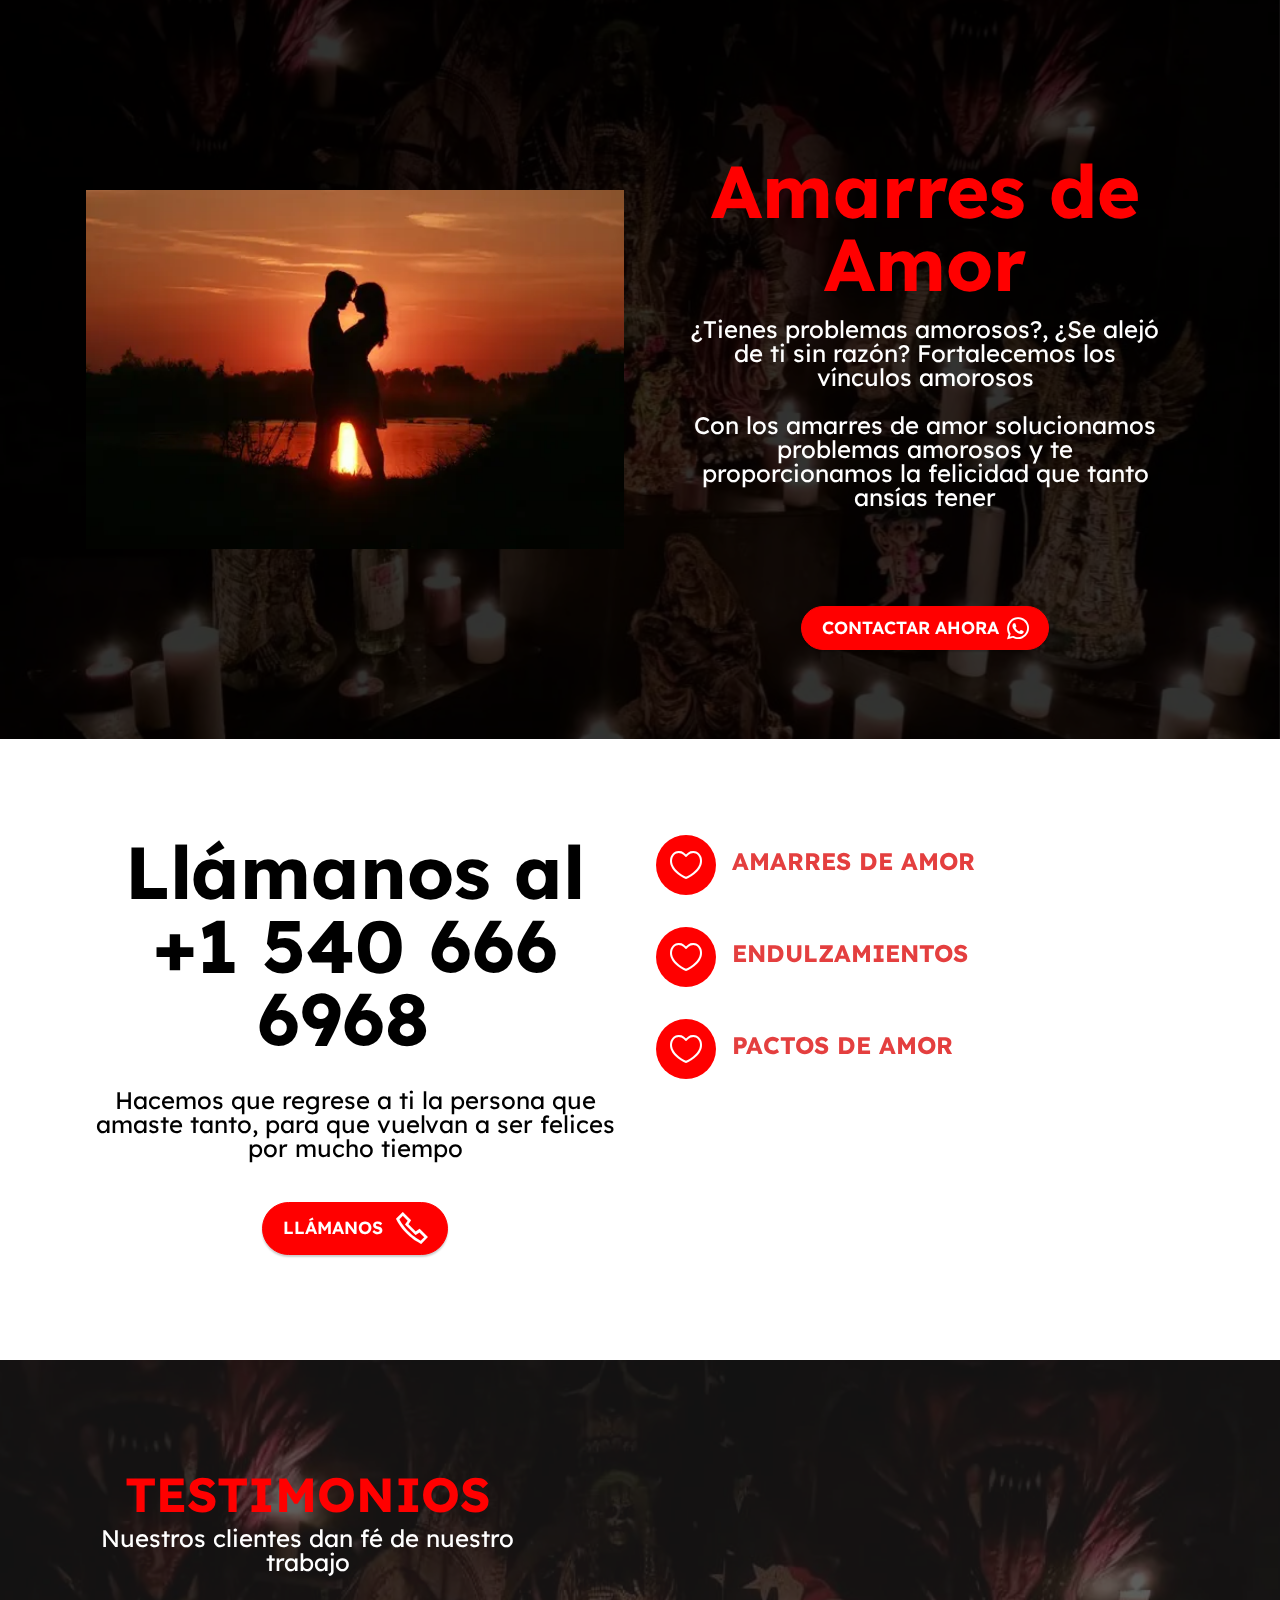
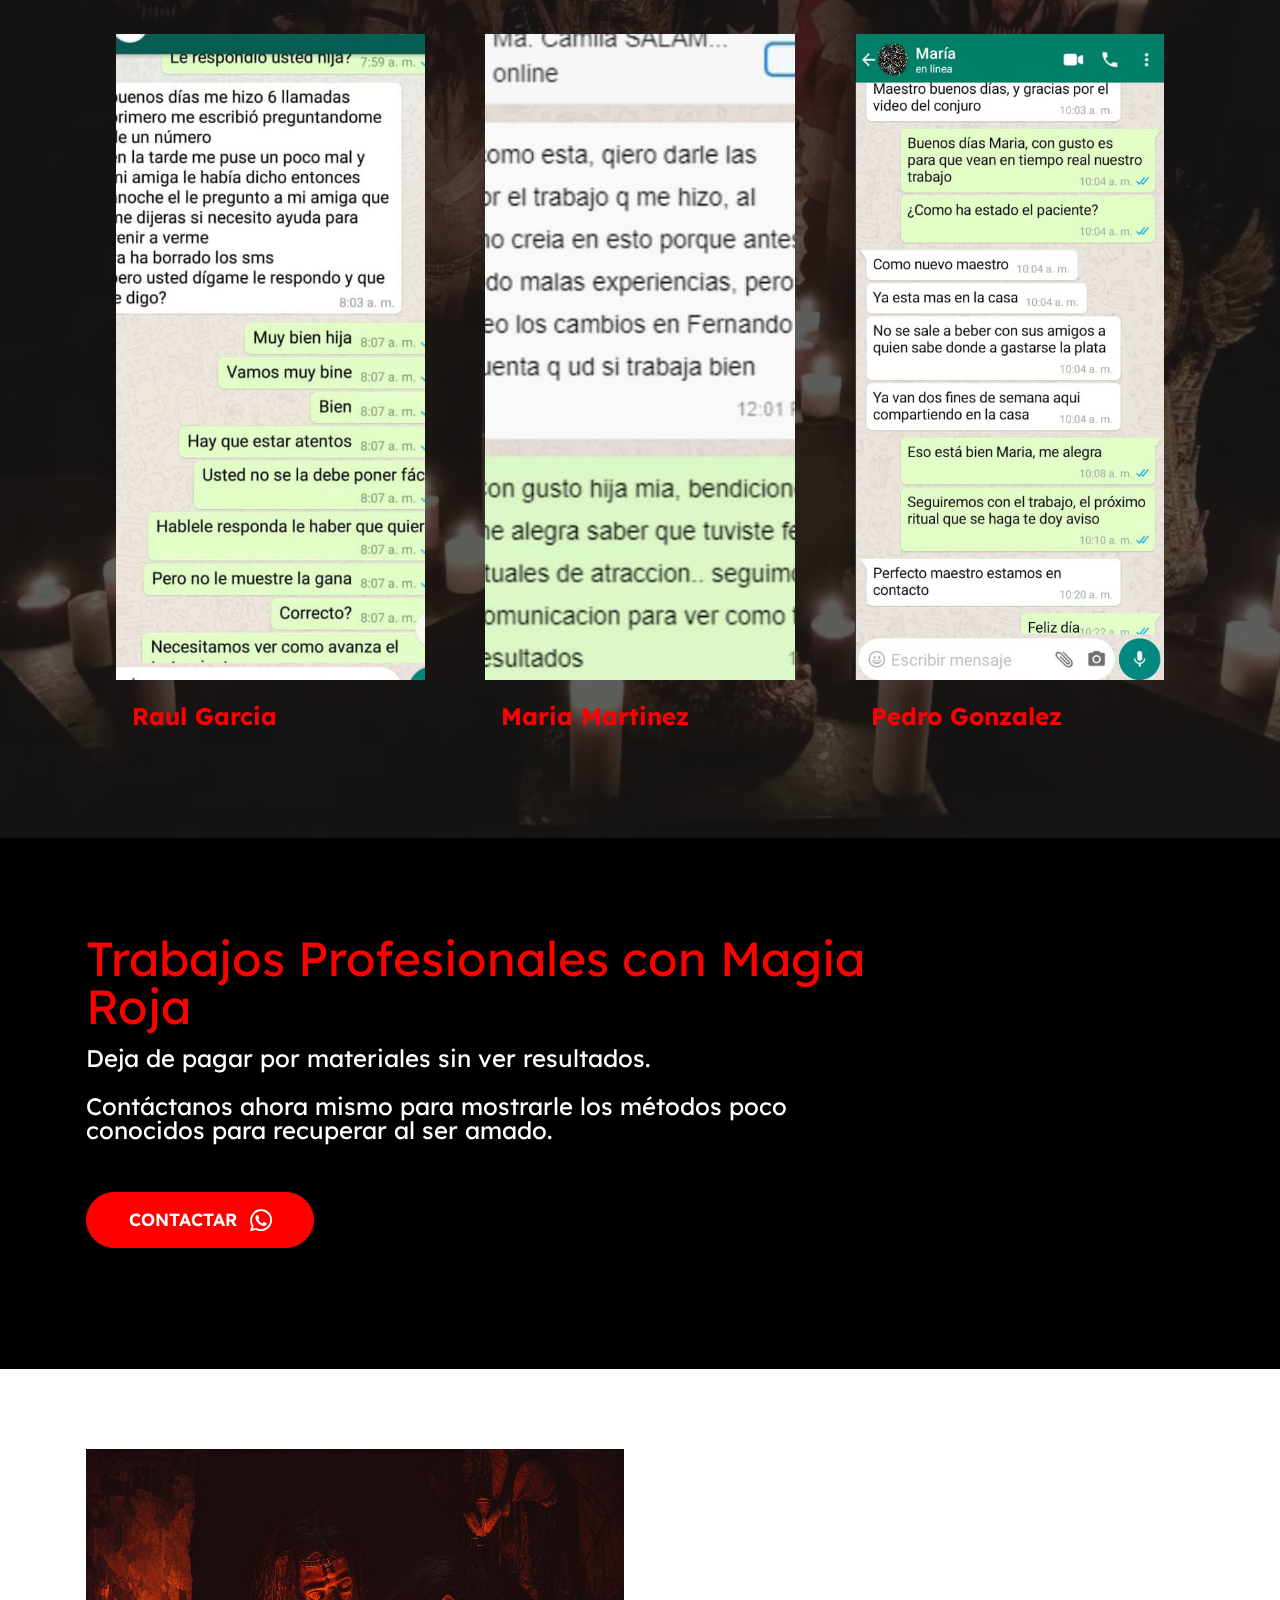
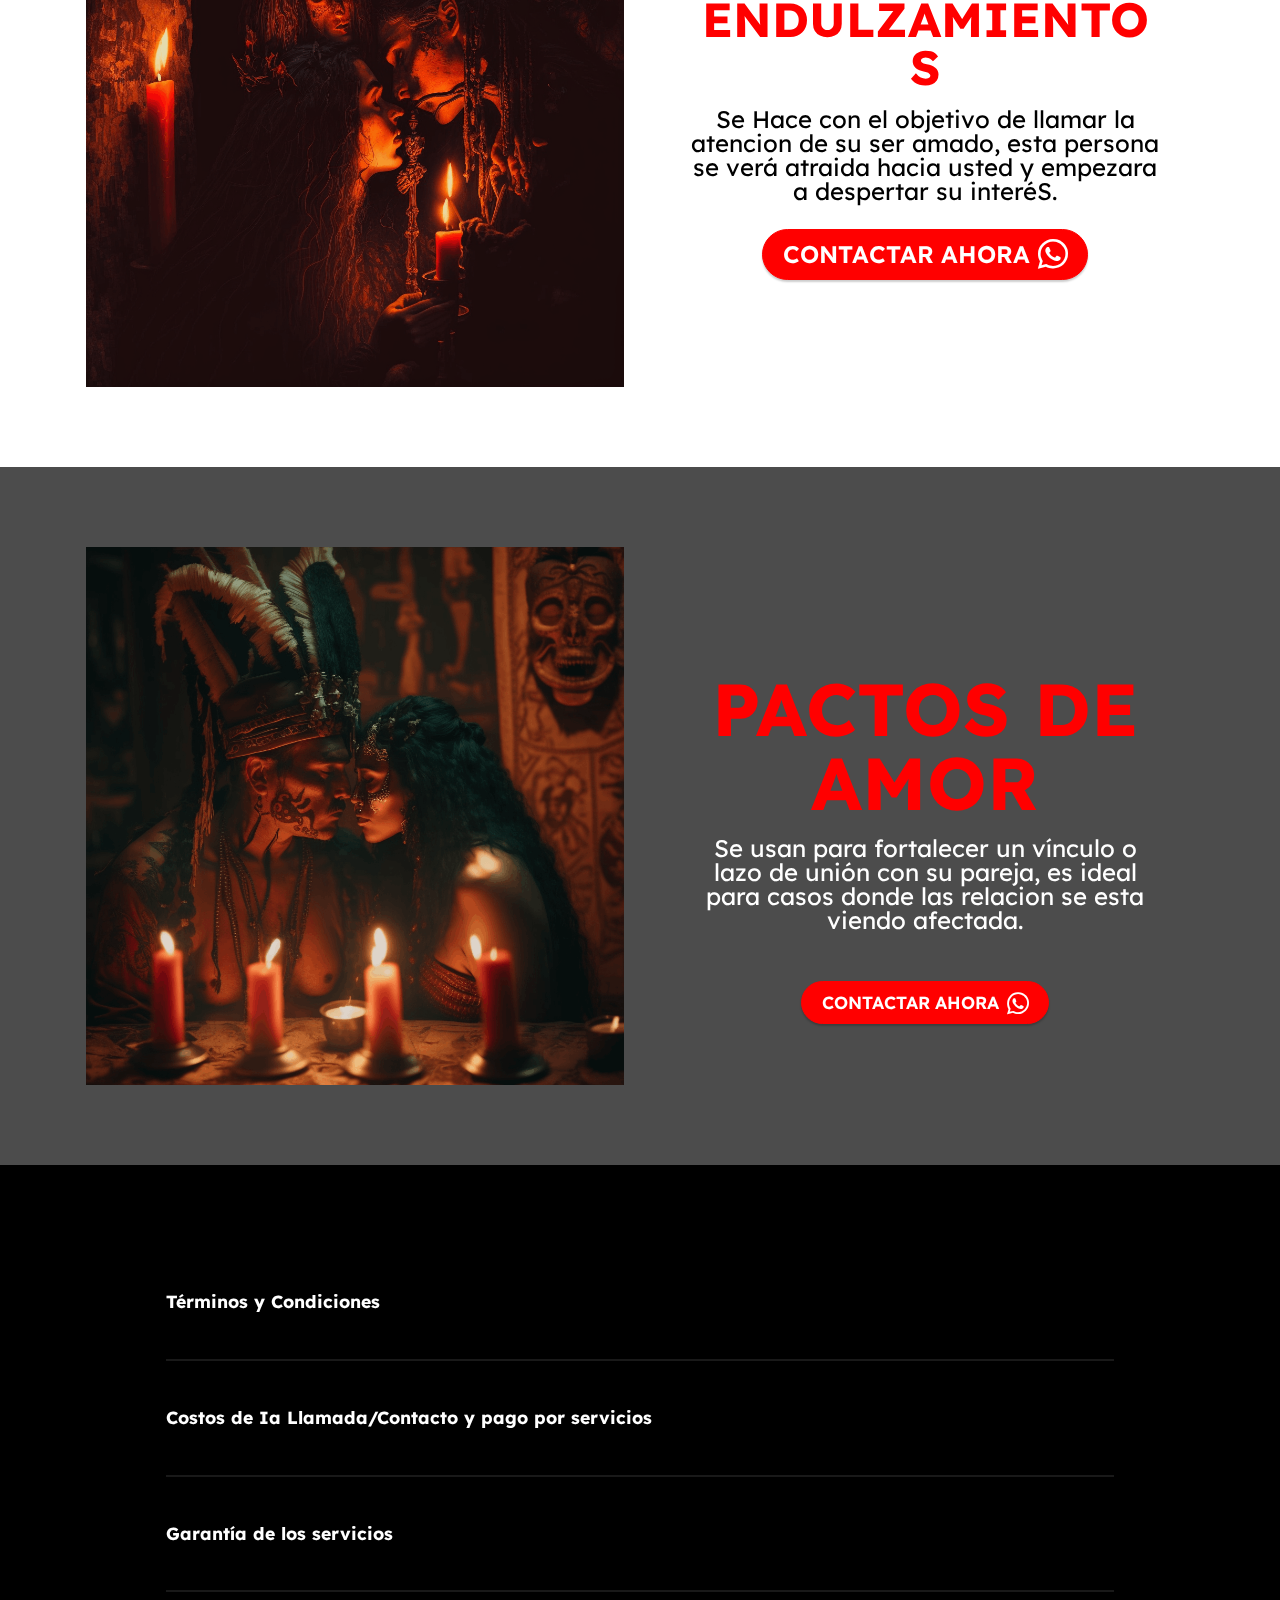
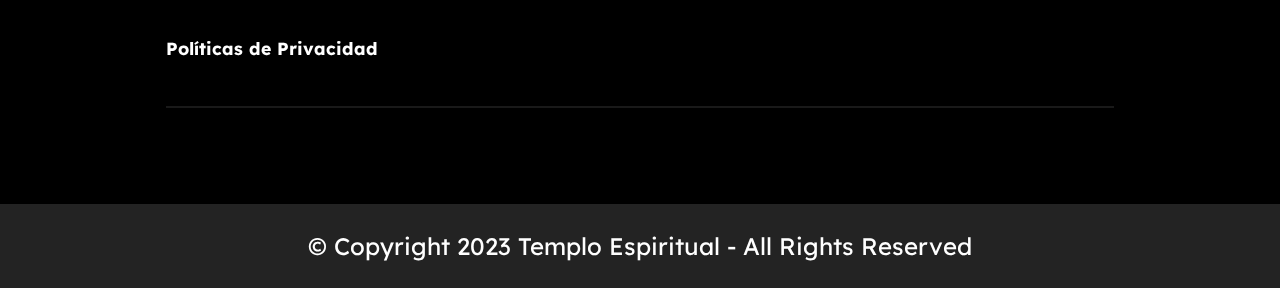
<file: index.html>
<!DOCTYPE html>
<html  lang="es">
<head>
  
  <meta charset="UTF-8">
  <meta http-equiv="X-UA-Compatible" content="IE=edge">
  
  <meta name="viewport" content="width=device-width, initial-scale=1, minimum-scale=1">
  <link rel="shortcut icon" href="assets/images/logo1-128x128.png" type="image/x-icon">
  <meta name="description" content="Maestros espirituales especialistas en todo tipo de trabajos relacionados con el amor.">
  
  
  <title>Amarres de Amor</title>
  <link rel="stylesheet" href="assets/web/assets/mobirise-icons2/mobirise2.css">
  <link rel="stylesheet" href="assets/web/assets/mobirise-icons-bold/mobirise-icons-bold.css">
  <link rel="stylesheet" href="assets/bootstrap/css/bootstrap.min.css">
  <link rel="stylesheet" href="assets/bootstrap/css/bootstrap-grid.min.css">
  <link rel="stylesheet" href="assets/bootstrap/css/bootstrap-reboot.min.css">
  <link rel="stylesheet" href="assets/parallax/jarallax.css">
  <link rel="stylesheet" href="assets/socicon/css/styles.css">
  <link rel="preload" href="https://fonts.googleapis.com/css?family=Lexend:100,200,300,400,500,600,700,800,900&display=swap" as="style" onload="this.onload=null;this.rel='stylesheet'">
  <noscript><link rel="stylesheet" href="https://fonts.googleapis.com/css?family=Lexend:100,200,300,400,500,600,700,800,900&display=swap"></noscript>
  <link rel="preload" as="style" href="assets/mobirise/css/mbr-additional.css"><link rel="stylesheet" href="assets/mobirise/css/mbr-additional.css" type="text/css">

  
  
<!-- Google Tag Manager -->
<script>(function(w,d,s,l,i){w[l]=w[l]||[];w[l].push({'gtm.start':
new Date().getTime(),event:'gtm.js'});var f=d.getElementsByTagName(s)[0],
j=d.createElement(s),dl=l!='dataLayer'?'&l='+l:'';j.async=true;j.src=
'https://www.googletagmanager.com/gtm.js?id='+i+dl;f.parentNode.insertBefore(j,f);
})(window,document,'script','dataLayer','GTM-K2FNT2G');</script>
<!-- End Google Tag Manager -->
  
</head>
<body>
  <!-- Google Tag Manager (noscript) -->
<noscript><iframe src="https://www.googletagmanager.com/ns.html?id=GTM-K2FNT2G"
height="0" width="0" style="display:none;visibility:hidden"></iframe></noscript>
<!-- End Google Tag Manager (noscript) -->



  <section data-bs-version="5.1" class="header11 cid-sFF0SGinka mbr-parallax-background" id="header11-1">

    

    <div class="mbr-overlay" style="opacity: 0.8; background-color: rgb(0, 0, 0);"></div>

    <div class="container">
        <div class="row justify-content-center">
            <div class="col-12 col-md-6 image-wrapper">
                <img class="w-100" src="assets/images/sexuales.webp" alt="">
            </div>
            <div class="col-12 col-md">
                <div class="text-wrapper text-center">
                    <h1 class="mbr-section-title mbr-fonts-style mb-3 display-1">
                        <strong>
</strong><div><strong><br></strong></div><div><strong>Amarres de Amor</strong></div></h1>
                    <p class="mbr-text mbr-fonts-style display-7">¿Tienes problemas amorosos?, ¿Se alejó de ti sin razón? Fortalecemos los vínculos amorosos<br><br>Con los amarres de amor solucionamos problemas amorosos y te proporcionamos la felicidad que tanto ansías tener<br><br><br><br></p>
                    <div class="mbr-section-btn mt-3"><a class="btn btn-secondary display-4" href="https://contacto.guru/Vic1" target="_blank"><span class="socicon socicon-whatsapp mbr-iconfont mbr-iconfont-btn"></span>CONTACTAR AHORA</a></div>
                </div>
            </div>
        </div>
    </div>
</section>

<section data-bs-version="5.1" class="features12 cid-sFF3eJNZDT" id="features13-2">

    
    
    <div class="container">
        <div class="row justify-content-center">
            <div class="col-12 col-lg-6">
                <div class="card-wrapper">
                    <div class="card-box align-left">
                        <h4 class="card-title mbr-fonts-style mb-4 display-1"><strong>Llámanos al</strong><br><strong>+1 540 666 6968&nbsp;</strong></h4>
                        <p class="mbr-text mbr-fonts-style mb-4 display-7">
                            Hacemos que regrese a ti la persona que amaste tanto, para que vuelvan a ser felices por mucho tiempo</p>
                        <div class="mbr-section-btn"><a class="btn btn-secondary display-4" href="tel:15406666968"><span class="mobi-mbri mobi-mbri-phone mbr-iconfont mbr-iconfont-btn"></span>LLÁMANOS&nbsp;</a></div>
                    </div>
                </div>
            </div>
            <div class="col-12 col-lg-6">
                <div class="item mbr-flex">
                    <div class="icon-box">
                        <span class="mbr-iconfont mbrib-hearth"></span>
                    </div>
                    <div class="text-box">
                        <h4 class="icon-title mbr-black mbr-fonts-style display-7">
                            <strong>AMARRES DE AMOR</strong></h4>
                        <h5 class="icon-text mbr-black mbr-fonts-style display-4"></h5>
                    </div>
                </div>
                <div class="item mbr-flex">
                    <div class="icon-box">
                        <span class="mbr-iconfont mbrib-hearth"></span>
                    </div>
                    <div class="text-box">
                        <h4 class="icon-title mbr-black mbr-fonts-style display-7"><strong>ENDULZAMIENTOS</strong></h4>
                        <h5 class="icon-text mbr-black mbr-fonts-style display-4"></h5>
                    </div>
                </div>
                <div class="item mbr-flex">
                    <div class="icon-box">
                        <span class="mbr-iconfont mbrib-hearth"></span>
                    </div>
                    <div class="text-box">
                        <h4 class="icon-title mbr-black mbr-fonts-style display-7"><strong>PACTOS DE AMOR</strong></h4>
                        <h5 class="icon-text mbr-black mbr-fonts-style display-4"></h5>
                    </div>
                </div>
            </div>
        </div>
    </div>
</section>

<section data-bs-version="5.1" class="gallery5 cid-tuER8c8JHA" id="agallery5-i">
    
    <div class="mbr-overlay"></div>
    <div class="container">
        <div class="row">
            <div class="mbr-section-head сol-12 col-md-6 col-lg-5">
                
                <h4 class="mbr-section-title mbr-fonts-style mb-0 display-2">
                    <strong>TESTIMONIOS</strong></h4>
                <h5 class="mbr-section-subtitle mbr-fonts-style mb-0 mt-2 display-7">Nuestros clientes dan fé de nuestro trabajo</h5>
            </div>

            <div class="col-12 col-items">
                <div class="item features-image сol-12 col-md-4">
                    <div class="item-wrapper">
                        <div class="item-img">
                            <img src="assets/images/t7-558x979.jpg" alt="">
                        </div>
                        <div class="item-content">
                            <h5 class="item-title mbr-fonts-style mb-0 display-7"><strong>Raul Garcia</strong></h5>
                            
                            
                        </div>
                    </div>
                </div>
                <div class="item features-image сol-12 col-md-4">
                    <div class="item-wrapper">
                        <div class="item-img">
                            <img src="assets/images/t5-570x615.jpg" alt="">
                        </div>
                        <div class="item-content">
                            <h5 class="item-title mbr-fonts-style mb-0 display-7">
                                <strong>Maria Martinez</strong></h5>
                            
                            
                        </div>
                    </div>
                </div>
                <div class="item features-image сol-12 col-md-4">
                    <div class="item-wrapper">
                        <div class="item-img">
                            <img src="assets/images/t8-476x994.jpg" alt="">
                        </div>
                        <div class="item-content">
                            <h5 class="item-title mbr-fonts-style mb-0 display-7">
                                <strong>Pedro Gonzalez</strong></h5>
                            
                            
                        </div>
                    </div>
                </div>
            </div>
        </div>
    </div>
</section>

<section data-bs-version="5.1" class="contacts1 cid-tuERqhpRjF" id="contacts01-j">
    
    
    <div class="container">
        <div class="row">
            <div class="col-12 col-lg-9">
                
                <h2 class="mbr-section-subtitle mbr-fonts-style mb-3 display-2">Trabajos Profesionales con Magia Roja</h2>
                <p class="mbr-text mbr-fonts-style display-7">Deja de pagar por materiales sin ver resultados.<br><br>Contáctanos ahora mismo para mostrarle los métodos poco conocidos para recuperar al ser amado.&nbsp;<br><br></p>
                <div class="mbr-section-btn mt-3"><a class="btn btn-lg btn-secondary display-4" href="https://contacto.guru/Vic1" target="_blank"><span class="socicon socicon-whatsapp mbr-iconfont mbr-iconfont-btn"></span>CONTACTAR&nbsp;</a></div>
            </div>
        </div>
    </div>
</section>

<section data-bs-version="5.1" class="header11 cid-tt49cPfrQa" id="header11-1">

    

    

    <div class="container">
        <div class="row justify-content-center">
            <div class="col-12 col-md-6 image-wrapper">
                <img class="w-100" src="assets/images/i-1-1024x1024.png" alt="">
            </div>
            <div class="col-12 col-md">
                <div class="text-wrapper text-center">
                    <h1 class="mbr-section-title mbr-fonts-style mb-3 display-2">
                        <strong>
</strong><div><strong><br></strong></div><div><strong>ENDULZAMIENTOS</strong></div></h1>
                    <p class="mbr-text mbr-fonts-style display-7">Se Hace con el objetivo de llamar la atencion de su ser amado, esta persona se verá atraida hacia usted y empezara a despertar su interéS.</p>
                    <div class="mbr-section-btn mt-3"><a class="btn btn-secondary display-7" href="https://contacto.guru/Vic1" target="_blank"><span class="socicon socicon-whatsapp mbr-iconfont mbr-iconfont-btn"></span>CONTACTAR AHORA</a></div>
                </div>
            </div>
        </div>
    </div>
</section>

<section data-bs-version="5.1" class="header11 cid-tuQdgKddTS mbr-parallax-background" id="header11-t">

    

    <div class="mbr-overlay" style="opacity: 0.7; background-color: rgb(0, 0, 0);"></div>

    <div class="container">
        <div class="row justify-content-center">
            <div class="col-12 col-md-6 image-wrapper">
                <img class="w-100" src="assets/images/i-35-1024x1024.png" alt="">
            </div>
            <div class="col-12 col-md">
                <div class="text-wrapper text-center">
                    <h1 class="mbr-section-title mbr-fonts-style mb-3 display-1">
                        <strong>
</strong><div><strong><br></strong></div><div><strong>PACTOS DE AMOR</strong></div></h1>
                    <p class="mbr-text mbr-fonts-style display-7">Se usan para fortalecer un vínculo o lazo de unión con su pareja, es ideal para casos donde las relacion se esta viendo afectada.<br><br></p>
                    <div class="mbr-section-btn mt-3"><a class="btn btn-secondary display-4" href="https://contacto.guru/Vic1" target="_blank"><span class="socicon socicon-whatsapp mbr-iconfont mbr-iconfont-btn"></span>CONTACTAR AHORA</a></div>
                </div>
            </div>
        </div>
    </div>
</section>

<section data-bs-version="5.1" class="article3 cid-tt3X3ccL3I" id="article3-0">

    

    

    <div class="container">
        <div class="row justify-content-center">
            <div class="col-12 col-md-12">
                <div class="mbr-section-head mb-4">
                    
                </div>
                <div id="bootstrap-accordion_6" class="panel-group accordionStyles accordion" role="tablist" aria-multiselectable="true">
                    <div class="card mb-3">
                        <div class="card-header" role="tab" id="headingOne">
                            <a role="button" class="panel-title collapsed" data-toggle="collapse" data-bs-toggle="collapse" data-core="" href="#collapse1_6" aria-expanded="false" aria-controls="collapse1">
                                <h6 class="panel-title-edit mbr-fonts-style mb-0 display-4"><strong>Términos y Condiciones</strong></h6>
                                <span class=" panel-title-edit fa fa-chevron-down mbr-iconfont mbr-fonts-style"></span>
                            </a>
                        </div>
                        <div id="collapse1_6" class="panel-collapse noScroll collapse" role="tabpanel" aria-labelledby="headingOne" data-parent="#accordion" data-bs-parent="#bootstrap-accordion_6">
                            <div class="panel-body">
                                <p class="mbr-fonts-style panel-text display-4">-Este sitio va dirigido exclusivamente a mayores de edad (18 años).
<br>
<br>-La consulta en vivo no tiene ningún costo, si una vez realizada la consulta el visitante está interesado por alguno de mis trabajos, puede solicitar más información sobre los costos establecidos del mismo. Estos costos son para cubrir gastos en materiales e insumos solamente, ya que no cobro por mis servicios. Al solicitar información, está aceptando que es solo porque así lo requiere y que está de acuerdo con el trabajo, las practicas del mismo y el costo.
<br>
<br>-De acuerdo con las legislaciones vigentes, se establece que las predicciones, videncias psíquicas, lecturas de cartas y hechizos tienen fines de entretenimiento y ayuda personal.
<br>-Estos servicios no sustituirán la debida atención médica, legal, financiera, psicológica y psiquiátrica.
<br>
<br>-Todas las personas son diferentes, por tanto los resultados pueden variar de una persona a otra.
<br>Los resultados ante cada caso son probables y no existe evidencia científica o eficacia de los mismos.
<br>
<br>-Al navegar en este sitio web el visitante declara que está de acuerdo con nuestros términos, políticas, y servicios prestados.
<br>
<br>-La información proporcionada por los usuarios de nuestros servicios es tratada de manera confidencial y en ningún momento se venderá dicha información.
<br>
<br>-El sitio web no recopila información de sus usuarios, exceptuando datos estadísticos recolectados por los diferentes motores de búsqueda.</p>
                            </div>
                        </div>
                    </div>
                    <div class="card mb-3">
                        <div class="card-header" role="tab" id="headingOne">
                            <a role="button" class="panel-title collapsed" data-toggle="collapse" data-bs-toggle="collapse" data-core="" href="#collapse2_6" aria-expanded="false" aria-controls="collapse2">
                                <h6 class="panel-title-edit mbr-fonts-style mb-0 display-4"><strong>Costos de Ia Llamada/Contacto y pago por servicios</strong></h6>
                                <span class=" panel-title-edit fa fa-chevron-down mbr-iconfont mbr-fonts-style"></span>
                            </a>
                        </div>
                        <div id="collapse2_6" class="panel-collapse noScroll collapse" role="tabpanel" aria-labelledby="headingOne" data-parent="#accordion" data-bs-parent="#bootstrap-accordion_6">
                            <div class="panel-body">
                                <p class="mbr-fonts-style panel-text display-4">-Toda llamada o mensaje a nuestros números de contacto puede acarrear costos de acuerdo a su compañía telefónica.
<br>
<br>-Si desea contactarme utilizando Whatsapp, deberá tener una conexión estable a internet, lo que podría generar costos con su operador.
<br>
<br>-El contacto, así como la consulta, son totalmente gratuitos.
<br>Los costos varían según la necesidad y el proceso realizado y dichos costos se utilizarán para los materiales del servicio solicitado por la persona.</p>
                            </div>
                        </div>
                    </div>
                    <div class="card mb-3">
                        <div class="card-header" role="tab" id="headingOne">
                            <a role="button" class="panel-title collapsed" data-toggle="collapse" data-bs-toggle="collapse" data-core="" href="#collapse3_6" aria-expanded="false" aria-controls="collapse3">
                                <h6 class="panel-title-edit mbr-fonts-style mb-0 display-4"><strong>Garantía de los servicios</strong></h6>
                                <span class=" panel-title-edit fa fa-chevron-down mbr-iconfont mbr-fonts-style"></span>
                            </a>
                        </div>
                        <div id="collapse3_6" class="panel-collapse noScroll collapse" role="tabpanel" aria-labelledby="headingOne" data-parent="#accordion" data-bs-parent="#bootstrap-accordion_6">
                            <div class="panel-body">
                                <p class="mbr-fonts-style panel-text display-4">-Los resultados ante cada caso son probables y no hay certeza alguna a de que ocurran, quien consulte mi página web entenderá que no existe evidencia científica o eficacia de los mismos.
<br>
<br>-Los trabajos realizados son 100% efectivos, su éxito depende de tu fe y de tu compromiso.
<br>Al solicitar una consulta usted está aceptando que es mayor de edad y que el único costo de la consulta es el que aplica en según el acuerdo al su operador de telefonía.
<br>
<br>-Si no está satisfecho con los servicios prestados no dude en contactarse nuevamente conmigo para atender sus dudas en inquietudes.</p>
                            </div>
                        </div>
                    </div>
                    <div class="card mb-3">
                        <div class="card-header" role="tab" id="headingOne">
                            <a role="button" class="panel-title collapsed" data-toggle="collapse" data-bs-toggle="collapse" data-core="" href="#collapse4_6" aria-expanded="false" aria-controls="collapse4">
                                <h6 class="panel-title-edit mbr-fonts-style mb-0 display-4"><strong>Políticas de Privacidad</strong></h6>
                                <span class=" panel-title-edit fa fa-chevron-down mbr-iconfont mbr-fonts-style"></span>
                            </a>
                        </div>
                        <div id="collapse4_6" class="panel-collapse noScroll collapse" role="tabpanel" aria-labelledby="headingOne" data-parent="#accordion" data-bs-parent="#bootstrap-accordion_6">
                            <div class="panel-body">
                                <p class="mbr-fonts-style panel-text display-4"><br>Políticas de Privacidad
<br>Todos los datos proporcionados por los usuarios serán tratados con confidencialidad, respeto y garantía de ser dinfundida por ningún medio.
<br>este sitio solo recoge datos que el usuario está dispuesto a propoircionar como Nombre, E-mail, Número de teléfonos. Aclaramos que nosotros no recogemos datos de información´pon bancaria y que cada asesoría que brindamos es personalizada, la cual se debe hacer como primer contacto a través de nuestro sitio web.
<br>
<br>este sitio garantiza la seguridad al navegar a través de nuestro sitio web así como los datos personales dejados a través de este.
<br>
<br>Aclaramos que los datos proporcionados por cada usuario no son entregados a ningún tercero ni proporcionados a nadie con fines que no sean de su interés
<br>
<br>Esta página web utilización Google Analytics, la unidad ONU servicio analítico proporcionado por la web de Google, Inc. ( “Google“). Google Analytics utilización Las Llamadas “cookies”, Archivos de Texto Que Se instalan En El Ordenador Y Que Hacen Posible el Análisis del Comportamiento de los Usuarios En Internet. La Información Que la cookie de Géneros de Acerca del USO Que Realiza el usuario de la Página Web se Transmite y se almacena generalmente en los Servidores de Google de Estados Unidos. En Caso de Activar la Opción de IP anónima en La Página Web, la IP Dirección no aparecerá completa Dentro de los Países de la Unión Europea o en los Demás Países Que Así Lo Hayan Acordado Dentro del Espacio Económico de la Unión Europea. Solo excepcionalmente se transmitirá la Dirección IP completa Una unidad ONU Servidor de Google en Estados Unidos y Una vez alli se acortará. Unicamente con autorización f f del Usuario de la Página, Google utilizará esta forma con el fin de valorar el Comportamiento del Usuario en la Página Web, Generar Informes Sobre las actividades de la web y ofrecer al dueño La Página Elegida Servicios Relacionados Con El USO web y de Internet. Transmitida por La Dirección IP Su navegador en el marco de Google Analytics no se asociará con Otros datos de Google. El usuario PUEDE EVITAR EL Almacenamiento De las cookies Configurando EL Navegador correspondientemente de Manera Que No Se almacenen las cookies. Esta configuración PUEDE afectar a la plena Funcionalidad La Página Web Elegida. Con El USO de esta web, el usuario Está De Acuerdo Con El Procesamiento de datos por Google de la forma anteriormente mencionada. El usuario también PUEDE Evitar el registro de los Datos Generados Por Las galletas y de los Relacionados al USO de la Página Web (incluida la Dirección IP), Así Como el Procesamiento De Los Mismos Descargando e Instalando el siguiente plug-in para el Navegador disponible ONU a través de enlace Este: http://tools.google.com/dlpage/gaoptout
<br>Todos Nuestros espacios publicitarios hijo comprados POR Terceros, por Dicha Razón ni hechizos.club ni SUS webmaster se Hacen responsable por Consultas, Movimientos, Pagos y Transacciones CUALQUIER ACTIVIDAD Realizada a partir Fuera de Nuestra web.
<br><br><br></p>
                            </div>
                        </div>
                    </div>
                    
                    
                </div>
            </div>
        </div>
    </div>
</section>

<section data-bs-version="5.1" class="footer7 cid-sFF3CYc3p7" once="footers" id="footer7-9">

    

    

    <div class="container">
        <div class="media-container-row align-center mbr-white">
            <div class="col-12">
                <p class="mbr-text mb-0 mbr-fonts-style display-7">
                    © Copyright 2023 Templo Espiritual - All Rights Reserved
                </p>
            </div>
        </div>
    </div>
</section>


<script src="assets/bootstrap/js/bootstrap.bundle.min.js"></script>
  <script src="assets/parallax/jarallax.js"></script>
  <script src="assets/smoothscroll/smooth-scroll.js"></script>
  <script src="assets/ytplayer/index.js"></script>
  <script src="assets/mbr-switch-arrow/mbr-switch-arrow.js"></script>
  <script src="assets/theme/js/script.js"></script>
  
  

  
</body>
</html>
</file>
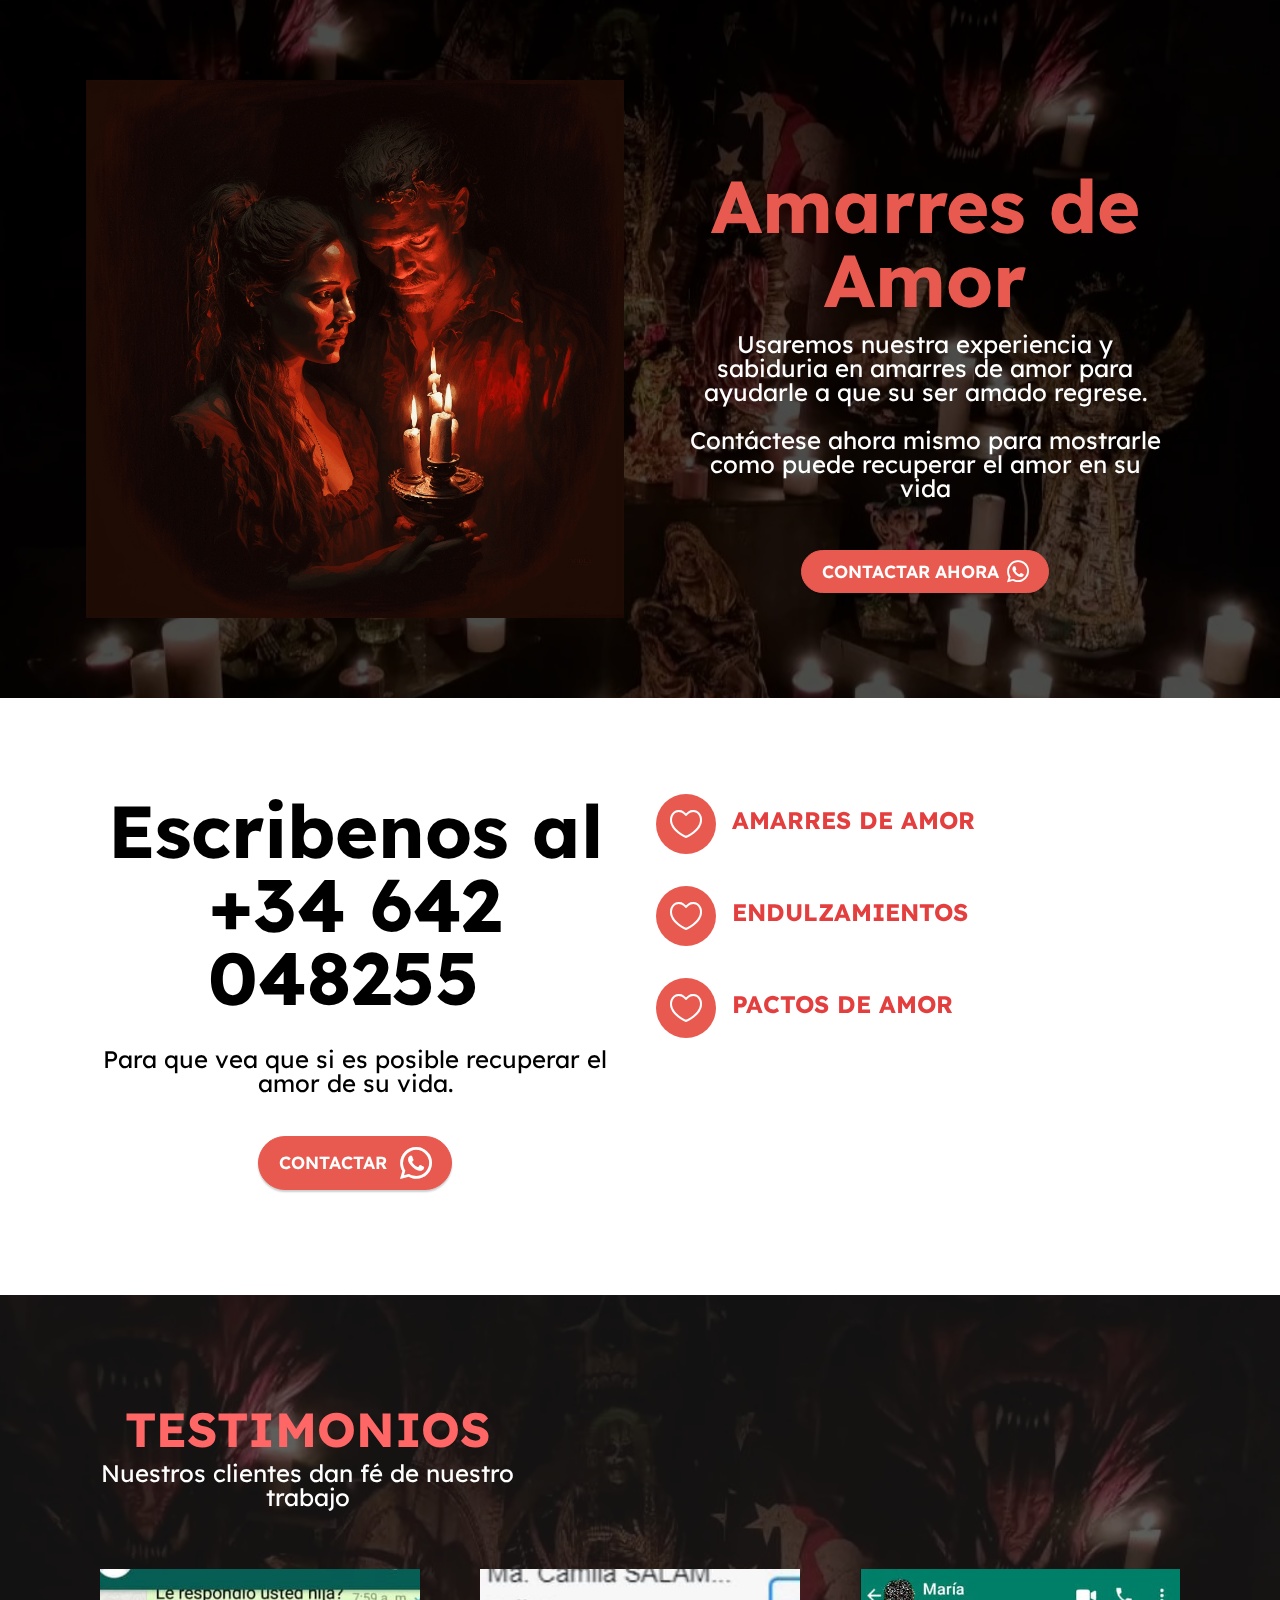
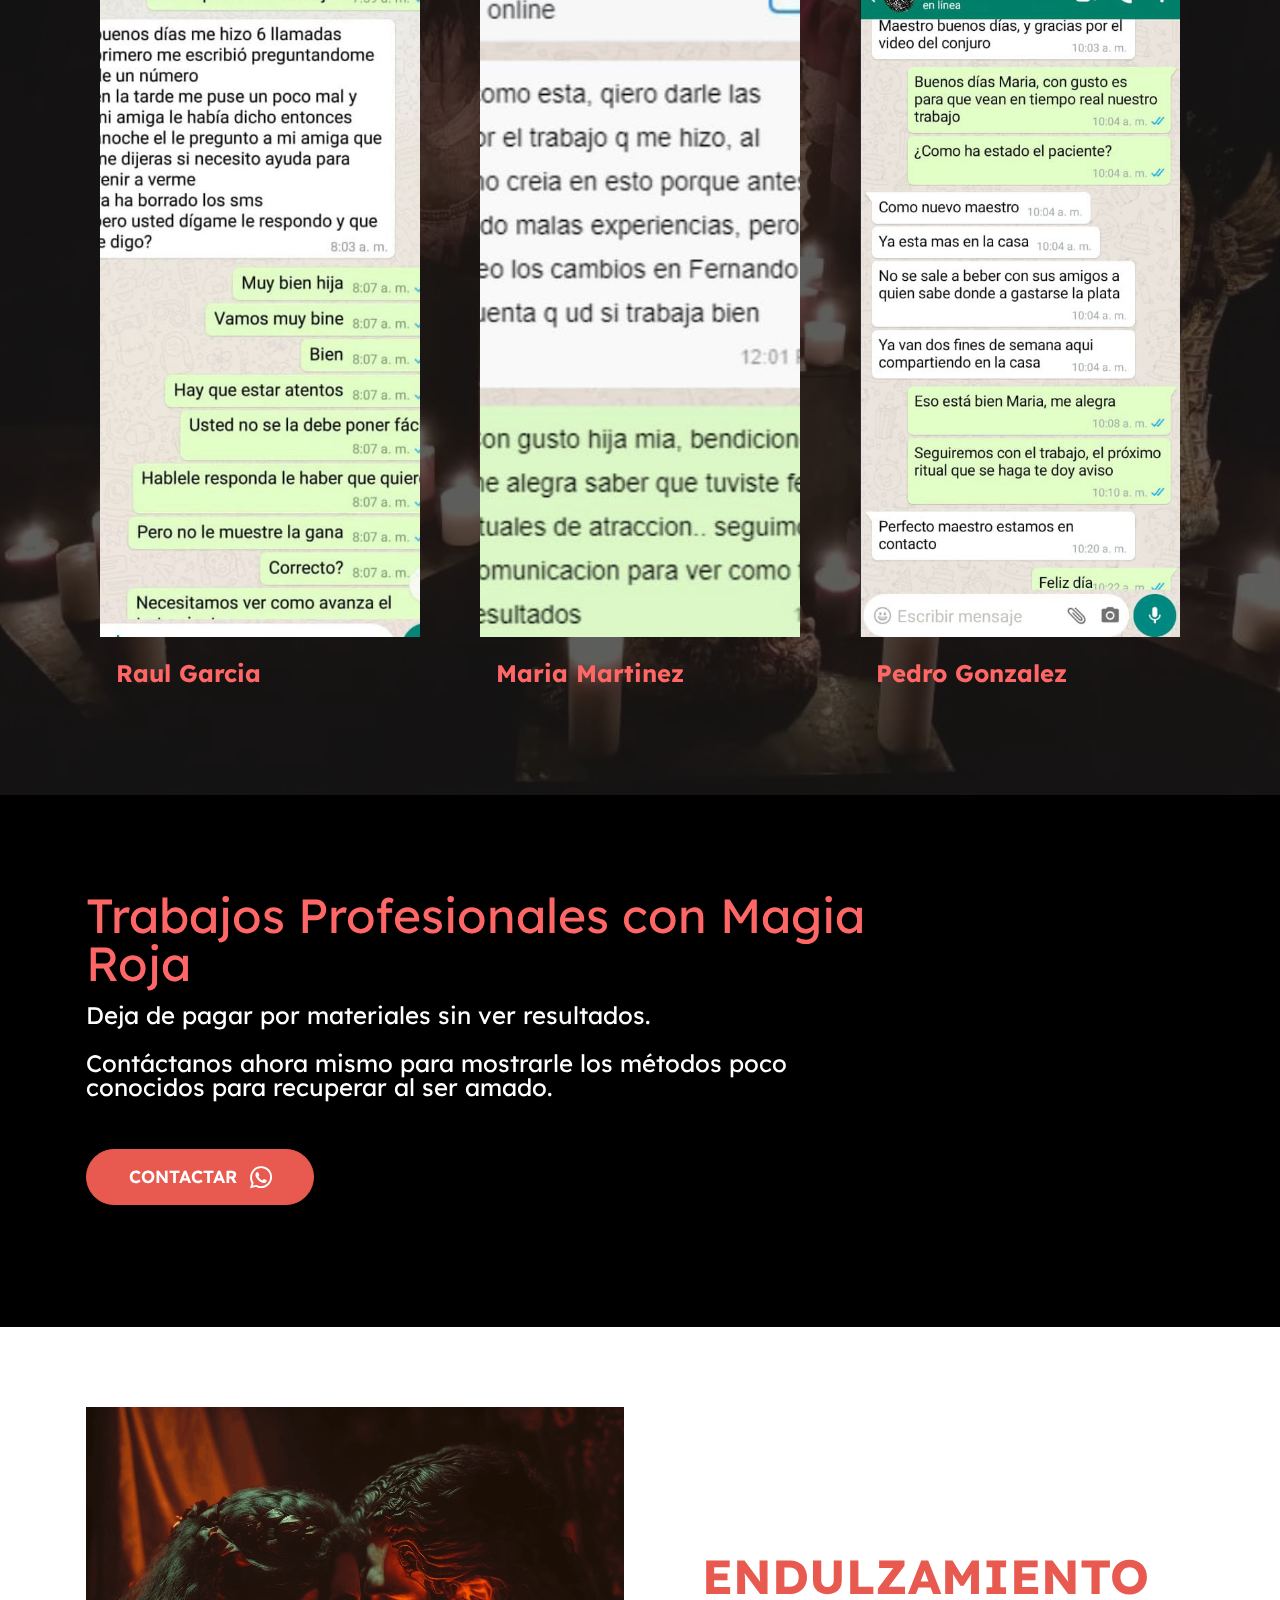
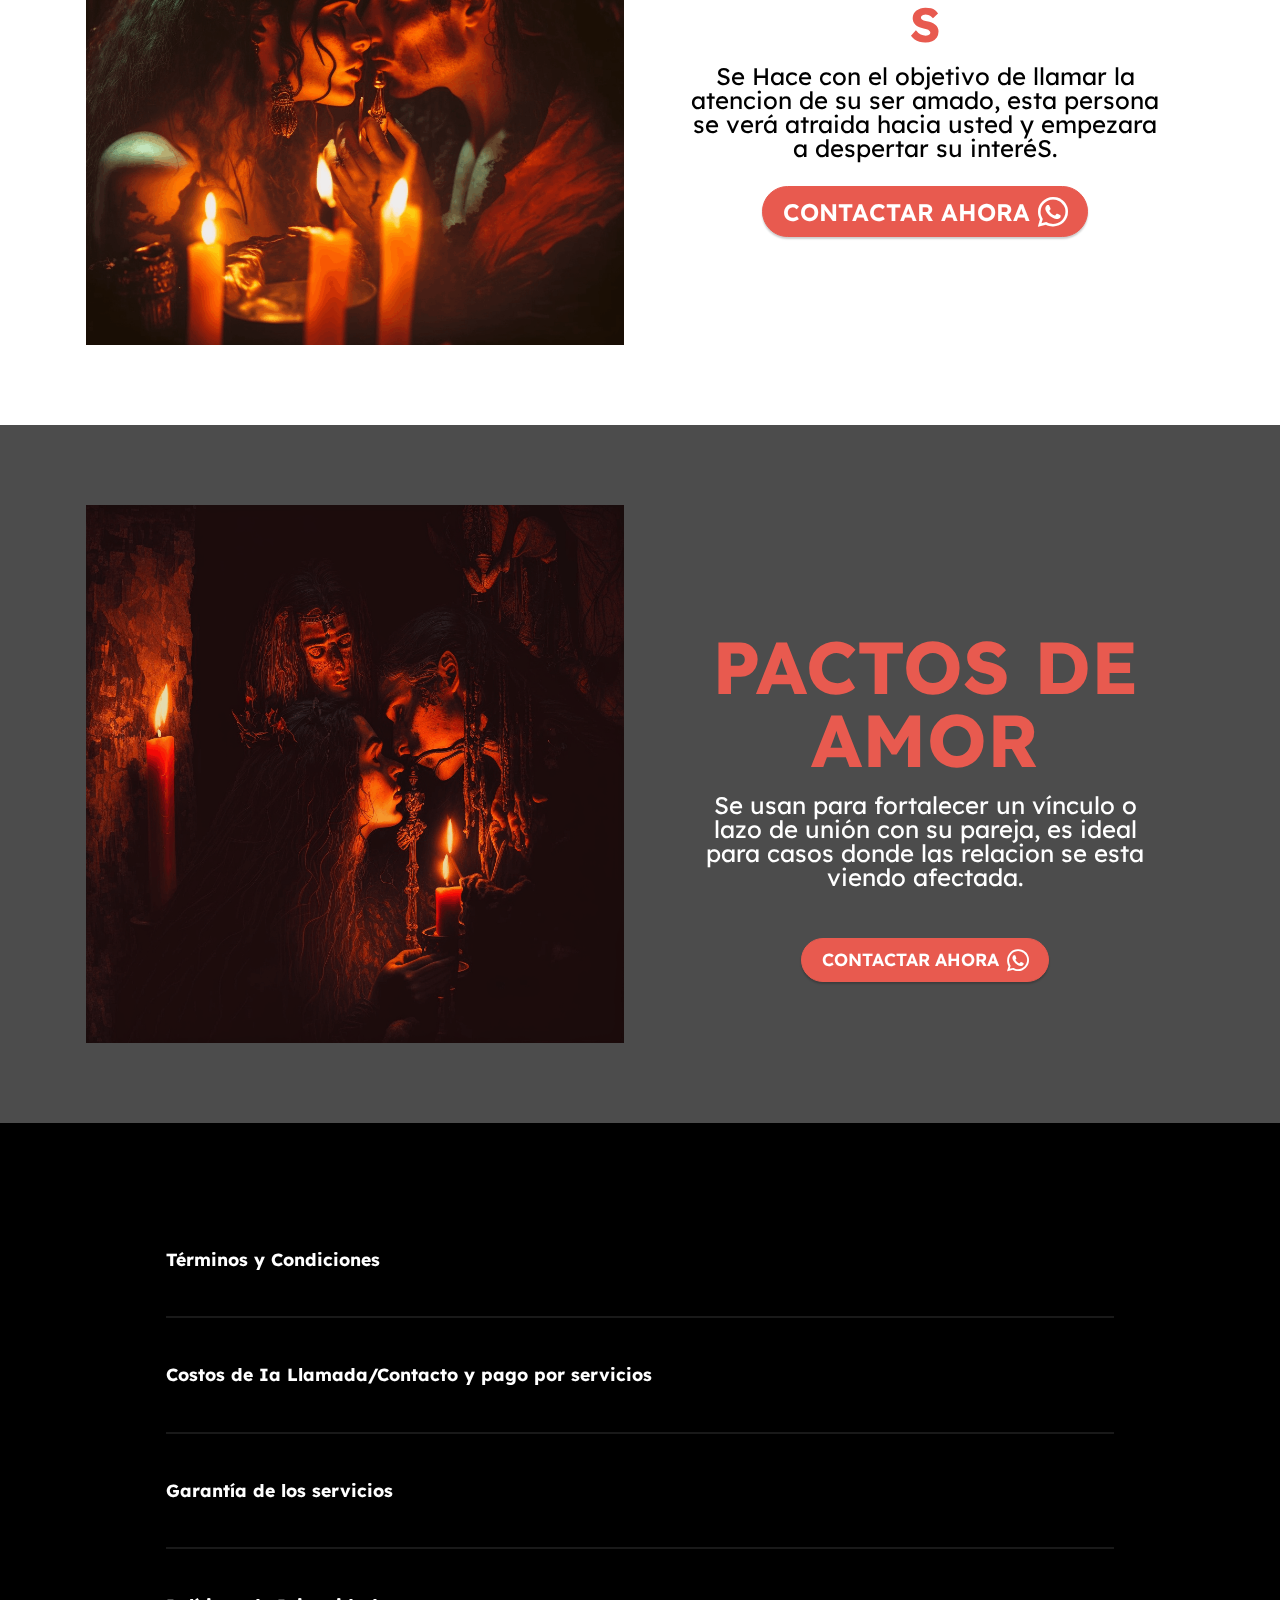
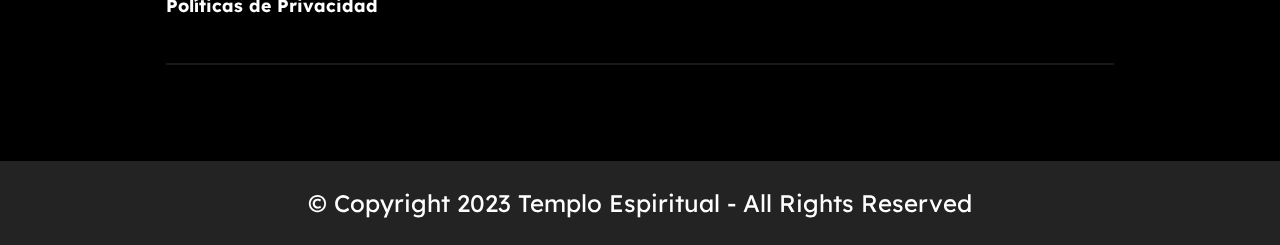
<file: amarres.html>
<!DOCTYPE html>
<html  lang="es">
<head>
  
  <meta charset="UTF-8">
  <meta http-equiv="X-UA-Compatible" content="IE=edge">
  
  <meta name="viewport" content="width=device-width, initial-scale=1, minimum-scale=1">
  <link rel="shortcut icon" href="assets/images/logo1-128x128.png" type="image/x-icon">
  <meta name="description" content="Maestros espirituales especialistas en todo tipo de trabajos relacionados con el amor.">
  
  
  <title>Amarres</title>
  <link rel="stylesheet" href="assets/web/assets/mobirise-icons2/mobirise2.css">
  <link rel="stylesheet" href="assets/web/assets/mobirise-icons-bold/mobirise-icons-bold.css">
  <link rel="stylesheet" href="assets/bootstrap/css/bootstrap.min.css">
  <link rel="stylesheet" href="assets/bootstrap/css/bootstrap-grid.min.css">
  <link rel="stylesheet" href="assets/bootstrap/css/bootstrap-reboot.min.css">
  <link rel="stylesheet" href="assets/parallax/jarallax.css">
  <link rel="stylesheet" href="assets/socicon/css/styles.css">
  <link rel="preload" href="https://fonts.googleapis.com/css?family=Lexend:100,200,300,400,500,600,700,800,900&display=swap" as="style" onload="this.onload=null;this.rel='stylesheet'">
  <noscript><link rel="stylesheet" href="https://fonts.googleapis.com/css?family=Lexend:100,200,300,400,500,600,700,800,900&display=swap"></noscript>
  <link rel="preload" as="style" href="assets/mobirise/css/mbr-additional.css"><link rel="stylesheet" href="assets/mobirise/css/mbr-additional.css" type="text/css">

  
  
<!-- Google Tag Manager -->
<script>(function(w,d,s,l,i){w[l]=w[l]||[];w[l].push({'gtm.start':
new Date().getTime(),event:'gtm.js'});var f=d.getElementsByTagName(s)[0],
j=d.createElement(s),dl=l!='dataLayer'?'&l='+l:'';j.async=true;j.src=
'https://www.googletagmanager.com/gtm.js?id='+i+dl;f.parentNode.insertBefore(j,f);
})(window,document,'script','dataLayer','GTM-K2FNT2G');</script>
<!-- End Google Tag Manager -->
  
</head>
<body>
  <!-- Google Tag Manager (noscript) -->
<noscript><iframe src="https://www.googletagmanager.com/ns.html?id=GTM-K2FNT2G"
height="0" width="0" style="display:none;visibility:hidden"></iframe></noscript>
<!-- End Google Tag Manager (noscript) -->



  <section data-bs-version="5.1" class="header11 cid-tuQaRuPY0F mbr-parallax-background" id="header11-k">

    

    <div class="mbr-overlay" style="opacity: 0.7; background-color: rgb(0, 0, 0);"></div>

    <div class="container">
        <div class="row justify-content-center">
            <div class="col-12 col-md-6 image-wrapper">
                <img class="w-100" src="assets/images/p-1024x1024.png" alt="">
            </div>
            <div class="col-12 col-md">
                <div class="text-wrapper text-center">
                    <h1 class="mbr-section-title mbr-fonts-style mb-3 display-1">
                        <strong>
</strong><div><strong><br></strong></div><div><strong>Amarres de Amor</strong></div></h1>
                    <p class="mbr-text mbr-fonts-style display-7">Usaremos nuestra experiencia y sabiduria en amarres de amor para ayudarle a que su ser amado regrese.<br><br>Contáctese ahora mismo para mostrarle como puede recuperar el amor en su vida<br><br></p>
                    <div class="mbr-section-btn mt-3"><a class="btn btn-primary display-4" href="https://contacto.guru/Vic1E" target="_blank"><span class="socicon socicon-whatsapp mbr-iconfont mbr-iconfont-btn"></span>CONTACTAR AHORA</a></div>
                </div>
            </div>
        </div>
    </div>
</section>

<section data-bs-version="5.1" class="features12 cid-tuQaRvaLmO" id="features13-l">

    
    
    <div class="container">
        <div class="row justify-content-center">
            <div class="col-12 col-lg-6">
                <div class="card-wrapper">
                    <div class="card-box align-left">
                        <h4 class="card-title mbr-fonts-style mb-4 display-1"><strong>Escribenos al</strong><br><strong>+34 642 048255&nbsp;</strong></h4>
                        <p class="mbr-text mbr-fonts-style mb-4 display-7">
                            Para que vea que si es posible recuperar el amor de su vida.</p>
                        <div class="mbr-section-btn"><a class="btn btn-primary display-4" href="https://contacto.guru/Vic1E" target="_blank"><span class="socicon socicon-whatsapp mbr-iconfont mbr-iconfont-btn"></span>CONTACTAR&nbsp;</a></div>
                    </div>
                </div>
            </div>
            <div class="col-12 col-lg-6">
                <div class="item mbr-flex">
                    <div class="icon-box">
                        <span class="mbr-iconfont mbrib-hearth"></span>
                    </div>
                    <div class="text-box">
                        <h4 class="icon-title mbr-black mbr-fonts-style display-7">
                            <strong>AMARRES DE AMOR</strong></h4>
                        <h5 class="icon-text mbr-black mbr-fonts-style display-4"></h5>
                    </div>
                </div>
                <div class="item mbr-flex">
                    <div class="icon-box">
                        <span class="mbr-iconfont mbrib-hearth"></span>
                    </div>
                    <div class="text-box">
                        <h4 class="icon-title mbr-black mbr-fonts-style display-7"><strong>ENDULZAMIENTOS</strong></h4>
                        <h5 class="icon-text mbr-black mbr-fonts-style display-4"></h5>
                    </div>
                </div>
                <div class="item mbr-flex">
                    <div class="icon-box">
                        <span class="mbr-iconfont mbrib-hearth"></span>
                    </div>
                    <div class="text-box">
                        <h4 class="icon-title mbr-black mbr-fonts-style display-7"><strong>PACTOS DE AMOR</strong></h4>
                        <h5 class="icon-text mbr-black mbr-fonts-style display-4"></h5>
                    </div>
                </div>
            </div>
        </div>
    </div>
</section>

<section data-bs-version="5.1" class="gallery5 cid-tuQaRvtpK4" id="agallery5-m">
    
    <div class="mbr-overlay"></div>
    <div class="container">
        <div class="row">
            <div class="mbr-section-head сol-12 col-md-6 col-lg-5">
                
                <h4 class="mbr-section-title mbr-fonts-style mb-0 display-2">
                    <strong>TESTIMONIOS</strong></h4>
                <h5 class="mbr-section-subtitle mbr-fonts-style mb-0 mt-2 display-7">Nuestros clientes dan fé de nuestro trabajo</h5>
            </div>

            <div class="col-12 col-items">
                <div class="item features-image сol-12 col-md-4">
                    <div class="item-wrapper">
                        <div class="item-img">
                            <img src="assets/images/t7-558x979.jpg" alt="">
                        </div>
                        <div class="item-content">
                            <h5 class="item-title mbr-fonts-style mb-0 display-7"><strong>Raul Garcia</strong></h5>
                            
                            
                        </div>
                    </div>
                </div>
                <div class="item features-image сol-12 col-md-4">
                    <div class="item-wrapper">
                        <div class="item-img">
                            <img src="assets/images/t5-570x615.jpg" alt="">
                        </div>
                        <div class="item-content">
                            <h5 class="item-title mbr-fonts-style mb-0 display-7">
                                <strong>Maria Martinez</strong></h5>
                            
                            
                        </div>
                    </div>
                </div>
                <div class="item features-image сol-12 col-md-4">
                    <div class="item-wrapper">
                        <div class="item-img">
                            <img src="assets/images/t8-476x994.jpg" alt="">
                        </div>
                        <div class="item-content">
                            <h5 class="item-title mbr-fonts-style mb-0 display-7">
                                <strong>Pedro Gonzalez</strong></h5>
                            
                            
                        </div>
                    </div>
                </div>
            </div>
        </div>
    </div>
</section>

<section data-bs-version="5.1" class="contacts1 cid-tuQaRvNdkC" id="contacts01-n">
    
    
    <div class="container">
        <div class="row">
            <div class="col-12 col-lg-9">
                
                <h2 class="mbr-section-subtitle mbr-fonts-style mb-3 display-2">Trabajos Profesionales con Magia Roja</h2>
                <p class="mbr-text mbr-fonts-style display-7">Deja de pagar por materiales sin ver resultados.<br><br>Contáctanos ahora mismo para mostrarle los métodos poco conocidos para recuperar al ser amado.&nbsp;<br><br></p>
                <div class="mbr-section-btn mt-3"><a class="btn btn-lg btn-primary display-4" href="https://contacto.guru/Vic1E" target="_blank"><span class="socicon socicon-whatsapp mbr-iconfont mbr-iconfont-btn"></span>CONTACTAR&nbsp;</a></div>
            </div>
        </div>
    </div>
</section>

<section data-bs-version="5.1" class="header11 cid-tuQaRvZcdN" id="header11-o">

    

    

    <div class="container">
        <div class="row justify-content-center">
            <div class="col-12 col-md-6 image-wrapper">
                <img class="w-100" src="assets/images/i-40-1024x1024.png" alt="">
            </div>
            <div class="col-12 col-md">
                <div class="text-wrapper text-center">
                    <h1 class="mbr-section-title mbr-fonts-style mb-3 display-2">
                        <strong>
</strong><div><strong><br></strong></div><div><strong>ENDULZAMIENTOS</strong></div></h1>
                    <p class="mbr-text mbr-fonts-style display-7">Se Hace con el objetivo de llamar la atencion de su ser amado, esta persona se verá atraida hacia usted y empezara a despertar su interéS.</p>
                    <div class="mbr-section-btn mt-3"><a class="btn btn-primary display-7" href="https://contacto.guru/Vic1E" target="_blank"><span class="socicon socicon-whatsapp mbr-iconfont mbr-iconfont-btn"></span>CONTACTAR AHORA</a></div>
                </div>
            </div>
        </div>
    </div>
</section>

<section data-bs-version="5.1" class="header11 cid-tuQcUSYGDS mbr-parallax-background" id="header11-s">

    

    <div class="mbr-overlay" style="opacity: 0.7; background-color: rgb(0, 0, 0);"></div>

    <div class="container">
        <div class="row justify-content-center">
            <div class="col-12 col-md-6 image-wrapper">
                <img class="w-100" src="assets/images/i-1-1024x1024.png" alt="">
            </div>
            <div class="col-12 col-md">
                <div class="text-wrapper text-center">
                    <h1 class="mbr-section-title mbr-fonts-style mb-3 display-1">
                        <strong>
</strong><div><strong><br></strong></div><div><strong>PACTOS DE AMOR</strong></div></h1>
                    <p class="mbr-text mbr-fonts-style display-7">Se usan para fortalecer un vínculo o lazo de unión con su pareja, es ideal para casos donde las relacion se esta viendo afectada.<br><br></p>
                    <div class="mbr-section-btn mt-3"><a class="btn btn-primary display-4" href="https://contacto.guru/Vic1E" target="_blank"><span class="socicon socicon-whatsapp mbr-iconfont mbr-iconfont-btn"></span>CONTACTAR AHORA</a></div>
                </div>
            </div>
        </div>
    </div>
</section>

<section data-bs-version="5.1" class="article3 cid-tuQaRwo8Oj" id="article3-q">

    

    

    <div class="container">
        <div class="row justify-content-center">
            <div class="col-12 col-md-12">
                <div class="mbr-section-head mb-4">
                    
                </div>
                <div id="bootstrap-accordion_22" class="panel-group accordionStyles accordion" role="tablist" aria-multiselectable="true">
                    <div class="card mb-3">
                        <div class="card-header" role="tab" id="headingOne">
                            <a role="button" class="panel-title collapsed" data-toggle="collapse" data-bs-toggle="collapse" data-core="" href="#collapse1_22" aria-expanded="false" aria-controls="collapse1">
                                <h6 class="panel-title-edit mbr-fonts-style mb-0 display-4"><strong>Términos y Condiciones</strong></h6>
                                <span class=" panel-title-edit fa fa-chevron-down mbr-iconfont mbr-fonts-style"></span>
                            </a>
                        </div>
                        <div id="collapse1_22" class="panel-collapse noScroll collapse" role="tabpanel" aria-labelledby="headingOne" data-parent="#accordion" data-bs-parent="#bootstrap-accordion_22">
                            <div class="panel-body">
                                <p class="mbr-fonts-style panel-text display-4">-Este sitio va dirigido exclusivamente a mayores de edad (18 años).
<br>
<br>-La consulta en vivo no tiene ningún costo, si una vez realizada la consulta el visitante está interesado por alguno de mis trabajos, puede solicitar más información sobre los costos establecidos del mismo. Estos costos son para cubrir gastos en materiales e insumos solamente, ya que no cobro por mis servicios. Al solicitar información, está aceptando que es solo porque así lo requiere y que está de acuerdo con el trabajo, las practicas del mismo y el costo.
<br>
<br>-De acuerdo con las legislaciones vigentes, se establece que las predicciones, videncias psíquicas, lecturas de cartas y hechizos tienen fines de entretenimiento y ayuda personal.
<br>-Estos servicios no sustituirán la debida atención médica, legal, financiera, psicológica y psiquiátrica.
<br>
<br>-Todas las personas son diferentes, por tanto los resultados pueden variar de una persona a otra.
<br>Los resultados ante cada caso son probables y no existe evidencia científica o eficacia de los mismos.
<br>
<br>-Al navegar en este sitio web el visitante declara que está de acuerdo con nuestros términos, políticas, y servicios prestados.
<br>
<br>-La información proporcionada por los usuarios de nuestros servicios es tratada de manera confidencial y en ningún momento se venderá dicha información.
<br>
<br>-El sitio web no recopila información de sus usuarios, exceptuando datos estadísticos recolectados por los diferentes motores de búsqueda.</p>
                            </div>
                        </div>
                    </div>
                    <div class="card mb-3">
                        <div class="card-header" role="tab" id="headingOne">
                            <a role="button" class="panel-title collapsed" data-toggle="collapse" data-bs-toggle="collapse" data-core="" href="#collapse2_22" aria-expanded="false" aria-controls="collapse2">
                                <h6 class="panel-title-edit mbr-fonts-style mb-0 display-4"><strong>Costos de Ia Llamada/Contacto y pago por servicios</strong></h6>
                                <span class=" panel-title-edit fa fa-chevron-down mbr-iconfont mbr-fonts-style"></span>
                            </a>
                        </div>
                        <div id="collapse2_22" class="panel-collapse noScroll collapse" role="tabpanel" aria-labelledby="headingOne" data-parent="#accordion" data-bs-parent="#bootstrap-accordion_22">
                            <div class="panel-body">
                                <p class="mbr-fonts-style panel-text display-4">-Toda llamada o mensaje a nuestros números de contacto puede acarrear costos de acuerdo a su compañía telefónica.
<br>
<br>-Si desea contactarme utilizando Whatsapp, deberá tener una conexión estable a internet, lo que podría generar costos con su operador.
<br>
<br>-El contacto, así como la consulta, son totalmente gratuitos.
<br>Los costos varían según la necesidad y el proceso realizado y dichos costos se utilizarán para los materiales del servicio solicitado por la persona.</p>
                            </div>
                        </div>
                    </div>
                    <div class="card mb-3">
                        <div class="card-header" role="tab" id="headingOne">
                            <a role="button" class="panel-title collapsed" data-toggle="collapse" data-bs-toggle="collapse" data-core="" href="#collapse3_22" aria-expanded="false" aria-controls="collapse3">
                                <h6 class="panel-title-edit mbr-fonts-style mb-0 display-4"><strong>Garantía de los servicios</strong></h6>
                                <span class=" panel-title-edit fa fa-chevron-down mbr-iconfont mbr-fonts-style"></span>
                            </a>
                        </div>
                        <div id="collapse3_22" class="panel-collapse noScroll collapse" role="tabpanel" aria-labelledby="headingOne" data-parent="#accordion" data-bs-parent="#bootstrap-accordion_22">
                            <div class="panel-body">
                                <p class="mbr-fonts-style panel-text display-4">-Los resultados ante cada caso son probables y no hay certeza alguna a de que ocurran, quien consulte mi página web entenderá que no existe evidencia científica o eficacia de los mismos.
<br>
<br>-Los trabajos realizados son 100% efectivos, su éxito depende de tu fe y de tu compromiso.
<br>Al solicitar una consulta usted está aceptando que es mayor de edad y que el único costo de la consulta es el que aplica en según el acuerdo al su operador de telefonía.
<br>
<br>-Si no está satisfecho con los servicios prestados no dude en contactarse nuevamente conmigo para atender sus dudas en inquietudes.</p>
                            </div>
                        </div>
                    </div>
                    <div class="card mb-3">
                        <div class="card-header" role="tab" id="headingOne">
                            <a role="button" class="panel-title collapsed" data-toggle="collapse" data-bs-toggle="collapse" data-core="" href="#collapse4_22" aria-expanded="false" aria-controls="collapse4">
                                <h6 class="panel-title-edit mbr-fonts-style mb-0 display-4"><strong>Políticas de Privacidad</strong></h6>
                                <span class=" panel-title-edit fa fa-chevron-down mbr-iconfont mbr-fonts-style"></span>
                            </a>
                        </div>
                        <div id="collapse4_22" class="panel-collapse noScroll collapse" role="tabpanel" aria-labelledby="headingOne" data-parent="#accordion" data-bs-parent="#bootstrap-accordion_22">
                            <div class="panel-body">
                                <p class="mbr-fonts-style panel-text display-4"><br>Políticas de Privacidad
<br>Todos los datos proporcionados por los usuarios serán tratados con confidencialidad, respeto y garantía de ser dinfundida por ningún medio.
<br>este sitio solo recoge datos que el usuario está dispuesto a propoircionar como Nombre, E-mail, Número de teléfonos. Aclaramos que nosotros no recogemos datos de información´pon bancaria y que cada asesoría que brindamos es personalizada, la cual se debe hacer como primer contacto a través de nuestro sitio web.
<br>
<br>este sitio garantiza la seguridad al navegar a través de nuestro sitio web así como los datos personales dejados a través de este.
<br>
<br>Aclaramos que los datos proporcionados por cada usuario no son entregados a ningún tercero ni proporcionados a nadie con fines que no sean de su interés
<br>
<br>Esta página web utilización Google Analytics, la unidad ONU servicio analítico proporcionado por la web de Google, Inc. ( “Google“). Google Analytics utilización Las Llamadas “cookies”, Archivos de Texto Que Se instalan En El Ordenador Y Que Hacen Posible el Análisis del Comportamiento de los Usuarios En Internet. La Información Que la cookie de Géneros de Acerca del USO Que Realiza el usuario de la Página Web se Transmite y se almacena generalmente en los Servidores de Google de Estados Unidos. En Caso de Activar la Opción de IP anónima en La Página Web, la IP Dirección no aparecerá completa Dentro de los Países de la Unión Europea o en los Demás Países Que Así Lo Hayan Acordado Dentro del Espacio Económico de la Unión Europea. Solo excepcionalmente se transmitirá la Dirección IP completa Una unidad ONU Servidor de Google en Estados Unidos y Una vez alli se acortará. Unicamente con autorización f f del Usuario de la Página, Google utilizará esta forma con el fin de valorar el Comportamiento del Usuario en la Página Web, Generar Informes Sobre las actividades de la web y ofrecer al dueño La Página Elegida Servicios Relacionados Con El USO web y de Internet. Transmitida por La Dirección IP Su navegador en el marco de Google Analytics no se asociará con Otros datos de Google. El usuario PUEDE EVITAR EL Almacenamiento De las cookies Configurando EL Navegador correspondientemente de Manera Que No Se almacenen las cookies. Esta configuración PUEDE afectar a la plena Funcionalidad La Página Web Elegida. Con El USO de esta web, el usuario Está De Acuerdo Con El Procesamiento de datos por Google de la forma anteriormente mencionada. El usuario también PUEDE Evitar el registro de los Datos Generados Por Las galletas y de los Relacionados al USO de la Página Web (incluida la Dirección IP), Así Como el Procesamiento De Los Mismos Descargando e Instalando el siguiente plug-in para el Navegador disponible ONU a través de enlace Este: http://tools.google.com/dlpage/gaoptout
<br>Todos Nuestros espacios publicitarios hijo comprados POR Terceros, por Dicha Razón ni hechizos.club ni SUS webmaster se Hacen responsable por Consultas, Movimientos, Pagos y Transacciones CUALQUIER ACTIVIDAD Realizada a partir Fuera de Nuestra web.
<br><br><br></p>
                            </div>
                        </div>
                    </div>
                    
                    
                </div>
            </div>
        </div>
    </div>
</section>

<section data-bs-version="5.1" class="footer7 cid-tuQaRwL5ig" once="footers" id="footer7-r">

    

    

    <div class="container">
        <div class="media-container-row align-center mbr-white">
            <div class="col-12">
                <p class="mbr-text mb-0 mbr-fonts-style display-7">
                    © Copyright 2023 Templo Espiritual - All Rights Reserved
                </p>
            </div>
        </div>
    </div>
</section>


<script src="assets/bootstrap/js/bootstrap.bundle.min.js"></script>
  <script src="assets/parallax/jarallax.js"></script>
  <script src="assets/smoothscroll/smooth-scroll.js"></script>
  <script src="assets/ytplayer/index.js"></script>
  <script src="assets/mbr-switch-arrow/mbr-switch-arrow.js"></script>
  <script src="assets/theme/js/script.js"></script>
  
  

  
</body>
</html>
</file>
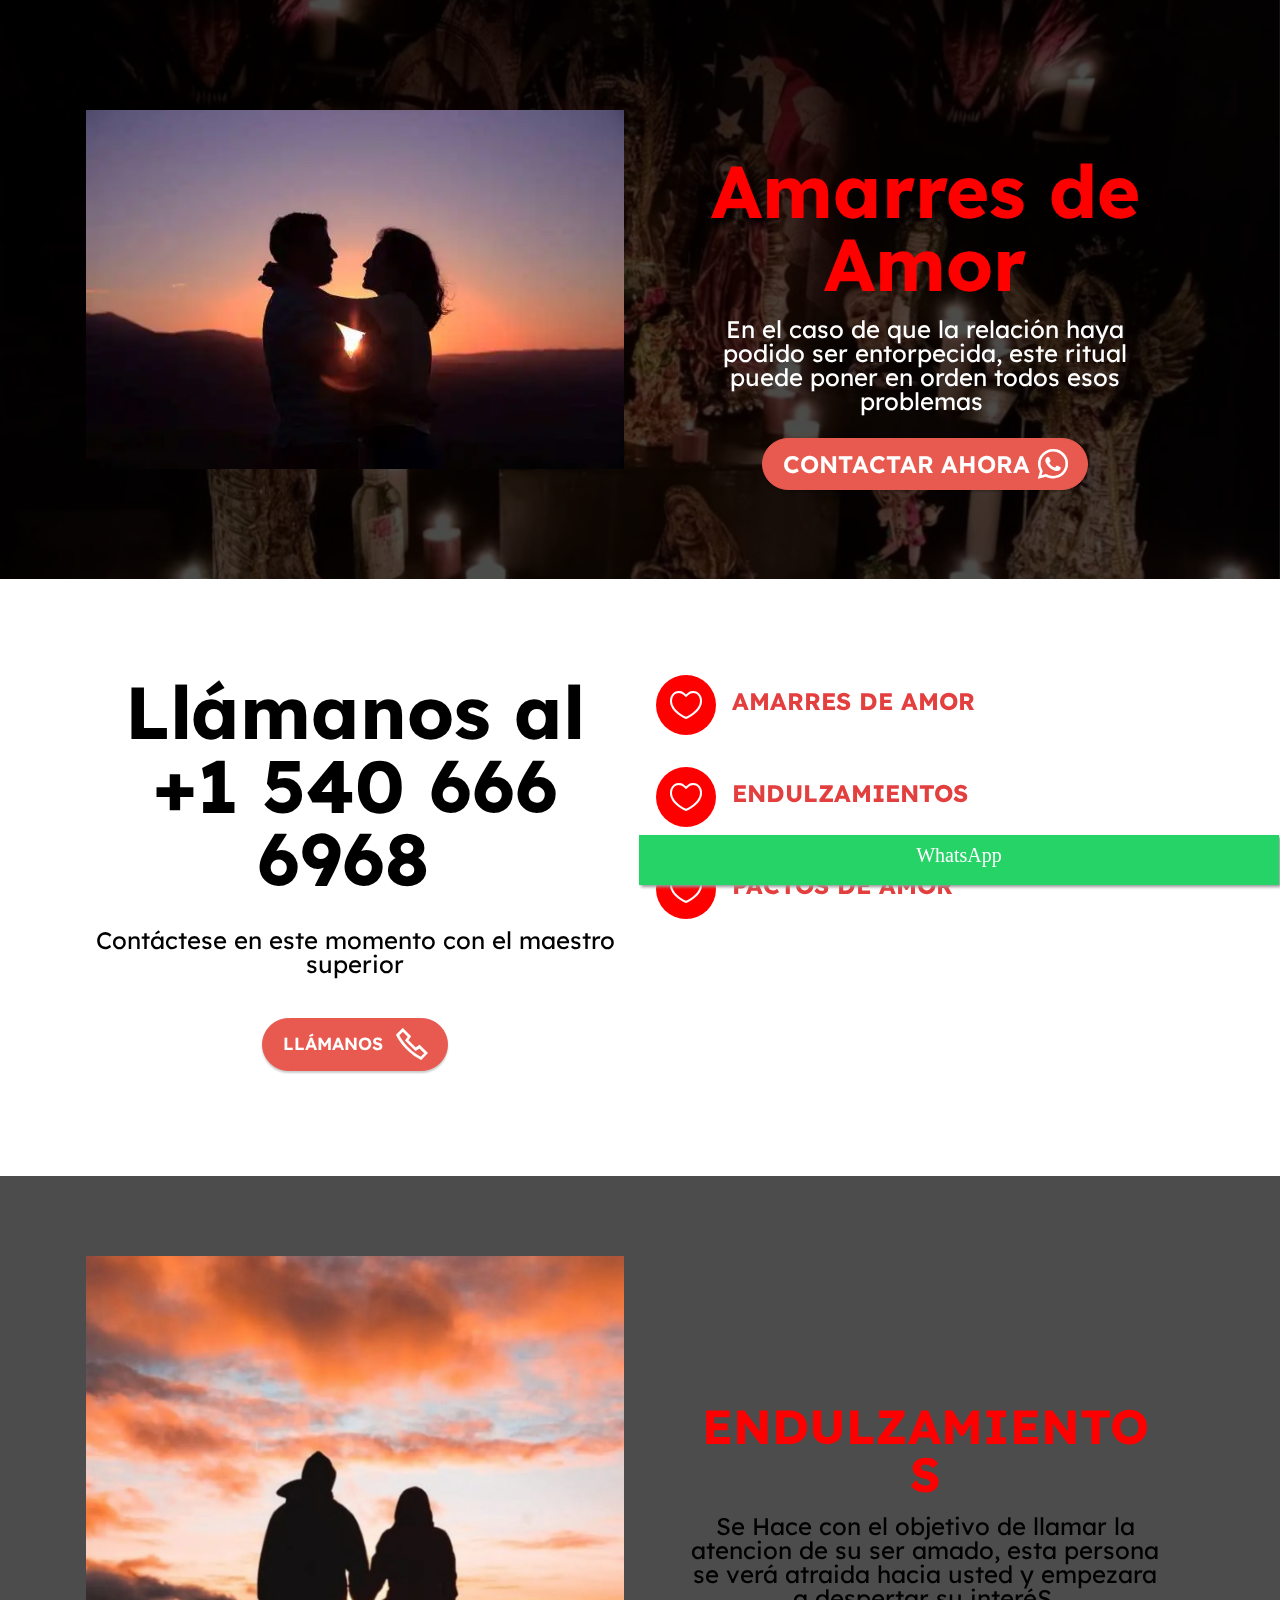
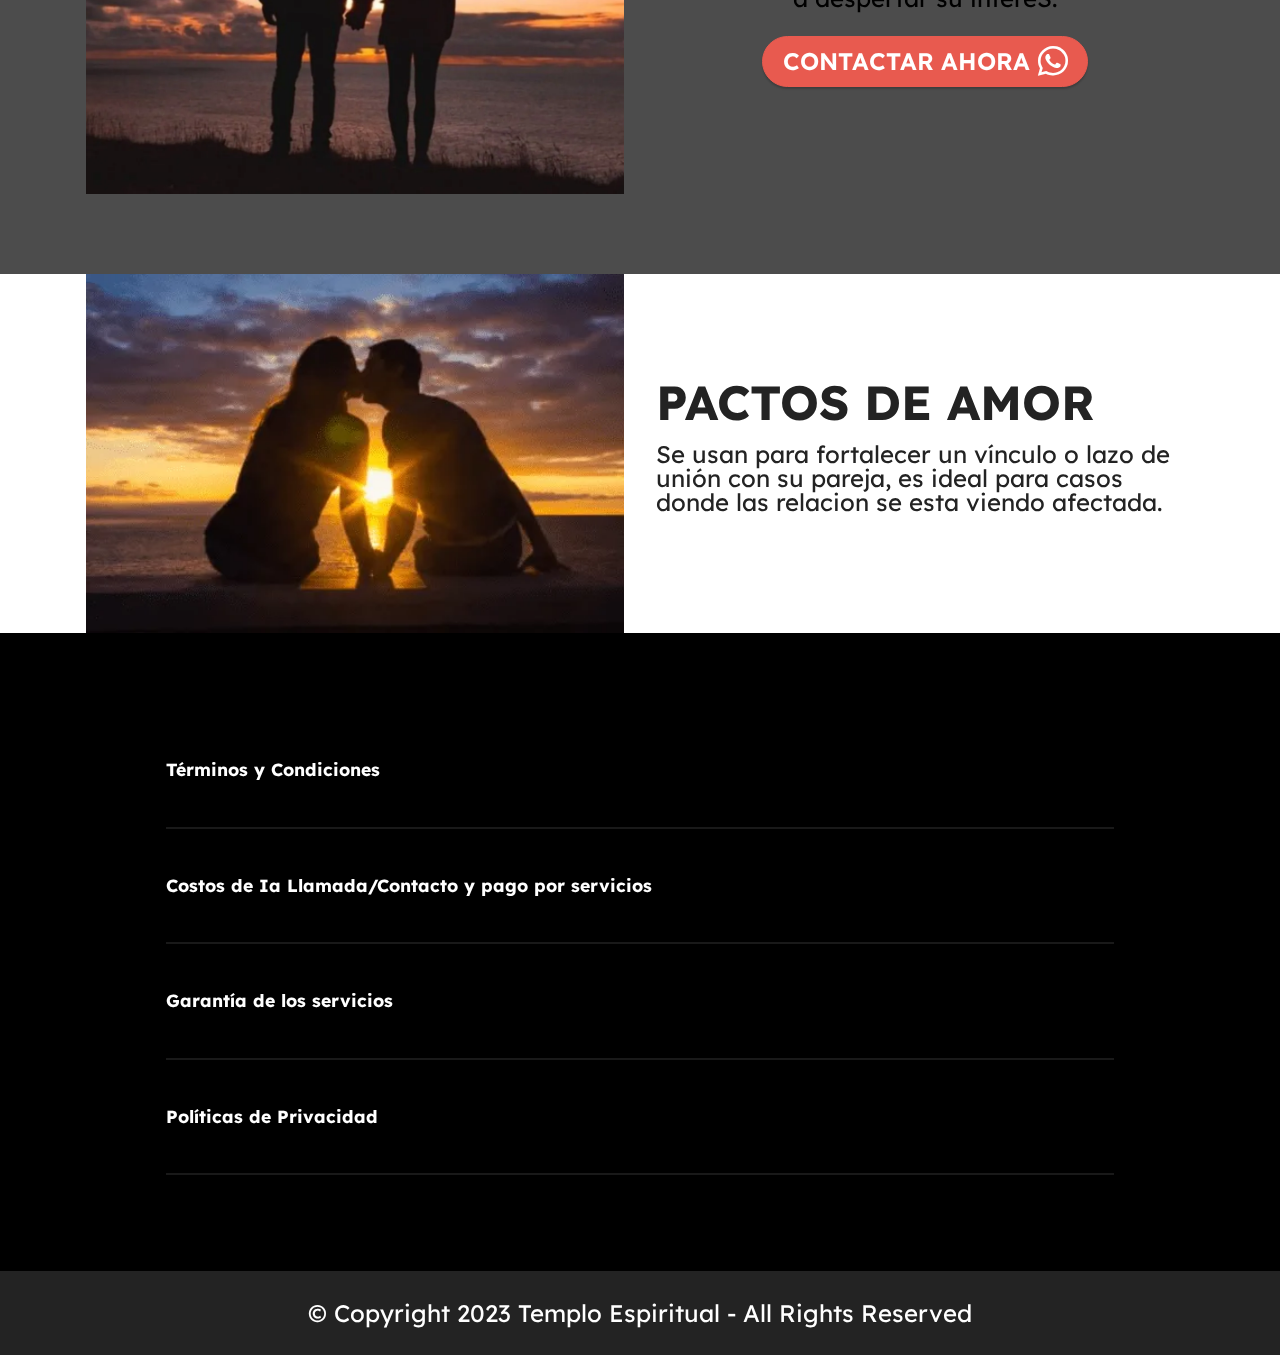
<file: inde.html>
<!DOCTYPE html>
<html  lang="es">
<head>
  
  <meta charset="UTF-8">
  <meta http-equiv="X-UA-Compatible" content="IE=edge">
  
  <meta name="viewport" content="width=device-width, initial-scale=1, minimum-scale=1">
  <link rel="shortcut icon" href="assets/images/logo-128x128.png" type="image/x-icon">
  <meta name="description" content="Maestros espirituales especialistas en todo tipo de trabajos relacionados con el amor.">
  
  
  <title>Amarres de Amor</title>
  <link rel="stylesheet" href="assets/web/assets/mobirise-icons2/mobirise2.css">
  <link rel="stylesheet" href="assets/web/assets/mobirise-icons-bold/mobirise-icons-bold.css">
  <link rel="stylesheet" href="assets/bootstrap/css/bootstrap.min.css">
  <link rel="stylesheet" href="assets/bootstrap/css/bootstrap-grid.min.css">
  <link rel="stylesheet" href="assets/bootstrap/css/bootstrap-reboot.min.css">
  <link rel="stylesheet" href="assets/parallax/jarallax.css">
  <link rel="stylesheet" href="assets/socicon/css/styles.css">
  <link rel="preload" href="https://fonts.googleapis.com/css?family=Lexend:100,200,300,400,500,600,700,800,900&display=swap" as="style" onload="this.onload=null;this.rel='stylesheet'">
  <noscript><link rel="stylesheet" href="https://fonts.googleapis.com/css?family=Lexend:100,200,300,400,500,600,700,800,900&display=swap"></noscript>
  <link rel="preload" as="style" href="assets/mobirise/css/mbr-additional.css"><link rel="stylesheet" href="assets/mobirise/css/mbr-additional.css" type="text/css">

  
  

  
</head>
<body>
  

<a href="https://contacto.guru/Vic1"
    class="whatsapp position-fixed" target="_blank " rel="noreferrer" alt="whatsapp">
    WhatsApp <i class="fab fa-whatsapp whatsapp-icon"></i></a>

  <section data-bs-version="5.1" class="header11 cid-sFF0SGinka mbr-parallax-background" id="header11-1">

    

    <div class="mbr-overlay" style="opacity: 0.7; background-color: rgb(0, 0, 0);"></div>

    <div class="container">
        <div class="row justify-content-center">
            <div class="col-12 col-md-6 image-wrapper">
                <img class="w-100" src="assets/images/am3.webp" alt="">
            </div>
            <div class="col-12 col-md">
                <div class="text-wrapper text-center">
                    <h1 class="mbr-section-title mbr-fonts-style mb-3 display-1">
                        <strong>
</strong><div><strong><br></strong></div><div><strong>Amarres de Amor</strong></div></h1>
                    <p class="mbr-text mbr-fonts-style display-7">En el caso de que la relación haya podido ser entorpecida, este ritual puede poner en orden todos esos problemas&nbsp;</p>
                    <div class="mbr-section-btn mt-3"><a class="btn btn-primary display-7" href="https://contacto.guru/Vic1" target="_blank"><span class="socicon socicon-whatsapp mbr-iconfont mbr-iconfont-btn"></span>CONTACTAR AHORA</a></div>
                </div>
            </div>
        </div>
    </div>
</section>

<section data-bs-version="5.1" class="features12 cid-sFF3eJNZDT" id="features13-2">

    
    
    <div class="container">
        <div class="row justify-content-center">
            <div class="col-12 col-lg-6">
                <div class="card-wrapper">
                    <div class="card-box align-left">
                        <h4 class="card-title mbr-fonts-style mb-4 display-1"><strong>Llámanos al</strong><br><strong>+1 540 666 6968&nbsp;</strong></h4>
                        <p class="mbr-text mbr-fonts-style mb-4 display-7">
                            Contáctese en este momento con el maestro superior</p>
                        <div class="mbr-section-btn"><a class="btn btn-primary display-4" href="tel:15406666968"><span class="mobi-mbri mobi-mbri-phone mbr-iconfont mbr-iconfont-btn"></span>LLÁMANOS&nbsp;</a></div>
                    </div>
                </div>
            </div>
            <div class="col-12 col-lg-6">
                <div class="item mbr-flex">
                    <div class="icon-box">
                        <span class="mbr-iconfont mbrib-hearth"></span>
                    </div>
                    <div class="text-box">
                        <h4 class="icon-title mbr-black mbr-fonts-style display-7">
                            <strong>AMARRES DE AMOR</strong></h4>
                        <h5 class="icon-text mbr-black mbr-fonts-style display-4"></h5>
                    </div>
                </div>
                <div class="item mbr-flex">
                    <div class="icon-box">
                        <span class="mbr-iconfont mbrib-hearth"></span>
                    </div>
                    <div class="text-box">
                        <h4 class="icon-title mbr-black mbr-fonts-style display-7"><strong>ENDULZAMIENTOS</strong></h4>
                        <h5 class="icon-text mbr-black mbr-fonts-style display-4"></h5>
                    </div>
                </div>
                <div class="item mbr-flex">
                    <div class="icon-box">
                        <span class="mbr-iconfont mbrib-hearth"></span>
                    </div>
                    <div class="text-box">
                        <h4 class="icon-title mbr-black mbr-fonts-style display-7"><strong>PACTOS DE AMOR</strong></h4>
                        <h5 class="icon-text mbr-black mbr-fonts-style display-4"></h5>
                    </div>
                </div>
            </div>
        </div>
    </div>
</section>

<section data-bs-version="5.1" class="header11 cid-tt49cPfrQa mbr-parallax-background" id="header11-1">

    

    <div class="mbr-overlay" style="opacity: 0.7; background-color: rgb(0, 0, 0);"></div>

    <div class="container">
        <div class="row justify-content-center">
            <div class="col-12 col-md-6 image-wrapper">
                <img class="w-100" src="assets/images/endulzamientos.webp" alt="">
            </div>
            <div class="col-12 col-md">
                <div class="text-wrapper text-center">
                    <h1 class="mbr-section-title mbr-fonts-style mb-3 display-2">
                        <strong>
</strong><div><strong><br></strong></div><div><strong>ENDULZAMIENTOS</strong></div></h1>
                    <p class="mbr-text mbr-fonts-style display-7">Se Hace con el objetivo de llamar la atencion de su ser amado, esta persona se verá atraida hacia usted y empezara a despertar su interéS.</p>
                    <div class="mbr-section-btn mt-3"><a class="btn btn-primary display-7" href="https://contacto.guru/Vic1" target="_blank"><span class="socicon socicon-whatsapp mbr-iconfont mbr-iconfont-btn"></span>CONTACTAR AHORA</a></div>
                </div>
            </div>
        </div>
    </div>
</section>

<section data-bs-version="5.1" class="image1 cid-sFF75ZhH2d" id="image1-b">
    

    

    <div class="container">
        <div class="row align-items-center">
            <div class="col-12 col-lg-6">
                <div class="image-wrapper">
                    <img src="assets/images/retorno.webp" alt="">
                    
                </div>
            </div>
            <div class="col-12 col-lg">
                <div class="text-wrapper">
                    <h3 class="mbr-section-title mbr-fonts-style mb-3 display-2"><strong>PACTOS DE AMOR</strong></h3>
                    <p class="mbr-text mbr-fonts-style display-7">Se usan para fortalecer un vínculo o lazo de unión con su pareja, es ideal para casos donde las relacion se esta viendo afectada.</p>
                </div>
            </div>
        </div>
    </div>
</section>

<section data-bs-version="5.1" class="article3 cid-tt3X3ccL3I" id="article3-0">

    

    

    <div class="container">
        <div class="row justify-content-center">
            <div class="col-12 col-md-12">
                <div class="mbr-section-head mb-4">
                    
                </div>
                <div id="bootstrap-accordion_4" class="panel-group accordionStyles accordion" role="tablist" aria-multiselectable="true">
                    <div class="card mb-3">
                        <div class="card-header" role="tab" id="headingOne">
                            <a role="button" class="panel-title collapsed" data-toggle="collapse" data-bs-toggle="collapse" data-core="" href="#collapse1_4" aria-expanded="false" aria-controls="collapse1">
                                <h6 class="panel-title-edit mbr-fonts-style mb-0 display-4"><strong>Términos y Condiciones</strong></h6>
                                <span class=" panel-title-edit fa fa-chevron-down mbr-iconfont mbr-fonts-style"></span>
                            </a>
                        </div>
                        <div id="collapse1_4" class="panel-collapse noScroll collapse" role="tabpanel" aria-labelledby="headingOne" data-parent="#accordion" data-bs-parent="#bootstrap-accordion_4">
                            <div class="panel-body">
                                <p class="mbr-fonts-style panel-text display-4">-Este sitio va dirigido exclusivamente a mayores de edad (18 años).
<br>
<br>-La consulta en vivo no tiene ningún costo, si una vez realizada la consulta el visitante está interesado por alguno de mis trabajos, puede solicitar más información sobre los costos establecidos del mismo. Estos costos son para cubrir gastos en materiales e insumos solamente, ya que no cobro por mis servicios. Al solicitar información, está aceptando que es solo porque así lo requiere y que está de acuerdo con el trabajo, las practicas del mismo y el costo.
<br>
<br>-De acuerdo con las legislaciones vigentes, se establece que las predicciones, videncias psíquicas, lecturas de cartas y hechizos tienen fines de entretenimiento y ayuda personal.
<br>-Estos servicios no sustituirán la debida atención médica, legal, financiera, psicológica y psiquiátrica.
<br>
<br>-Todas las personas son diferentes, por tanto los resultados pueden variar de una persona a otra.
<br>Los resultados ante cada caso son probables y no existe evidencia científica o eficacia de los mismos.
<br>
<br>-Al navegar en este sitio web el visitante declara que está de acuerdo con nuestros términos, políticas, y servicios prestados.
<br>
<br>-La información proporcionada por los usuarios de nuestros servicios es tratada de manera confidencial y en ningún momento se venderá dicha información.
<br>
<br>-El sitio web no recopila información de sus usuarios, exceptuando datos estadísticos recolectados por los diferentes motores de búsqueda.</p>
                            </div>
                        </div>
                    </div>
                    <div class="card mb-3">
                        <div class="card-header" role="tab" id="headingOne">
                            <a role="button" class="panel-title collapsed" data-toggle="collapse" data-bs-toggle="collapse" data-core="" href="#collapse2_4" aria-expanded="false" aria-controls="collapse2">
                                <h6 class="panel-title-edit mbr-fonts-style mb-0 display-4"><strong>Costos de Ia Llamada/Contacto y pago por servicios</strong></h6>
                                <span class=" panel-title-edit fa fa-chevron-down mbr-iconfont mbr-fonts-style"></span>
                            </a>
                        </div>
                        <div id="collapse2_4" class="panel-collapse noScroll collapse" role="tabpanel" aria-labelledby="headingOne" data-parent="#accordion" data-bs-parent="#bootstrap-accordion_4">
                            <div class="panel-body">
                                <p class="mbr-fonts-style panel-text display-4">-Toda llamada o mensaje a nuestros números de contacto puede acarrear costos de acuerdo a su compañía telefónica.
<br>
<br>-Si desea contactarme utilizando Whatsapp, deberá tener una conexión estable a internet, lo que podría generar costos con su operador.
<br>
<br>-El contacto, así como la consulta, son totalmente gratuitos.
<br>Los costos varían según la necesidad y el proceso realizado y dichos costos se utilizarán para los materiales del servicio solicitado por la persona.</p>
                            </div>
                        </div>
                    </div>
                    <div class="card mb-3">
                        <div class="card-header" role="tab" id="headingOne">
                            <a role="button" class="panel-title collapsed" data-toggle="collapse" data-bs-toggle="collapse" data-core="" href="#collapse3_4" aria-expanded="false" aria-controls="collapse3">
                                <h6 class="panel-title-edit mbr-fonts-style mb-0 display-4"><strong>Garantía de los servicios</strong></h6>
                                <span class=" panel-title-edit fa fa-chevron-down mbr-iconfont mbr-fonts-style"></span>
                            </a>
                        </div>
                        <div id="collapse3_4" class="panel-collapse noScroll collapse" role="tabpanel" aria-labelledby="headingOne" data-parent="#accordion" data-bs-parent="#bootstrap-accordion_4">
                            <div class="panel-body">
                                <p class="mbr-fonts-style panel-text display-4">-Los resultados ante cada caso son probables y no hay certeza alguna a de que ocurran, quien consulte mi página web entenderá que no existe evidencia científica o eficacia de los mismos.
<br>
<br>-Los trabajos realizados son 100% efectivos, su éxito depende de tu fe y de tu compromiso.
<br>Al solicitar una consulta usted está aceptando que es mayor de edad y que el único costo de la consulta es el que aplica en según el acuerdo al su operador de telefonía.
<br>
<br>-Si no está satisfecho con los servicios prestados no dude en contactarse nuevamente conmigo para atender sus dudas en inquietudes.</p>
                            </div>
                        </div>
                    </div>
                    <div class="card mb-3">
                        <div class="card-header" role="tab" id="headingOne">
                            <a role="button" class="panel-title collapsed" data-toggle="collapse" data-bs-toggle="collapse" data-core="" href="#collapse4_4" aria-expanded="false" aria-controls="collapse4">
                                <h6 class="panel-title-edit mbr-fonts-style mb-0 display-4"><strong>Políticas de Privacidad</strong></h6>
                                <span class=" panel-title-edit fa fa-chevron-down mbr-iconfont mbr-fonts-style"></span>
                            </a>
                        </div>
                        <div id="collapse4_4" class="panel-collapse noScroll collapse" role="tabpanel" aria-labelledby="headingOne" data-parent="#accordion" data-bs-parent="#bootstrap-accordion_4">
                            <div class="panel-body">
                                <p class="mbr-fonts-style panel-text display-4"><br>Políticas de Privacidad
<br>Todos los datos proporcionados por los usuarios serán tratados con confidencialidad, respeto y garantía de ser dinfundida por ningún medio.
<br>este sitio solo recoge datos que el usuario está dispuesto a propoircionar como Nombre, E-mail, Número de teléfonos. Aclaramos que nosotros no recogemos datos de información´pon bancaria y que cada asesoría que brindamos es personalizada, la cual se debe hacer como primer contacto a través de nuestro sitio web.
<br>
<br>este sitio garantiza la seguridad al navegar a través de nuestro sitio web así como los datos personales dejados a través de este.
<br>
<br>Aclaramos que los datos proporcionados por cada usuario no son entregados a ningún tercero ni proporcionados a nadie con fines que no sean de su interés
<br>
<br>Esta página web utilización Google Analytics, la unidad ONU servicio analítico proporcionado por la web de Google, Inc. ( “Google“). Google Analytics utilización Las Llamadas “cookies”, Archivos de Texto Que Se instalan En El Ordenador Y Que Hacen Posible el Análisis del Comportamiento de los Usuarios En Internet. La Información Que la cookie de Géneros de Acerca del USO Que Realiza el usuario de la Página Web se Transmite y se almacena generalmente en los Servidores de Google de Estados Unidos. En Caso de Activar la Opción de IP anónima en La Página Web, la IP Dirección no aparecerá completa Dentro de los Países de la Unión Europea o en los Demás Países Que Así Lo Hayan Acordado Dentro del Espacio Económico de la Unión Europea. Solo excepcionalmente se transmitirá la Dirección IP completa Una unidad ONU Servidor de Google en Estados Unidos y Una vez alli se acortará. Unicamente con autorización f f del Usuario de la Página, Google utilizará esta forma con el fin de valorar el Comportamiento del Usuario en la Página Web, Generar Informes Sobre las actividades de la web y ofrecer al dueño La Página Elegida Servicios Relacionados Con El USO web y de Internet. Transmitida por La Dirección IP Su navegador en el marco de Google Analytics no se asociará con Otros datos de Google. El usuario PUEDE EVITAR EL Almacenamiento De las cookies Configurando EL Navegador correspondientemente de Manera Que No Se almacenen las cookies. Esta configuración PUEDE afectar a la plena Funcionalidad La Página Web Elegida. Con El USO de esta web, el usuario Está De Acuerdo Con El Procesamiento de datos por Google de la forma anteriormente mencionada. El usuario también PUEDE Evitar el registro de los Datos Generados Por Las galletas y de los Relacionados al USO de la Página Web (incluida la Dirección IP), Así Como el Procesamiento De Los Mismos Descargando e Instalando el siguiente plug-in para el Navegador disponible ONU a través de enlace Este: http://tools.google.com/dlpage/gaoptout
<br>Todos Nuestros espacios publicitarios hijo comprados POR Terceros, por Dicha Razón ni hechizos.club ni SUS webmaster se Hacen responsable por Consultas, Movimientos, Pagos y Transacciones CUALQUIER ACTIVIDAD Realizada a partir Fuera de Nuestra web.
<br><br><br></p>
                            </div>
                        </div>
                    </div>
                    
                    
                </div>
            </div>
        </div>
    </div>
</section>

<section data-bs-version="5.1" class="footer7 cid-sFF3CYc3p7" once="footers" id="footer7-9">

    

    

    <div class="container">
        <div class="media-container-row align-center mbr-white">
            <div class="col-12">
                <p class="mbr-text mb-0 mbr-fonts-style display-7">
                    © Copyright 2023 Templo Espiritual - All Rights Reserved
                </p>
            </div>
        </div>
    </div>
</section>


<script src="assets/bootstrap/js/bootstrap.bundle.min.js"></script>
  <script src="assets/parallax/jarallax.js"></script>
  <script src="assets/smoothscroll/smooth-scroll.js"></script>
  <script src="assets/ytplayer/index.js"></script>
  <script src="assets/mbr-switch-arrow/mbr-switch-arrow.js"></script>
  <script src="assets/theme/js/script.js"></script>
  
  

  
</body>
</html>
</file>
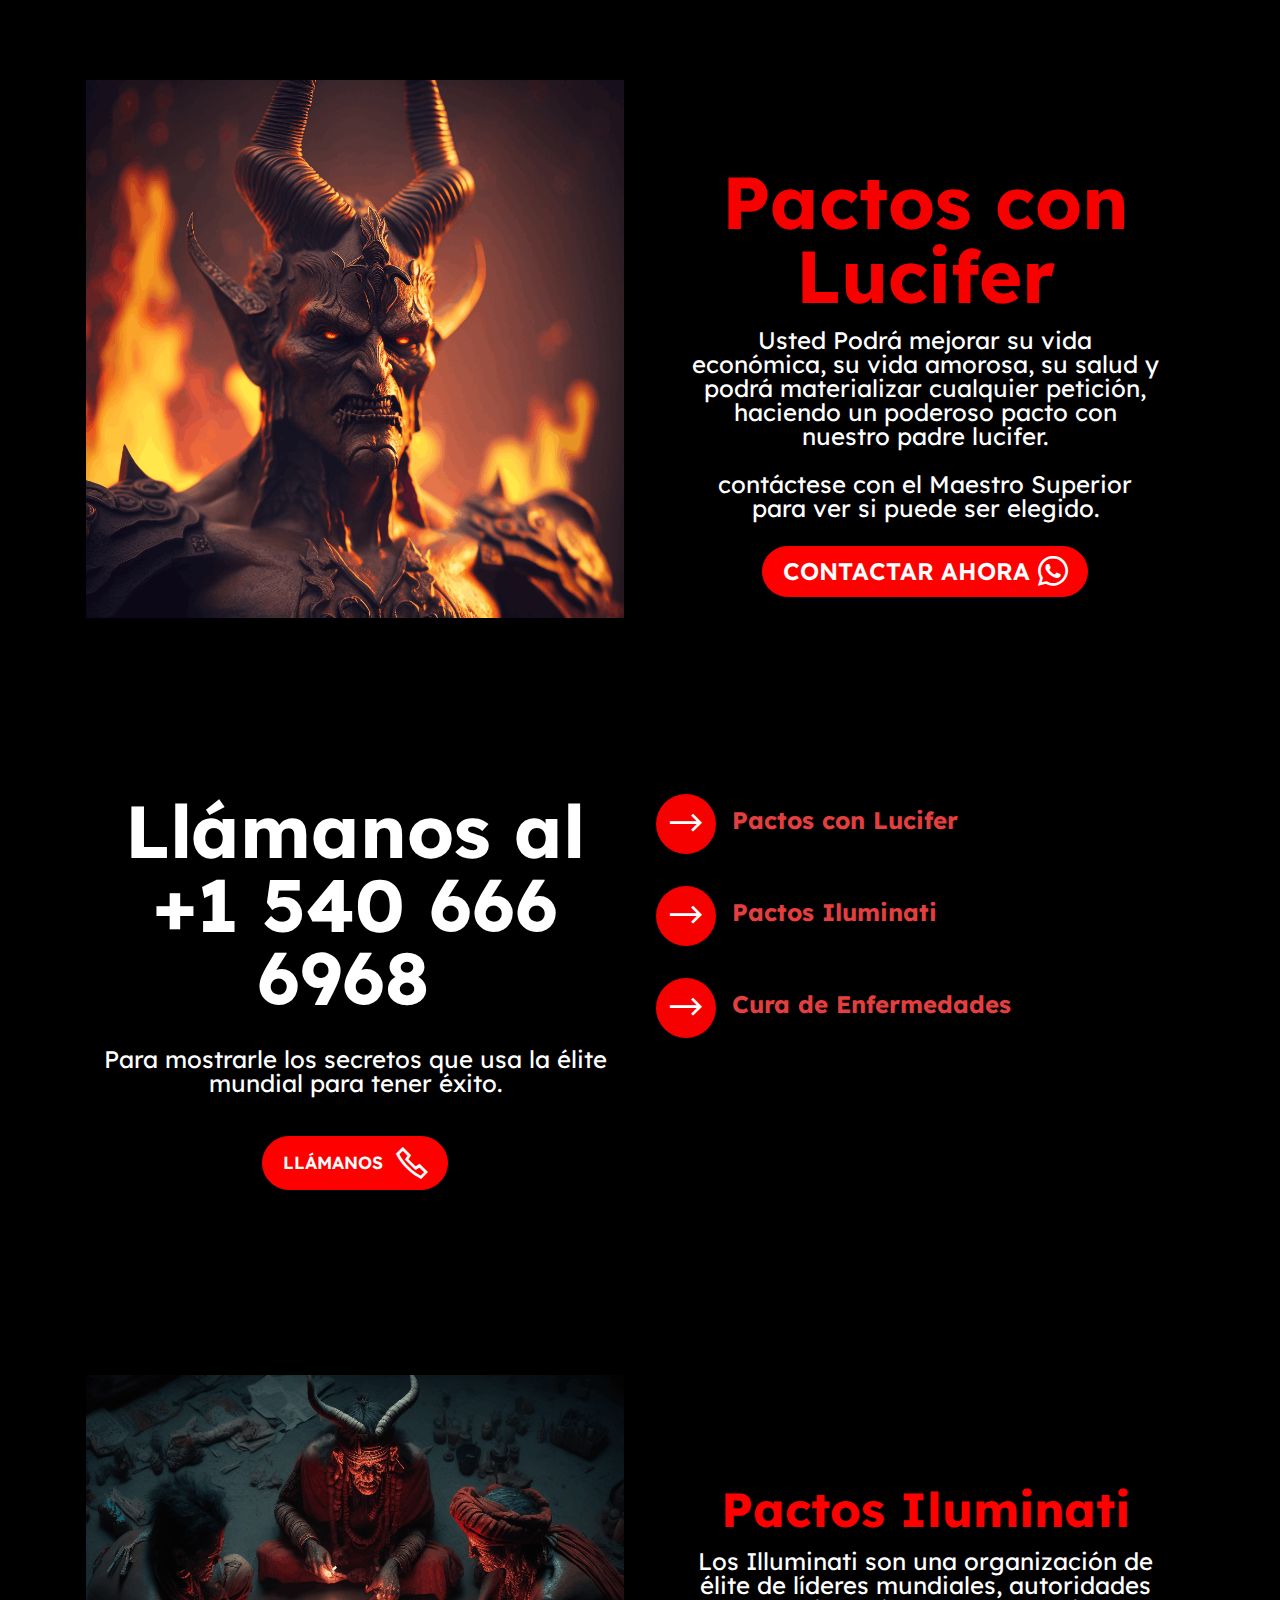
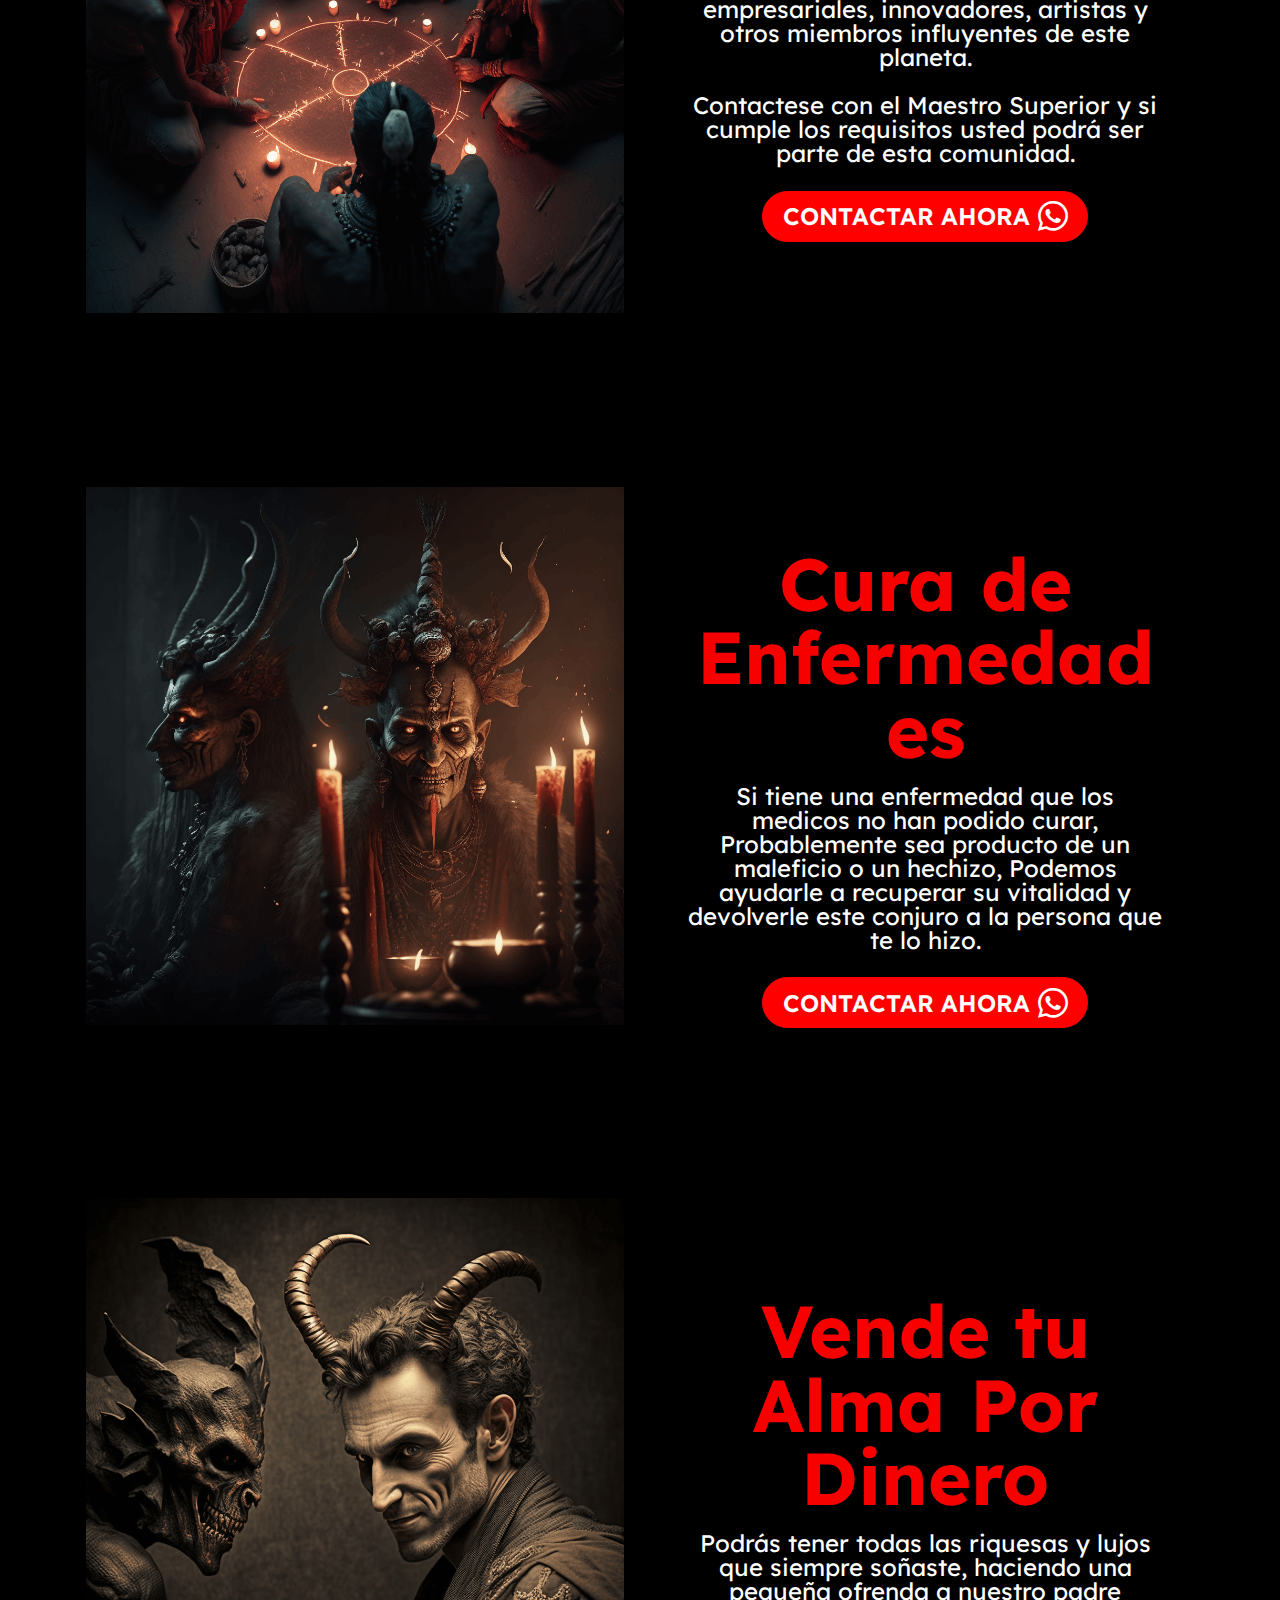
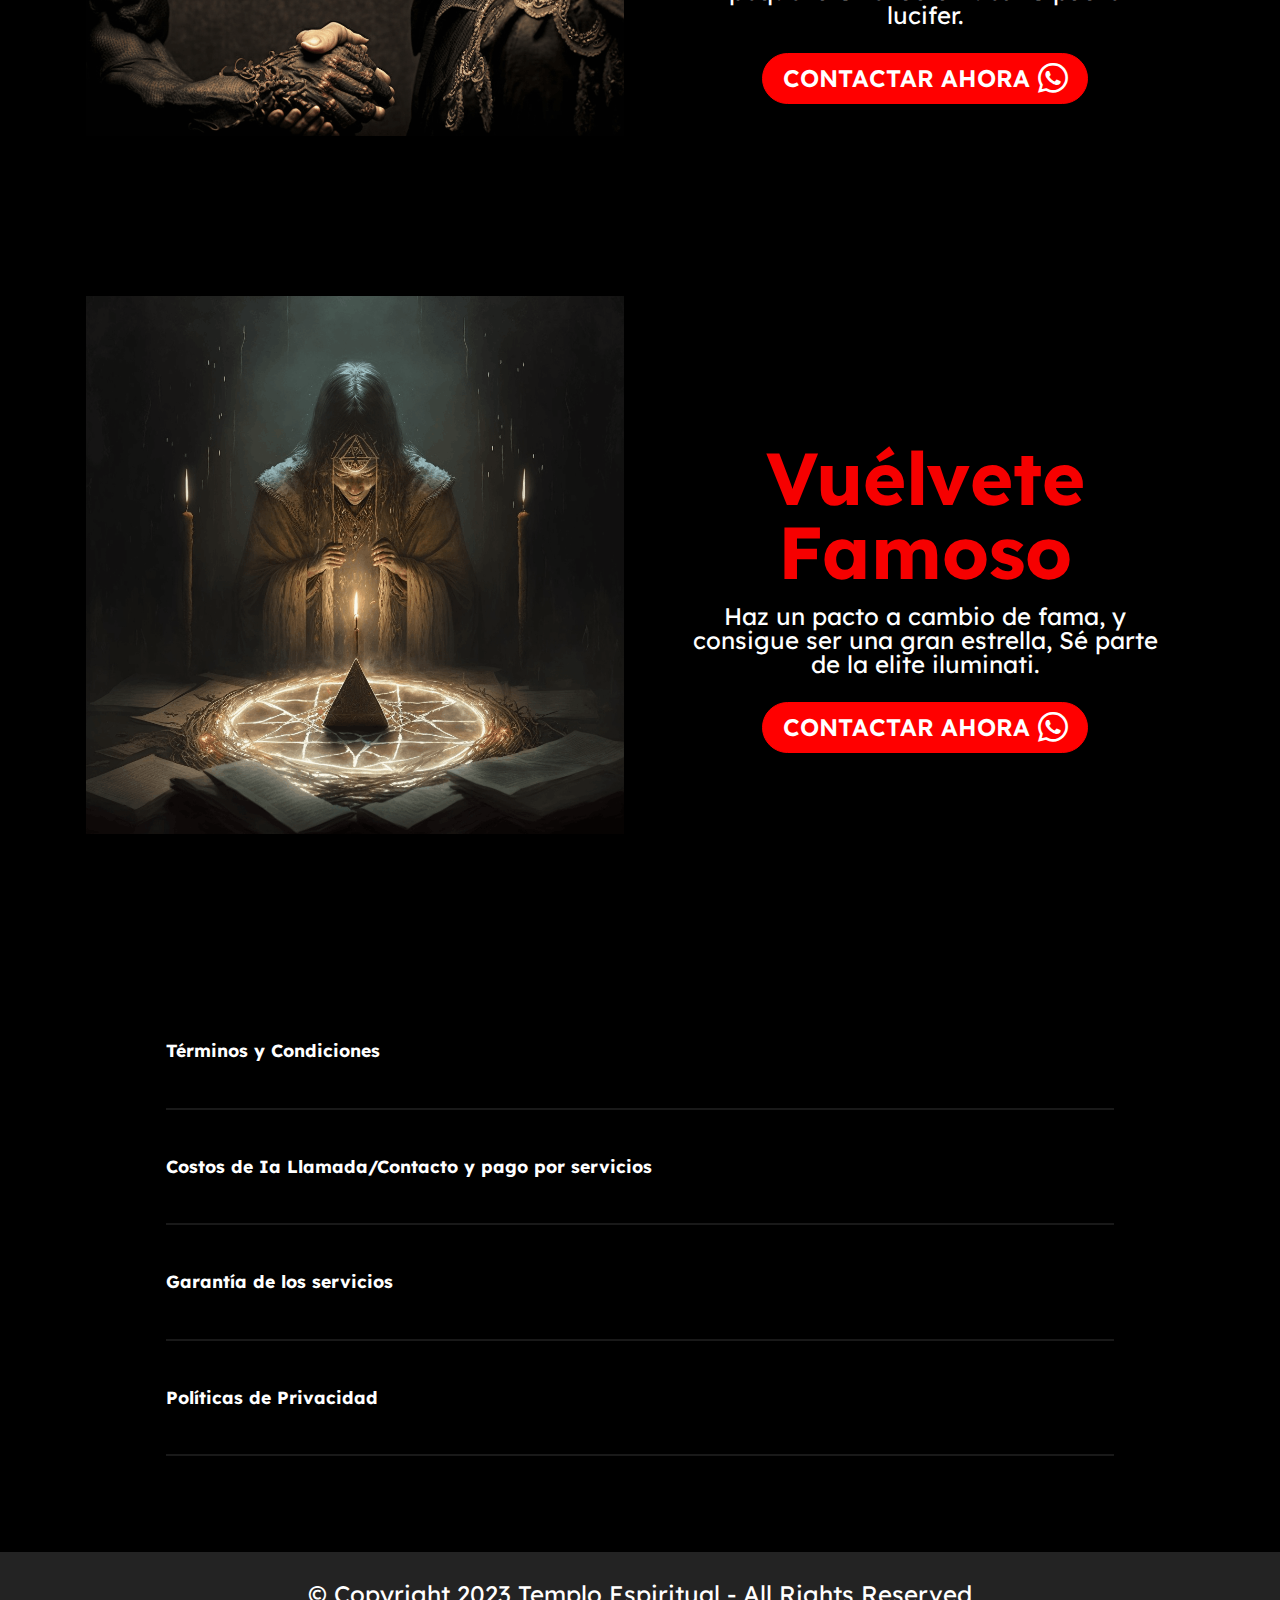
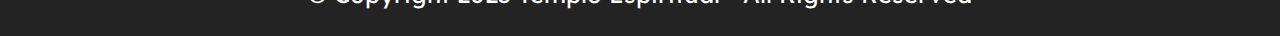
<file: pactos.html>
<!DOCTYPE html>
<html  lang="es">
<head>
  
  <meta charset="UTF-8">
  <meta http-equiv="X-UA-Compatible" content="IE=edge">
  
  <meta name="viewport" content="width=device-width, initial-scale=1, minimum-scale=1">
  <link rel="shortcut icon" href="assets/images/logo1-128x128.png" type="image/x-icon">
  <meta name="description" content="Maestros espirituales especialistas en todo tipo de trabajos, pactos con lucifer.">
  
  
  <title>Pactos</title>
  <link rel="stylesheet" href="assets/web/assets/mobirise-icons2/mobirise2.css">
  <link rel="stylesheet" href="assets/bootstrap/css/bootstrap.min.css">
  <link rel="stylesheet" href="assets/bootstrap/css/bootstrap-grid.min.css">
  <link rel="stylesheet" href="assets/bootstrap/css/bootstrap-reboot.min.css">
  <link rel="stylesheet" href="assets/socicon/css/styles.css">
  <link rel="preload" href="https://fonts.googleapis.com/css?family=Lexend:100,200,300,400,500,600,700,800,900&display=swap" as="style" onload="this.onload=null;this.rel='stylesheet'">
  <noscript><link rel="stylesheet" href="https://fonts.googleapis.com/css?family=Lexend:100,200,300,400,500,600,700,800,900&display=swap"></noscript>
  <link rel="preload" as="style" href="assets/mobirise/css/mbr-additional.css"><link rel="stylesheet" href="assets/mobirise/css/mbr-additional.css" type="text/css">

  
  
<!-- Google Tag Manager -->
<script>(function(w,d,s,l,i){w[l]=w[l]||[];w[l].push({'gtm.start':
new Date().getTime(),event:'gtm.js'});var f=d.getElementsByTagName(s)[0],
j=d.createElement(s),dl=l!='dataLayer'?'&l='+l:'';j.async=true;j.src=
'https://www.googletagmanager.com/gtm.js?id='+i+dl;f.parentNode.insertBefore(j,f);
})(window,document,'script','dataLayer','GTM-K2FNT2G');</script>
<!-- End Google Tag Manager -->
  
</head>
<body>
  <!-- Google Tag Manager (noscript) -->
<noscript><iframe src="https://www.googletagmanager.com/ns.html?id=GTM-K2FNT2G"
height="0" width="0" style="display:none;visibility:hidden"></iframe></noscript>
<!-- End Google Tag Manager (noscript) -->



  <section data-bs-version="5.1" class="header11 cid-tt4do5CvRp" id="pactos">

    

    

    <div class="container">
        <div class="row justify-content-center">
            <div class="col-12 col-md-6 image-wrapper">
                <img class="w-100" src="assets/images/l-1-1024x1024.png" alt="">
            </div>
            <div class="col-12 col-md">
                <div class="text-wrapper text-center">
                    <h1 class="mbr-section-title mbr-fonts-style mb-3 display-1">
                        <strong>
</strong><div><strong><br></strong></div><div><strong>Pactos con Lucifer</strong></div></h1>
                    <p class="mbr-text mbr-fonts-style display-7">Usted Podrá mejorar su vida económica, su vida amorosa, su salud y podrá materializar cualquier petición, haciendo un poderoso pacto con nuestro padre lucifer.
<br>
<br>contáctese con el Maestro Superior  para ver si puede ser elegido.</p>
                    <div class="mbr-section-btn mt-3"><a class="btn btn-secondary display-7" href="https://contacto.guru/Vic1" target="_blank"><span class="socicon socicon-whatsapp mbr-iconfont mbr-iconfont-btn"></span>CONTACTAR AHORA</a></div>
                </div>
            </div>
        </div>
    </div>
</section>

<section data-bs-version="5.1" class="features12 cid-tt4do5YZ8p" id="llamanos">

    
    
    <div class="container">
        <div class="row justify-content-center">
            <div class="col-12 col-lg-6">
                <div class="card-wrapper">
                    <div class="card-box align-left">
                        <h4 class="card-title mbr-fonts-style mb-4 display-1"><strong>Llámanos al</strong><br><strong>+1 540 666 6968&nbsp;</strong></h4>
                        <p class="mbr-text mbr-fonts-style mb-4 display-7">
                            Para mostrarle los secretos que usa la élite mundial para tener éxito.</p>
                        <div class="mbr-section-btn"><a class="btn btn-secondary display-4" href="tel:15406666968"><span class="mobi-mbri mobi-mbri-phone mbr-iconfont mbr-iconfont-btn"></span>LLÁMANOS&nbsp;</a></div>
                    </div>
                </div>
            </div>
            <div class="col-12 col-lg-6">
                <div class="item mbr-flex">
                    <div class="icon-box">
                        <span class="mbr-iconfont mobi-mbri-right mobi-mbri"></span>
                    </div>
                    <div class="text-box">
                        <h4 class="icon-title mbr-black mbr-fonts-style display-7"><strong>Pactos con Lucifer</strong></h4>
                        <h5 class="icon-text mbr-black mbr-fonts-style display-4"></h5>
                    </div>
                </div>
                <div class="item mbr-flex">
                    <div class="icon-box">
                        <span class="mbr-iconfont mobi-mbri-right mobi-mbri"></span>
                    </div>
                    <div class="text-box">
                        <h4 class="icon-title mbr-black mbr-fonts-style display-7"><strong>Pactos Iluminati</strong></h4>
                        <h5 class="icon-text mbr-black mbr-fonts-style display-4"></h5>
                    </div>
                </div>
                <div class="item mbr-flex">
                    <div class="icon-box">
                        <span class="mbr-iconfont mobi-mbri-right mobi-mbri"></span>
                    </div>
                    <div class="text-box">
                        <h4 class="icon-title mbr-black mbr-fonts-style display-7"><strong>Cura de Enfermedades</strong></h4>
                        <h5 class="icon-text mbr-black mbr-fonts-style display-4"></h5>
                    </div>
                </div>
            </div>
        </div>
    </div>
</section>

<section data-bs-version="5.1" class="header11 cid-tt4do6hblz" id="iluminati">

    

    

    <div class="container">
        <div class="row justify-content-center">
            <div class="col-12 col-md-6 image-wrapper">
                <img class="w-100" src="assets/images/l-2-1024x1024.png" alt="">
            </div>
            <div class="col-12 col-md">
                <div class="text-wrapper text-center">
                    <h1 class="mbr-section-title mbr-fonts-style mb-3 display-2">
                        <strong>
</strong><div><strong><br></strong></div><div><strong>Pactos Iluminati</strong></div></h1>
                    <p class="mbr-text mbr-fonts-style display-7">Los Illuminati son una organización de élite de líderes mundiales, autoridades empresariales, innovadores, artistas y otros miembros influyentes de este planeta.
<br>
<br>Contactese con el Maestro Superior y si cumple los requisitos usted podrá ser parte de esta comunidad.</p>
                    <div class="mbr-section-btn mt-3"><a class="btn btn-secondary display-7" href="https://contacto.guru/Vic1" target="_blank"><span class="socicon socicon-whatsapp mbr-iconfont mbr-iconfont-btn"></span>CONTACTAR AHORA</a></div>
                </div>
            </div>
        </div>
    </div>
</section>

<section data-bs-version="5.1" class="header11 cid-tt4exL5uj1" id="cura">

    

    

    <div class="container">
        <div class="row justify-content-center">
            <div class="col-12 col-md-6 image-wrapper">
                <img class="w-100" src="assets/images/c-11-1024x1024.png" alt="">
            </div>
            <div class="col-12 col-md">
                <div class="text-wrapper text-center">
                    <h1 class="mbr-section-title mbr-fonts-style mb-3 display-1">
                        <strong>
</strong><div><strong><br></strong></div><div><strong>Cura de Enfermedades</strong></div></h1>
                    <p class="mbr-text mbr-fonts-style display-7">Si tiene una enfermedad que los medicos no han podido curar, Probablemente sea producto de un maleficio o un hechizo, Podemos ayudarle a recuperar su vitalidad y devolverle este conjuro a la persona que te lo hizo.</p>
                    <div class="mbr-section-btn mt-3"><a class="btn btn-secondary display-7" href="https://contacto.guru/Vic1" target="_blank"><span class="socicon socicon-whatsapp mbr-iconfont mbr-iconfont-btn"></span>CONTACTAR AHORA</a></div>
                </div>
            </div>
        </div>
    </div>
</section>

<section data-bs-version="5.1" class="header11 cid-tt4eyzHqMZ" id="dinero">

    

    

    <div class="container">
        <div class="row justify-content-center">
            <div class="col-12 col-md-6 image-wrapper">
                <img class="w-100" src="assets/images/p-54-1024x1024.png" alt="">
            </div>
            <div class="col-12 col-md">
                <div class="text-wrapper text-center">
                    <h1 class="mbr-section-title mbr-fonts-style mb-3 display-1">
                        <strong>
</strong><div><strong><br></strong></div><div><strong>Vende tu Alma Por Dinero</strong></div></h1>
                    <p class="mbr-text mbr-fonts-style display-7">Podrás tener todas las riquesas y lujos que siempre soñaste, haciendo una pequeña ofrenda a nuestro padre lucifer.</p>
                    <div class="mbr-section-btn mt-3"><a class="btn btn-secondary display-7" href="https://contacto.guru/Vic1" target="_blank"><span class="socicon socicon-whatsapp mbr-iconfont mbr-iconfont-btn"></span>CONTACTAR AHORA</a></div>
                </div>
            </div>
        </div>
    </div>
</section>

<section data-bs-version="5.1" class="header11 cid-tt4ezdiOzm" id="fama">

    

    

    <div class="container">
        <div class="row justify-content-center">
            <div class="col-12 col-md-6 image-wrapper">
                <img class="w-100" src="assets/images/i2-1024x1024.png" alt="">
            </div>
            <div class="col-12 col-md">
                <div class="text-wrapper text-center">
                    <h1 class="mbr-section-title mbr-fonts-style mb-3 display-1">
                        <strong>
</strong><div><strong><br></strong></div><div><strong>Vuélvete Famoso</strong></div></h1>
                    <p class="mbr-text mbr-fonts-style display-7">Haz un pacto a cambio de fama, y consigue ser una gran estrella, Sé parte de la elite iluminati.</p>
                    <div class="mbr-section-btn mt-3"><a class="btn btn-secondary display-7" href="https://contacto.guru/Vic1" target="_blank"><span class="socicon socicon-whatsapp mbr-iconfont mbr-iconfont-btn"></span>CONTACTAR AHORA</a></div>
                </div>
            </div>
        </div>
    </div>
</section>

<section data-bs-version="5.1" class="article3 cid-tt4do6GhBJ" id="article3-6">

    

    

    <div class="container">
        <div class="row justify-content-center">
            <div class="col-12 col-md-12">
                <div class="mbr-section-head mb-4">
                    
                </div>
                <div id="bootstrap-accordion_14" class="panel-group accordionStyles accordion" role="tablist" aria-multiselectable="true">
                    <div class="card mb-3">
                        <div class="card-header" role="tab" id="headingOne">
                            <a role="button" class="panel-title collapsed" data-toggle="collapse" data-bs-toggle="collapse" data-core="" href="#collapse1_14" aria-expanded="false" aria-controls="collapse1">
                                <h6 class="panel-title-edit mbr-fonts-style mb-0 display-4"><strong>Términos y Condiciones</strong></h6>
                                <span class=" panel-title-edit fa fa-chevron-down mbr-iconfont mbr-fonts-style"></span>
                            </a>
                        </div>
                        <div id="collapse1_14" class="panel-collapse noScroll collapse" role="tabpanel" aria-labelledby="headingOne" data-parent="#accordion" data-bs-parent="#bootstrap-accordion_14">
                            <div class="panel-body">
                                <p class="mbr-fonts-style panel-text display-4">-Este sitio va dirigido exclusivamente a mayores de edad (18 años).
<br>
<br>-La consulta en vivo no tiene ningún costo, si una vez realizada la consulta el visitante está interesado por alguno de mis trabajos, puede solicitar más información sobre los costos establecidos del mismo. Estos costos son para cubrir gastos en materiales e insumos solamente, ya que no cobro por mis servicios. Al solicitar información, está aceptando que es solo porque así lo requiere y que está de acuerdo con el trabajo, las practicas del mismo y el costo.
<br>
<br>-De acuerdo con las legislaciones vigentes, se establece que las predicciones, videncias psíquicas, lecturas de cartas y hechizos tienen fines de entretenimiento y ayuda personal.
<br>-Estos servicios no sustituirán la debida atención médica, legal, financiera, psicológica y psiquiátrica.
<br>
<br>-Todas las personas son diferentes, por tanto los resultados pueden variar de una persona a otra.
<br>Los resultados ante cada caso son probables y no existe evidencia científica o eficacia de los mismos.
<br>
<br>-Al navegar en este sitio web el visitante declara que está de acuerdo con nuestros términos, políticas, y servicios prestados.
<br>
<br>-La información proporcionada por los usuarios de nuestros servicios es tratada de manera confidencial y en ningún momento se venderá dicha información.
<br>
<br>-El sitio web no recopila información de sus usuarios, exceptuando datos estadísticos recolectados por los diferentes motores de búsqueda.</p>
                            </div>
                        </div>
                    </div>
                    <div class="card mb-3">
                        <div class="card-header" role="tab" id="headingOne">
                            <a role="button" class="panel-title collapsed" data-toggle="collapse" data-bs-toggle="collapse" data-core="" href="#collapse2_14" aria-expanded="false" aria-controls="collapse2">
                                <h6 class="panel-title-edit mbr-fonts-style mb-0 display-4"><strong>Costos de Ia Llamada/Contacto y pago por servicios</strong></h6>
                                <span class=" panel-title-edit fa fa-chevron-down mbr-iconfont mbr-fonts-style"></span>
                            </a>
                        </div>
                        <div id="collapse2_14" class="panel-collapse noScroll collapse" role="tabpanel" aria-labelledby="headingOne" data-parent="#accordion" data-bs-parent="#bootstrap-accordion_14">
                            <div class="panel-body">
                                <p class="mbr-fonts-style panel-text display-4">-Toda llamada o mensaje a nuestros números de contacto puede acarrear costos de acuerdo a su compañía telefónica.
<br>
<br>-Si desea contactarme utilizando Whatsapp, deberá tener una conexión estable a internet, lo que podría generar costos con su operador.
<br>
<br>-El contacto, así como la consulta, son totalmente gratuitos.
<br>Los costos varían según la necesidad y el proceso realizado y dichos costos se utilizarán para los materiales del servicio solicitado por la persona.</p>
                            </div>
                        </div>
                    </div>
                    <div class="card mb-3">
                        <div class="card-header" role="tab" id="headingOne">
                            <a role="button" class="panel-title collapsed" data-toggle="collapse" data-bs-toggle="collapse" data-core="" href="#collapse3_14" aria-expanded="false" aria-controls="collapse3">
                                <h6 class="panel-title-edit mbr-fonts-style mb-0 display-4"><strong>Garantía de los servicios</strong></h6>
                                <span class=" panel-title-edit fa fa-chevron-down mbr-iconfont mbr-fonts-style"></span>
                            </a>
                        </div>
                        <div id="collapse3_14" class="panel-collapse noScroll collapse" role="tabpanel" aria-labelledby="headingOne" data-parent="#accordion" data-bs-parent="#bootstrap-accordion_14">
                            <div class="panel-body">
                                <p class="mbr-fonts-style panel-text display-4">-Los resultados ante cada caso son probables y no hay certeza alguna a de que ocurran, quien consulte mi página web entenderá que no existe evidencia científica o eficacia de los mismos.
<br>
<br>-Los trabajos realizados son 100% efectivos, su éxito depende de tu fe y de tu compromiso.
<br>Al solicitar una consulta usted está aceptando que es mayor de edad y que el único costo de la consulta es el que aplica en según el acuerdo al su operador de telefonía.
<br>
<br>-Si no está satisfecho con los servicios prestados no dude en contactarse nuevamente conmigo para atender sus dudas en inquietudes.</p>
                            </div>
                        </div>
                    </div>
                    <div class="card mb-3">
                        <div class="card-header" role="tab" id="headingOne">
                            <a role="button" class="panel-title collapsed" data-toggle="collapse" data-bs-toggle="collapse" data-core="" href="#collapse4_14" aria-expanded="false" aria-controls="collapse4">
                                <h6 class="panel-title-edit mbr-fonts-style mb-0 display-4"><strong>Políticas de Privacidad</strong></h6>
                                <span class=" panel-title-edit fa fa-chevron-down mbr-iconfont mbr-fonts-style"></span>
                            </a>
                        </div>
                        <div id="collapse4_14" class="panel-collapse noScroll collapse" role="tabpanel" aria-labelledby="headingOne" data-parent="#accordion" data-bs-parent="#bootstrap-accordion_14">
                            <div class="panel-body">
                                <p class="mbr-fonts-style panel-text display-4"><br>Políticas de Privacidad
<br>Todos los datos proporcionados por los usuarios serán tratados con confidencialidad, respeto y garantía de ser dinfundida por ningún medio.
<br>este sitio solo recoge datos que el usuario está dispuesto a propoircionar como Nombre, E-mail, Número de teléfonos. Aclaramos que nosotros no recogemos datos de información´pon bancaria y que cada asesoría que brindamos es personalizada, la cual se debe hacer como primer contacto a través de nuestro sitio web.
<br>
<br>este sitio garantiza la seguridad al navegar a través de nuestro sitio web así como los datos personales dejados a través de este.
<br>
<br>Aclaramos que los datos proporcionados por cada usuario no son entregados a ningún tercero ni proporcionados a nadie con fines que no sean de su interés
<br>
<br>Esta página web utilización Google Analytics, la unidad ONU servicio analítico proporcionado por la web de Google, Inc. ( “Google“). Google Analytics utilización Las Llamadas “cookies”, Archivos de Texto Que Se instalan En El Ordenador Y Que Hacen Posible el Análisis del Comportamiento de los Usuarios En Internet. La Información Que la cookie de Géneros de Acerca del USO Que Realiza el usuario de la Página Web se Transmite y se almacena generalmente en los Servidores de Google de Estados Unidos. En Caso de Activar la Opción de IP anónima en La Página Web, la IP Dirección no aparecerá completa Dentro de los Países de la Unión Europea o en los Demás Países Que Así Lo Hayan Acordado Dentro del Espacio Económico de la Unión Europea. Solo excepcionalmente se transmitirá la Dirección IP completa Una unidad ONU Servidor de Google en Estados Unidos y Una vez alli se acortará. Unicamente con autorización f f del Usuario de la Página, Google utilizará esta forma con el fin de valorar el Comportamiento del Usuario en la Página Web, Generar Informes Sobre las actividades de la web y ofrecer al dueño La Página Elegida Servicios Relacionados Con El USO web y de Internet. Transmitida por La Dirección IP Su navegador en el marco de Google Analytics no se asociará con Otros datos de Google. El usuario PUEDE EVITAR EL Almacenamiento De las cookies Configurando EL Navegador correspondientemente de Manera Que No Se almacenen las cookies. Esta configuración PUEDE afectar a la plena Funcionalidad La Página Web Elegida. Con El USO de esta web, el usuario Está De Acuerdo Con El Procesamiento de datos por Google de la forma anteriormente mencionada. El usuario también PUEDE Evitar el registro de los Datos Generados Por Las galletas y de los Relacionados al USO de la Página Web (incluida la Dirección IP), Así Como el Procesamiento De Los Mismos Descargando e Instalando el siguiente plug-in para el Navegador disponible ONU a través de enlace Este: http://tools.google.com/dlpage/gaoptout
<br>Todos Nuestros espacios publicitarios hijo comprados POR Terceros, por Dicha Razón ni hechizos.club ni SUS webmaster se Hacen responsable por Consultas, Movimientos, Pagos y Transacciones CUALQUIER ACTIVIDAD Realizada a partir Fuera de Nuestra web.
<br><br><br></p>
                            </div>
                        </div>
                    </div>
                    
                    
                </div>
            </div>
        </div>
    </div>
</section>

<section data-bs-version="5.1" class="footer7 cid-tt4do6YmNE" once="footers" id="footer7-7">

    

    

    <div class="container">
        <div class="media-container-row align-center mbr-white">
            <div class="col-12">
                <p class="mbr-text mb-0 mbr-fonts-style display-7">
                    © Copyright 2023 Templo Espiritual - All Rights Reserved
                </p>
            </div>
        </div>
    </div>
</section>


<script src="assets/bootstrap/js/bootstrap.bundle.min.js"></script>
  <script src="assets/smoothscroll/smooth-scroll.js"></script>
  <script src="assets/ytplayer/index.js"></script>
  <script src="assets/mbr-switch-arrow/mbr-switch-arrow.js"></script>
  <script src="assets/theme/js/script.js"></script>
  
  

  
</body>
</html>
</file>
<file: assets/web/assets/mobirise-icons2/mobirise2.css>
@font-face {
  font-family: 'Moririse2';
  font-display: swap;
  src:  url('mobirise2.eot?f2bix4');
  src:  url('mobirise2.eot?f2bix4#iefix') format('embedded-opentype'),
    url('mobirise2.ttf?f2bix4') format('truetype'),
    url('mobirise2.woff?f2bix4') format('woff'),
    url('mobirise2.svg?f2bix4#mobirise2') format('svg');
  font-weight: normal;
  font-style: normal;
}

[class^="mobi-"], [class*=" mobi-"] {
  /* use !important to prevent issues with browser extensions that change fonts */
  font-family: 'Moririse2' !important;
  speak: none;
  font-style: normal;
  font-weight: normal;
  font-variant: normal;
  text-transform: none;
  line-height: 1;

  /* Better Font Rendering =========== */
  -webkit-font-smoothing: antialiased;
  -moz-osx-font-smoothing: grayscale;
}

.mobi-mbri-add-submenu:before {
  content: "\e900";
}
.mobi-mbri-alert:before {
  content: "\e901";
}
.mobi-mbri-align-center:before {
  content: "\e902";
}
.mobi-mbri-align-justify:before {
  content: "\e903";
}
.mobi-mbri-align-left:before {
  content: "\e904";
}
.mobi-mbri-align-right:before {
  content: "\e905";
}
.mobi-mbri-android:before {
  content: "\e906";
}
.mobi-mbri-apple:before {
  content: "\e907";
}
.mobi-mbri-arrow-down:before {
  content: "\e908";
}
.mobi-mbri-arrow-next:before {
  content: "\e909";
}
.mobi-mbri-arrow-prev:before {
  content: "\e90a";
}
.mobi-mbri-arrow-up:before {
  content: "\e90b";
}
.mobi-mbri-bold:before {
  content: "\e90c";
}
.mobi-mbri-bookmark:before {
  content: "\e90d";
}
.mobi-mbri-bootstrap:before {
  content: "\e90e";
}
.mobi-mbri-briefcase:before {
  content: "\e90f";
}
.mobi-mbri-browse:before {
  content: "\e910";
}
.mobi-mbri-bulleted-list:before {
  content: "\e911";
}
.mobi-mbri-calendar:before {
  content: "\e912";
}
.mobi-mbri-camera:before {
  content: "\e913";
}
.mobi-mbri-cart-add:before {
  content: "\e914";
}
.mobi-mbri-cart-full:before {
  content: "\e915";
}
.mobi-mbri-cash:before {
  content: "\e916";
}
.mobi-mbri-change-style:before {
  content: "\e917";
}
.mobi-mbri-chat:before {
  content: "\e918";
}
.mobi-mbri-clock:before {
  content: "\e919";
}
.mobi-mbri-close:before {
  content: "\e91a";
}
.mobi-mbri-cloud:before {
  content: "\e91b";
}
.mobi-mbri-code:before {
  content: "\e91c";
}
.mobi-mbri-contact-form:before {
  content: "\e91d";
}
.mobi-mbri-credit-card:before {
  content: "\e91e";
}
.mobi-mbri-cursor-click:before {
  content: "\e91f";
}
.mobi-mbri-cust-feedback:before {
  content: "\e920";
}
.mobi-mbri-database:before {
  content: "\e921";
}
.mobi-mbri-delivery:before {
  content: "\e922";
}
.mobi-mbri-desktop:before {
  content: "\e923";
}
.mobi-mbri-devices:before {
  content: "\e924";
}
.mobi-mbri-down:before {
  content: "\e925";
}
.mobi-mbri-download-2:before {
  content: "\e926";
}
.mobi-mbri-download:before {
  content: "\e927";
}
.mobi-mbri-drag-n-drop-2:before {
  content: "\e928";
}
.mobi-mbri-drag-n-drop:before {
  content: "\e929";
}
.mobi-mbri-edit-2:before {
  content: "\e92a";
}
.mobi-mbri-edit:before {
  content: "\e92b";
}
.mobi-mbri-error:before {
  content: "\e92c";
}
.mobi-mbri-extension:before {
  content: "\e92d";
}
.mobi-mbri-features:before {
  content: "\e92e";
}
.mobi-mbri-file:before {
  content: "\e92f";
}
.mobi-mbri-flag:before {
  content: "\e930";
}
.mobi-mbri-folder:before {
  content: "\e931";
}
.mobi-mbri-gift:before {
  content: "\e932";
}
.mobi-mbri-github:before {
  content: "\e933";
}
.mobi-mbri-globe-2:before {
  content: "\e934";
}
.mobi-mbri-globe:before {
  content: "\e935";
}
.mobi-mbri-growing-chart:before {
  content: "\e936";
}
.mobi-mbri-hearth:before {
  content: "\e937";
}
.mobi-mbri-help:before {
  content: "\e938";
}
.mobi-mbri-home:before {
  content: "\e939";
}
.mobi-mbri-hot-cup:before {
  content: "\e93a";
}
.mobi-mbri-idea:before {
  content: "\e93b";
}
.mobi-mbri-image-gallery:before {
  content: "\e93c";
}
.mobi-mbri-image-slider:before {
  content: "\e93d";
}
.mobi-mbri-info:before {
  content: "\e93e";
}
.mobi-mbri-italic:before {
  content: "\e93f";
}
.mobi-mbri-key:before {
  content: "\e940";
}
.mobi-mbri-laptop:before {
  content: "\e941";
}
.mobi-mbri-layers:before {
  content: "\e942";
}
.mobi-mbri-left-right:before {
  content: "\e943";
}
.mobi-mbri-left:before {
  content: "\e944";
}
.mobi-mbri-letter:before {
  content: "\e945";
}
.mobi-mbri-like:before {
  content: "\e946";
}
.mobi-mbri-link:before {
  content: "\e947";
}
.mobi-mbri-lock:before {
  content: "\e948";
}
.mobi-mbri-login:before {
  content: "\e949";
}
.mobi-mbri-logout:before {
  content: "\e94a";
}
.mobi-mbri-magic-stick:before {
  content: "\e94b";
}
.mobi-mbri-map-pin:before {
  content: "\e94c";
}
.mobi-mbri-menu:before {
  content: "\e94d";
}
.mobi-mbri-mobile-2:before {
  content: "\e94e";
}
.mobi-mbri-mobile-horizontal:before {
  content: "\e94f";
}
.mobi-mbri-mobile:before {
  content: "\e950";
}
.mobi-mbri-mobirise:before {
  content: "\e951";
}
.mobi-mbri-more-horizontal:before {
  content: "\e952";
}
.mobi-mbri-more-vertical:before {
  content: "\e953";
}
.mobi-mbri-music:before {
  content: "\e954";
}
.mobi-mbri-new-file:before {
  content: "\e955";
}
.mobi-mbri-numbered-list:before {
  content: "\e956";
}
.mobi-mbri-opened-folder:before {
  content: "\e957";
}
.mobi-mbri-pages:before {
  content: "\e958";
}
.mobi-mbri-paper-plane:before {
  content: "\e959";
}
.mobi-mbri-paperclip:before {
  content: "\e95a";
}
.mobi-mbri-phone:before {
  content: "\e95b";
}
.mobi-mbri-photo:before {
  content: "\e95c";
}
.mobi-mbri-photos:before {
  content: "\e95d";
}
.mobi-mbri-pin:before {
  content: "\e95e";
}
.mobi-mbri-play:before {
  content: "\e95f";
}
.mobi-mbri-plus:before {
  content: "\e960";
}
.mobi-mbri-preview:before {
  content: "\e961";
}
.mobi-mbri-print:before {
  content: "\e962";
}
.mobi-mbri-protect:before {
  content: "\e963";
}
.mobi-mbri-question:before {
  content: "\e964";
}
.mobi-mbri-quote-left:before {
  content: "\e965";
}
.mobi-mbri-quote-right:before {
  content: "\e966";
}
.mobi-mbri-redo:before {
  content: "\e967";
}
.mobi-mbri-refresh:before {
  content: "\e968";
}
.mobi-mbri-responsive-2:before {
  content: "\e969";
}
.mobi-mbri-responsive:before {
  content: "\e96a";
}
.mobi-mbri-right:before {
  content: "\e96b";
}
.mobi-mbri-rocket:before {
  content: "\e96c";
}
.mobi-mbri-sad-face:before {
  content: "\e96d";
}
.mobi-mbri-sale:before {
  content: "\e96e";
}
.mobi-mbri-save:before {
  content: "\e96f";
}
.mobi-mbri-search:before {
  content: "\e970";
}
.mobi-mbri-setting-2:before {
  content: "\e971";
}
.mobi-mbri-setting-3:before {
  content: "\e972";
}
.mobi-mbri-setting:before {
  content: "\e973";
}
.mobi-mbri-share:before {
  content: "\e974";
}
.mobi-mbri-shopping-bag:before {
  content: "\e975";
}
.mobi-mbri-shopping-basket:before {
  content: "\e976";
}
.mobi-mbri-shopping-cart:before {
  content: "\e977";
}
.mobi-mbri-sites:before {
  content: "\e978";
}
.mobi-mbri-smile-face:before {
  content: "\e979";
}
.mobi-mbri-speed:before {
  content: "\e97a";
}
.mobi-mbri-star:before {
  content: "\e97b";
}
.mobi-mbri-success:before {
  content: "\e97c";
}
.mobi-mbri-sun:before {
  content: "\e97d";
}
.mobi-mbri-sun2:before {
  content: "\e97e";
}
.mobi-mbri-tablet-vertical:before {
  content: "\e97f";
}
.mobi-mbri-tablet:before {
  content: "\e980";
}
.mobi-mbri-target:before {
  content: "\e981";
}
.mobi-mbri-timer:before {
  content: "\e982";
}
.mobi-mbri-to-ftp:before {
  content: "\e983";
}
.mobi-mbri-to-local-drive:before {
  content: "\e984";
}
.mobi-mbri-touch-swipe:before {
  content: "\e985";
}
.mobi-mbri-touch:before {
  content: "\e986";
}
.mobi-mbri-trash:before {
  content: "\e987";
}
.mobi-mbri-underline:before {
  content: "\e988";
}
.mobi-mbri-undo:before {
  content: "\e989";
}
.mobi-mbri-unlink:before {
  content: "\e98a";
}
.mobi-mbri-unlock:before {
  content: "\e98b";
}
.mobi-mbri-up-down:before {
  content: "\e98c";
}
.mobi-mbri-up:before {
  content: "\e98d";
}
.mobi-mbri-update:before {
  content: "\e98e";
}
.mobi-mbri-upload-2:before {
  content: "\e98f";
}
.mobi-mbri-upload:before {
  content: "\e990";
}
.mobi-mbri-user-2:before {
  content: "\e991";
}
.mobi-mbri-user:before {
  content: "\e992";
}
.mobi-mbri-users:before {
  content: "\e993";
}
.mobi-mbri-video-play:before {
  content: "\e994";
}
.mobi-mbri-video:before {
  content: "\e995";
}
.mobi-mbri-watch:before {
  content: "\e996";
}
.mobi-mbri-website-theme-2:before {
  content: "\e997";
}
.mobi-mbri-website-theme:before {
  content: "\e998";
}
.mobi-mbri-wifi:before {
  content: "\e999";
}
.mobi-mbri-windows:before {
  content: "\e99a";
}
.mobi-mbri-zoom-in:before {
  content: "\e99b";
}
.mobi-mbri-zoom-out:before {
  content: "\e99c";
}
</file>
<file: assets/web/assets/mobirise-icons-bold/mobirise-icons-bold.css>
@font-face {
  font-family: 'mobirise-icons-bold';
  font-display: swap;
  src:  url('mobirise-icons-bold.eot?m1l4yr');
  src:  url('mobirise-icons-bold.eot?m1l4yr#iefix') format('embedded-opentype'),
    url('mobirise-icons-bold.ttf?m1l4yr') format('truetype'),
    url('mobirise-icons-bold.woff?m1l4yr') format('woff'),
    url('mobirise-icons-bold.svg?m1l4yr#mobirise-icons-bold') format('svg');
  font-weight: normal;
  font-style: normal;
}

[class^="mbrib-"], [class*="mbrib-"] {
  /* use !important to prevent issues with browser extensions that change fonts */
  font-family: 'mobirise-icons-bold' !important;
  speak: none;
  font-style: normal;
  font-weight: normal;
  font-variant: normal;
  text-transform: none;
  line-height: 1;

  /* Better Font Rendering =========== */
  -webkit-font-smoothing: antialiased;
  -moz-osx-font-smoothing: grayscale;
}

.mbrib-add-submenu:before {
  content: "\e900";
}
.mbrib-alert:before {
  content: "\e901";
}
.mbrib-align-center:before {
  content: "\e902";
}
.mbrib-align-justify:before {
  content: "\e903";
}
.mbrib-align-left:before {
  content: "\e904";
}
.mbrib-align-right:before {
  content: "\e905";
}
.mbrib-android:before {
  content: "\e906";
}
.mbrib-apple:before {
  content: "\e907";
}
.mbrib-arrow-down:before {
  content: "\e908";
}
.mbrib-arrow-next:before {
  content: "\e909";
}
.mbrib-arrow-prev:before {
  content: "\e90a";
}
.mbrib-arrow-up:before {
  content: "\e90b";
}
.mbrib-bold:before {
  content: "\e90c";
}
.mbrib-bookmark:before {
  content: "\e90d";
}
.mbrib-bootstrap:before {
  content: "\e90e";
}
.mbrib-briefcase:before {
  content: "\e90f";
}
.mbrib-browse:before {
  content: "\e910";
}
.mbrib-bulleted-list:before {
  content: "\e911";
}
.mbrib-calendar:before {
  content: "\e912";
}
.mbrib-camera:before {
  content: "\e913";
}
.mbrib-cart-add:before {
  content: "\e914";
}
.mbrib-cart-full:before {
  content: "\e915";
}
.mbrib-cash:before {
  content: "\e916";
}
.mbrib-change-style:before {
  content: "\e917";
}
.mbrib-chat:before {
  content: "\e918";
}
.mbrib-clock:before {
  content: "\e919";
}
.mbrib-close:before {
  content: "\e91a";
}
.mbrib-cloud:before {
  content: "\e91b";
}
.mbrib-code:before {
  content: "\e91c";
}
.mbrib-contact-form:before {
  content: "\e91d";
}
.mbrib-credit-card:before {
  content: "\e91e";
}
.mbrib-cursor-click:before {
  content: "\e91f";
}
.mbrib-cust-feedback:before {
  content: "\e920";
}
.mbrib-database:before {
  content: "\e921";
}
.mbrib-delivery:before {
  content: "\e922";
}
.mbrib-desktop:before {
  content: "\e923";
}
.mbrib-devices:before {
  content: "\e924";
}
.mbrib-down:before {
  content: "\e925";
}
.mbrib-download:before {
  content: "\e926";
}
.mbrib-drag-n-drop:before {
  content: "\e927";
}
.mbrib-drag-n-drop2:before {
  content: "\e928";
}
.mbrib-edit:before {
  content: "\e929";
}
.mbrib-edit2:before {
  content: "\e92a";
}
.mbrib-error:before {
  content: "\e92b";
}
.mbrib-extension:before {
  content: "\e92c";
}
.mbrib-features:before {
  content: "\e92d";
}
.mbrib-file:before {
  content: "\e92e";
}
.mbrib-flag:before {
  content: "\e92f";
}
.mbrib-folder:before {
  content: "\e930";
}
.mbrib-gift:before {
  content: "\e931";
}
.mbrib-github:before {
  content: "\e932";
}
.mbrib-globe-2:before {
  content: "\e933";
}
.mbrib-globe:before {
  content: "\e934";
}
.mbrib-growing-chart:before {
  content: "\e935";
}
.mbrib-hearth:before {
  content: "\e936";
}
.mbrib-help:before {
  content: "\e937";
}
.mbrib-home:before {
  content: "\e938";
}
.mbrib-hot-cup:before {
  content: "\e939";
}
.mbrib-idea:before {
  content: "\e93a";
}
.mbrib-image-gallery:before {
  content: "\e93b";
}
.mbrib-image-slider:before {
  content: "\e93c";
}
.mbrib-info:before {
  content: "\e93d";
}
.mbrib-italic:before {
  content: "\e93e";
}
.mbrib-key:before {
  content: "\e93f";
}
.mbrib-laptop:before {
  content: "\e940";
}
.mbrib-layers:before {
  content: "\e941";
}
.mbrib-left-right:before {
  content: "\e942";
}
.mbrib-left:before {
  content: "\e943";
}
.mbrib-letter:before {
  content: "\e944";
}
.mbrib-like:before {
  content: "\e945";
}
.mbrib-link:before {
  content: "\e946";
}
.mbrib-lock:before {
  content: "\e947";
}
.mbrib-login:before {
  content: "\e948";
}
.mbrib-logout:before {
  content: "\e949";
}
.mbrib-magic-stick:before {
  content: "\e94a";
}
.mbrib-map-pin:before {
  content: "\e94b";
}
.mbrib-menu:before {
  content: "\e94c";
}
.mbrib-mobile:before {
  content: "\e94d";
}
.mbrib-mobile2:before {
  content: "\e94e";
}
.mbrib-mobirise:before {
  content: "\e94f";
}
.mbrib-more-horizontal:before {
  content: "\e950";
}
.mbrib-more-vertical:before {
  content: "\e951";
}
.mbrib-music:before {
  content: "\e952";
}
.mbrib-new-file:before {
  content: "\e953";
}
.mbrib-numbered-list:before {
  content: "\e954";
}
.mbrib-opened-folder:before {
  content: "\e955";
}
.mbrib-pages:before {
  content: "\e956";
}
.mbrib-paper-plane:before {
  content: "\e957";
}
.mbrib-paperclip:before {
  content: "\e958";
}
.mbrib-photo:before {
  content: "\e959";
}
.mbrib-photos:before {
  content: "\e95a";
}
.mbrib-pin:before {
  content: "\e95b";
}
.mbrib-play:before {
  content: "\e95c";
}
.mbrib-plus:before {
  content: "\e95d";
}
.mbrib-preview:before {
  content: "\e95e";
}
.mbrib-print:before {
  content: "\e95f";
}
.mbrib-protect:before {
  content: "\e960";
}
.mbrib-question:before {
  content: "\e961";
}
.mbrib-quote-left:before {
  content: "\e962";
}
.mbrib-quote-right:before {
  content: "\e963";
}
.mbrib-redo:before {
  content: "\e964";
}
.mbrib-refresh:before {
  content: "\e965";
}
.mbrib-responsive:before {
  content: "\e966";
}
.mbrib-right:before {
  content: "\e967";
}
.mbrib-rocket:before {
  content: "\e968";
}
.mbrib-sad-face:before {
  content: "\e969";
}
.mbrib-sale:before {
  content: "\e96a";
}
.mbrib-save:before {
  content: "\e96b";
}
.mbrib-search:before {
  content: "\e96c";
}
.mbrib-setting:before {
  content: "\e96d";
}
.mbrib-setting2:before {
  content: "\e96e";
}
.mbrib-setting3:before {
  content: "\e96f";
}
.mbrib-share:before {
  content: "\e970";
}
.mbrib-shopping-bag:before {
  content: "\e971";
}
.mbrib-shopping-basket:before {
  content: "\e972";
}
.mbrib-shopping-cart:before {
  content: "\e973";
}
.mbrib-sites:before {
  content: "\e974";
}
.mbrib-smile-face:before {
  content: "\e975";
}
.mbrib-speed:before {
  content: "\e976";
}
.mbrib-star:before {
  content: "\e977";
}
.mbrib-success:before {
  content: "\e978";
}
.mbrib-sun:before {
  content: "\e979";
}
.mbrib-sun2:before {
  content: "\e97a";
}
.mbrib-tablet-vertical:before {
  content: "\e97b";
}
.mbrib-tablet:before {
  content: "\e97c";
}
.mbrib-target:before {
  content: "\e97d";
}
.mbrib-timer:before {
  content: "\e97e";
}
.mbrib-to-ftp:before {
  content: "\e97f";
}
.mbrib-to-local-drive:before {
  content: "\e980";
}
.mbrib-touch-swipe:before {
  content: "\e981";
}
.mbrib-touch:before {
  content: "\e982";
}
.mbrib-trash:before {
  content: "\e983";
}
.mbrib-underline:before {
  content: "\e984";
}
.mbrib-undo:before {
  content: "\e985";
}
.mbrib-unlink:before {
  content: "\e986";
}
.mbrib-unlock:before {
  content: "\e987";
}
.mbrib-up-down:before {
  content: "\e988";
}
.mbrib-up:before {
  content: "\e989";
}
.mbrib-update:before {
  content: "\e98a";
}
.mbrib-upload:before {
  content: "\e98b";
}
.mbrib-user:before {
  content: "\e98c";
}
.mbrib-user2:before {
  content: "\e98d";
}
.mbrib-users:before {
  content: "\e98e";
}
.mbrib-video-play:before {
  content: "\e98f";
}
.mbrib-video:before {
  content: "\e990";
}
.mbrib-watch:before {
  content: "\e991";
}
.mbrib-website-theme:before {
  content: "\e992";
}
.mbrib-wifi:before {
  content: "\e993";
}
.mbrib-windows:before {
  content: "\e994";
}
.mbrib-zoom-out:before {
  content: "\e995";
}
</file>
<file: assets/parallax/jarallax.css>
.jarallax {
    position: relative;
    z-index: 0;
}
.jarallax > .jarallax-img {
    position: absolute;
    object-fit: cover;
    /* support for plugin https://github.com/bfred-it/object-fit-images */
    font-family: 'object-fit: cover;';
    top: 0;
    left: 0;
    width: 100%;
    height: 100%;
    z-index: -1;
}
</file>
<file: assets/socicon/css/styles.css>
@charset "UTF-8";

@font-face {
  font-family: 'Socicon';
  src:  url('../fonts/socicon.eot');
  src:  url('../fonts/socicon.eot?#iefix') format('embedded-opentype'),
    url('../fonts/socicon.woff2') format('woff2'),
    url('../fonts/socicon.ttf') format('truetype'),
    url('../fonts/socicon.woff') format('woff'),
    url('../fonts/socicon.svg#socicon') format('svg');
  font-weight: normal;
  font-style: normal;
  font-display: swap;
}

[data-icon]:before {
  font-family: "socicon" !important;
  content: attr(data-icon);
  font-style: normal !important;
  font-weight: normal !important;
  font-variant: normal !important;
  text-transform: none !important;
  speak: none;
  line-height: 1;
  -webkit-font-smoothing: antialiased;
  -moz-osx-font-smoothing: grayscale;
}

[class^="socicon-"], [class*=" socicon-"] {
  /* use !important to prevent issues with browser extensions that change fonts */
  font-family: 'Socicon' !important;
  speak: none;
  font-style: normal;
  font-weight: normal;
  font-variant: normal;
  text-transform: none;
  line-height: 1;

  /* Better Font Rendering =========== */
  -webkit-font-smoothing: antialiased;
  -moz-osx-font-smoothing: grayscale;
}

.socicon-eitaa:before {
  content: "\e97c";
}
.socicon-soroush:before {
  content: "\e97d";
}
.socicon-bale:before {
  content: "\e97e";
}
.socicon-zazzle:before {
  content: "\e97b";
}
.socicon-society6:before {
  content: "\e97a";
}
.socicon-redbubble:before {
  content: "\e979";
}
.socicon-avvo:before {
  content: "\e978";
}
.socicon-stitcher:before {
  content: "\e977";
}
.socicon-googlehangouts:before {
  content: "\e974";
}
.socicon-dlive:before {
  content: "\e975";
}
.socicon-vsco:before {
  content: "\e976";
}
.socicon-flipboard:before {
  content: "\e973";
}
.socicon-ubuntu:before {
  content: "\e958";
}
.socicon-artstation:before {
  content: "\e959";
}
.socicon-invision:before {
  content: "\e95a";
}
.socicon-torial:before {
  content: "\e95b";
}
.socicon-collectorz:before {
  content: "\e95c";
}
.socicon-seenthis:before {
  content: "\e95d";
}
.socicon-googleplaymusic:before {
  content: "\e95e";
}
.socicon-debian:before {
  content: "\e95f";
}
.socicon-filmfreeway:before {
  content: "\e960";
}
.socicon-gnome:before {
  content: "\e961";
}
.socicon-itchio:before {
  content: "\e962";
}
.socicon-jamendo:before {
  content: "\e963";
}
.socicon-mix:before {
  content: "\e964";
}
.socicon-sharepoint:before {
  content: "\e965";
}
.socicon-tinder:before {
  content: "\e966";
}
.socicon-windguru:before {
  content: "\e967";
}
.socicon-cdbaby:before {
  content: "\e968";
}
.socicon-elementaryos:before {
  content: "\e969";
}
.socicon-stage32:before {
  content: "\e96a";
}
.socicon-tiktok:before {
  content: "\e96b";
}
.socicon-gitter:before {
  content: "\e96c";
}
.socicon-letterboxd:before {
  content: "\e96d";
}
.socicon-threema:before {
  content: "\e96e";
}
.socicon-splice:before {
  content: "\e96f";
}
.socicon-metapop:before {
  content: "\e970";
}
.socicon-naver:before {
  content: "\e971";
}
.socicon-remote:before {
  content: "\e972";
}
.socicon-internet:before {
  content: "\e957";
}
.socicon-moddb:before {
  content: "\e94b";
}
.socicon-indiedb:before {
  content: "\e94c";
}
.socicon-traxsource:before {
  content: "\e94d";
}
.socicon-gamefor:before {
  content: "\e94e";
}
.socicon-pixiv:before {
  content: "\e94f";
}
.socicon-myanimelist:before {
  content: "\e950";
}
.socicon-blackberry:before {
  content: "\e951";
}
.socicon-wickr:before {
  content: "\e952";
}
.socicon-spip:before {
  content: "\e953";
}
.socicon-napster:before {
  content: "\e954";
}
.socicon-beatport:before {
  content: "\e955";
}
.socicon-hackerone:before {
  content: "\e956";
}
.socicon-hackernews:before {
  content: "\e946";
}
.socicon-smashwords:before {
  content: "\e947";
}
.socicon-kobo:before {
  content: "\e948";
}
.socicon-bookbub:before {
  content: "\e949";
}
.socicon-mailru:before {
  content: "\e94a";
}
.socicon-gitlab:before {
  content: "\e945";
}
.socicon-instructables:before {
  content: "\e944";
}
.socicon-portfolio:before {
  content: "\e943";
}
.socicon-codered:before {
  content: "\e940";
}
.socicon-origin:before {
  content: "\e941";
}
.socicon-nextdoor:before {
  content: "\e942";
}
.socicon-udemy:before {
  content: "\e93f";
}
.socicon-livemaster:before {
  content: "\e93e";
}
.socicon-crunchbase:before {
  content: "\e93b";
}
.socicon-homefy:before {
  content: "\e93c";
}
.socicon-calendly:before {
  content: "\e93d";
}
.socicon-realtor:before {
  content: "\e90f";
}
.socicon-tidal:before {
  content: "\e910";
}
.socicon-qobuz:before {
  content: "\e911";
}
.socicon-natgeo:before {
  content: "\e912";
}
.socicon-mastodon:before {
  content: "\e913";
}
.socicon-unsplash:before {
  content: "\e914";
}
.socicon-homeadvisor:before {
  content: "\e915";
}
.socicon-angieslist:before {
  content: "\e916";
}
.socicon-codepen:before {
  content: "\e917";
}
.socicon-slack:before {
  content: "\e918";
}
.socicon-openaigym:before {
  content: "\e919";
}
.socicon-logmein:before {
  content: "\e91a";
}
.socicon-fiverr:before {
  content: "\e91b";
}
.socicon-gotomeeting:before {
  content: "\e91c";
}
.socicon-aliexpress:before {
  content: "\e91d";
}
.socicon-guru:before {
  content: "\e91e";
}
.socicon-appstore:before {
  content: "\e91f";
}
.socicon-homes:before {
  content: "\e920";
}
.socicon-zoom:before {
  content: "\e921";
}
.socicon-alibaba:before {
  content: "\e922";
}
.socicon-craigslist:before {
  content: "\e923";
}
.socicon-wix:before {
  content: "\e924";
}
.socicon-redfin:before {
  content: "\e925";
}
.socicon-googlecalendar:before {
  content: "\e926";
}
.socicon-shopify:before {
  content: "\e927";
}
.socicon-freelancer:before {
  content: "\e928";
}
.socicon-seedrs:before {
  content: "\e929";
}
.socicon-bing:before {
  content: "\e92a";
}
.socicon-doodle:before {
  content: "\e92b";
}
.socicon-bonanza:before {
  content: "\e92c";
}
.socicon-squarespace:before {
  content: "\e92d";
}
.socicon-toptal:before {
  content: "\e92e";
}
.socicon-gust:before {
  content: "\e92f";
}
.socicon-ask:before {
  content: "\e930";
}
.socicon-trulia:before {
  content: "\e931";
}
.socicon-loomly:before {
  content: "\e932";
}
.socicon-ghost:before {
  content: "\e933";
}
.socicon-upwork:before {
  content: "\e934";
}
.socicon-fundable:before {
  content: "\e935";
}
.socicon-booking:before {
  content: "\e936";
}
.socicon-googlemaps:before {
  content: "\e937";
}
.socicon-zillow:before {
  content: "\e938";
}
.socicon-niconico:before {
  content: "\e939";
}
.socicon-toneden:before {
  content: "\e93a";
}
.socicon-augment:before {
  content: "\e908";
}
.socicon-bitbucket:before {
  content: "\e909";
}
.socicon-fyuse:before {
  content: "\e90a";
}
.socicon-yt-gaming:before {
  content: "\e90b";
}
.socicon-sketchfab:before {
  content: "\e90c";
}
.socicon-mobcrush:before {
  content: "\e90d";
}
.socicon-microsoft:before {
  content: "\e90e";
}
.socicon-pandora:before {
  content: "\e907";
}
.socicon-messenger:before {
  content: "\e906";
}
.socicon-gamewisp:before {
  content: "\e905";
}
.socicon-bloglovin:before {
  content: "\e904";
}
.socicon-tunein:before {
  content: "\e903";
}
.socicon-gamejolt:before {
  content: "\e901";
}
.socicon-trello:before {
  content: "\e902";
}
.socicon-spreadshirt:before {
  content: "\e900";
}
.socicon-500px:before {
  content: "\e000";
}
.socicon-8tracks:before {
  content: "\e001";
}
.socicon-airbnb:before {
  content: "\e002";
}
.socicon-alliance:before {
  content: "\e003";
}
.socicon-amazon:before {
  content: "\e004";
}
.socicon-amplement:before {
  content: "\e005";
}
.socicon-android:before {
  content: "\e006";
}
.socicon-angellist:before {
  content: "\e007";
}
.socicon-apple:before {
  content: "\e008";
}
.socicon-appnet:before {
  content: "\e009";
}
.socicon-baidu:before {
  content: "\e00a";
}
.socicon-bandcamp:before {
  content: "\e00b";
}
.socicon-battlenet:before {
  content: "\e00c";
}
.socicon-mixer:before {
  content: "\e00d";
}
.socicon-bebee:before {
  content: "\e00e";
}
.socicon-bebo:before {
  content: "\e00f";
}
.socicon-behance:before {
  content: "\e010";
}
.socicon-blizzard:before {
  content: "\e011";
}
.socicon-blogger:before {
  content: "\e012";
}
.socicon-buffer:before {
  content: "\e013";
}
.socicon-chrome:before {
  content: "\e014";
}
.socicon-coderwall:before {
  content: "\e015";
}
.socicon-curse:before {
  content: "\e016";
}
.socicon-dailymotion:before {
  content: "\e017";
}
.socicon-deezer:before {
  content: "\e018";
}
.socicon-delicious:before {
  content: "\e019";
}
.socicon-deviantart:before {
  content: "\e01a";
}
.socicon-diablo:before {
  content: "\e01b";
}
.socicon-digg:before {
  content: "\e01c";
}
.socicon-discord:before {
  content: "\e01d";
}
.socicon-disqus:before {
  content: "\e01e";
}
.socicon-douban:before {
  content: "\e01f";
}
.socicon-draugiem:before {
  content: "\e020";
}
.socicon-dribbble:before {
  content: "\e021";
}
.socicon-drupal:before {
  content: "\e022";
}
.socicon-ebay:before {
  content: "\e023";
}
.socicon-ello:before {
  content: "\e024";
}
.socicon-endomodo:before {
  content: "\e025";
}
.socicon-envato:before {
  content: "\e026";
}
.socicon-etsy:before {
  content: "\e027";
}
.socicon-facebook:before {
  content: "\e028";
}
.socicon-feedburner:before {
  content: "\e029";
}
.socicon-filmweb:before {
  content: "\e02a";
}
.socicon-firefox:before {
  content: "\e02b";
}
.socicon-flattr:before {
  content: "\e02c";
}
.socicon-flickr:before {
  content: "\e02d";
}
.socicon-formulr:before {
  content: "\e02e";
}
.socicon-forrst:before {
  content: "\e02f";
}
.socicon-foursquare:before {
  content: "\e030";
}
.socicon-friendfeed:before {
  content: "\e031";
}
.socicon-github:before {
  content: "\e032";
}
.socicon-goodreads:before {
  content: "\e033";
}
.socicon-google:before {
  content: "\e034";
}
.socicon-googlescholar:before {
  content: "\e035";
}
.socicon-googlegroups:before {
  content: "\e036";
}
.socicon-googlephotos:before {
  content: "\e037";
}
.socicon-googleplus:before {
  content: "\e038";
}
.socicon-grooveshark:before {
  content: "\e039";
}
.socicon-hackerrank:before {
  content: "\e03a";
}
.socicon-hearthstone:before {
  content: "\e03b";
}
.socicon-hellocoton:before {
  content: "\e03c";
}
.socicon-heroes:before {
  content: "\e03d";
}
.socicon-smashcast:before {
  content: "\e03e";
}
.socicon-horde:before {
  content: "\e03f";
}
.socicon-houzz:before {
  content: "\e040";
}
.socicon-icq:before {
  content: "\e041";
}
.socicon-identica:before {
  content: "\e042";
}
.socicon-imdb:before {
  content: "\e043";
}
.socicon-instagram:before {
  content: "\e044";
}
.socicon-issuu:before {
  content: "\e045";
}
.socicon-istock:before {
  content: "\e046";
}
.socicon-itunes:before {
  content: "\e047";
}
.socicon-keybase:before {
  content: "\e048";
}
.socicon-lanyrd:before {
  content: "\e049";
}
.socicon-lastfm:before {
  content: "\e04a";
}
.socicon-line:before {
  content: "\e04b";
}
.socicon-linkedin:before {
  content: "\e04c";
}
.socicon-livejournal:before {
  content: "\e04d";
}
.socicon-lyft:before {
  content: "\e04e";
}
.socicon-macos:before {
  content: "\e04f";
}
.socicon-mail:before {
  content: "\e050";
}
.socicon-medium:before {
  content: "\e051";
}
.socicon-meetup:before {
  content: "\e052";
}
.socicon-mixcloud:before {
  content: "\e053";
}
.socicon-modelmayhem:before {
  content: "\e054";
}
.socicon-mumble:before {
  content: "\e055";
}
.socicon-myspace:before {
  content: "\e056";
}
.socicon-newsvine:before {
  content: "\e057";
}
.socicon-nintendo:before {
  content: "\e058";
}
.socicon-npm:before {
  content: "\e059";
}
.socicon-odnoklassniki:before {
  content: "\e05a";
}
.socicon-openid:before {
  content: "\e05b";
}
.socicon-opera:before {
  content: "\e05c";
}
.socicon-outlook:before {
  content: "\e05d";
}
.socicon-overwatch:before {
  content: "\e05e";
}
.socicon-patreon:before {
  content: "\e05f";
}
.socicon-paypal:before {
  content: "\e060";
}
.socicon-periscope:before {
  content: "\e061";
}
.socicon-persona:before {
  content: "\e062";
}
.socicon-pinterest:before {
  content: "\e063";
}
.socicon-play:before {
  content: "\e064";
}
.socicon-player:before {
  content: "\e065";
}
.socicon-playstation:before {
  content: "\e066";
}
.socicon-pocket:before {
  content: "\e067";
}
.socicon-qq:before {
  content: "\e068";
}
.socicon-quora:before {
  content: "\e069";
}
.socicon-raidcall:before {
  content: "\e06a";
}
.socicon-ravelry:before {
  content: "\e06b";
}
.socicon-reddit:before {
  content: "\e06c";
}
.socicon-renren:before {
  content: "\e06d";
}
.socicon-researchgate:before {
  content: "\e06e";
}
.socicon-residentadvisor:before {
  content: "\e06f";
}
.socicon-reverbnation:before {
  content: "\e070";
}
.socicon-rss:before {
  content: "\e071";
}
.socicon-sharethis:before {
  content: "\e072";
}
.socicon-skype:before {
  content: "\e073";
}
.socicon-slideshare:before {
  content: "\e074";
}
.socicon-smugmug:before {
  content: "\e075";
}
.socicon-snapchat:before {
  content: "\e076";
}
.socicon-songkick:before {
  content: "\e077";
}
.socicon-soundcloud:before {
  content: "\e078";
}
.socicon-spotify:before {
  content: "\e079";
}
.socicon-stackexchange:before {
  content: "\e07a";
}
.socicon-stackoverflow:before {
  content: "\e07b";
}
.socicon-starcraft:before {
  content: "\e07c";
}
.socicon-stayfriends:before {
  content: "\e07d";
}
.socicon-steam:before {
  content: "\e07e";
}
.socicon-storehouse:before {
  content: "\e07f";
}
.socicon-strava:before {
  content: "\e080";
}
.socicon-streamjar:before {
  content: "\e081";
}
.socicon-stumbleupon:before {
  content: "\e082";
}
.socicon-swarm:before {
  content: "\e083";
}
.socicon-teamspeak:before {
  content: "\e084";
}
.socicon-teamviewer:before {
  content: "\e085";
}
.socicon-technorati:before {
  content: "\e086";
}
.socicon-telegram:before {
  content: "\e087";
}
.socicon-tripadvisor:before {
  content: "\e088";
}
.socicon-tripit:before {
  content: "\e089";
}
.socicon-triplej:before {
  content: "\e08a";
}
.socicon-tumblr:before {
  content: "\e08b";
}
.socicon-twitch:before {
  content: "\e08c";
}
.socicon-twitter:before {
  content: "\e08d";
}
.socicon-uber:before {
  content: "\e08e";
}
.socicon-ventrilo:before {
  content: "\e08f";
}
.socicon-viadeo:before {
  content: "\e090";
}
.socicon-viber:before {
  content: "\e091";
}
.socicon-viewbug:before {
  content: "\e092";
}
.socicon-vimeo:before {
  content: "\e093";
}
.socicon-vine:before {
  content: "\e094";
}
.socicon-vkontakte:before {
  content: "\e095";
}
.socicon-warcraft:before {
  content: "\e096";
}
.socicon-wechat:before {
  content: "\e097";
}
.socicon-weibo:before {
  content: "\e098";
}
.socicon-whatsapp:before {
  content: "\e099";
}
.socicon-wikipedia:before {
  content: "\e09a";
}
.socicon-windows:before {
  content: "\e09b";
}
.socicon-wordpress:before {
  content: "\e09c";
}
.socicon-wykop:before {
  content: "\e09d";
}
.socicon-xbox:before {
  content: "\e09e";
}
.socicon-xing:before {
  content: "\e09f";
}
.socicon-yahoo:before {
  content: "\e0a0";
}
.socicon-yammer:before {
  content: "\e0a1";
}
.socicon-yandex:before {
  content: "\e0a2";
}
.socicon-yelp:before {
  content: "\e0a3";
}
.socicon-younow:before {
  content: "\e0a4";
}
.socicon-youtube:before {
  content: "\e0a5";
}
.socicon-zapier:before {
  content: "\e0a6";
}
.socicon-zerply:before {
  content: "\e0a7";
}
.socicon-zomato:before {
  content: "\e0a8";
}
.socicon-zynga:before {
  content: "\e0a9";
}
</file>
<file: assets/mobirise/css/mbr-additional.css>
@charset "UTF-8";
section {
  background-color: #ffffff;
}

body {
  font-style: normal;
  line-height: 1.5;
  font-weight: 400;
  color: #232323;
  position: relative;
}

button {
  background-color: transparent;
  border-color: transparent;
}

section,
.container,
.container-fluid {
  position: relative;
  word-wrap: break-word;
}

a.mbr-iconfont:hover {
  text-decoration: none;
}

.article .lead p,
.article .lead ul,
.article .lead ol,
.article .lead pre,
.article .lead blockquote {
  margin-bottom: 0;
}

a {
  font-style: normal;
  font-weight: 400;
  cursor: pointer;
}
a, a:hover {
  text-decoration: none;
}

.mbr-section-title {
  font-style: normal;
  line-height: 1.3;
}

.mbr-section-subtitle {
  line-height: 1.3;
}

.mbr-text {
  font-style: normal;
  line-height: 1.7;
}

h1,
h2,
h3,
h4,
h5,
h6,
.display-1,
.display-2,
.display-4,
.display-5,
.display-7,
span,
p,
a {
  line-height: 1;
  word-break: break-word;
  word-wrap: break-word;
  font-weight: 400;
}

b,
strong {
  font-weight: bold;
}

input:-webkit-autofill, input:-webkit-autofill:hover, input:-webkit-autofill:focus, input:-webkit-autofill:active {
  transition-delay: 9999s;
  -webkit-transition-property: background-color, color;
  transition-property: background-color, color;
}

textarea[type=hidden] {
  display: none;
}

section {
  background-position: 50% 50%;
  background-repeat: no-repeat;
  background-size: cover;
}
section .mbr-background-video,
section .mbr-background-video-preview {
  position: absolute;
  bottom: 0;
  left: 0;
  right: 0;
  top: 0;
}

.hidden {
  visibility: hidden;
}

.mbr-z-index20 {
  z-index: 20;
}

/*! Base colors */
.mbr-white {
  color: #ffffff;
}

.mbr-black {
  color: #111111;
}

.mbr-bg-white {
  background-color: #ffffff;
}

.mbr-bg-black {
  background-color: #000000;
}

/*! Text-aligns */
.align-left {
  text-align: left;
}

.align-center {
  text-align: center;
}

.align-right {
  text-align: right;
}

/*! Font-weight  */
.mbr-light {
  font-weight: 300;
}

.mbr-regular {
  font-weight: 400;
}

.mbr-semibold {
  font-weight: 500;
}

.mbr-bold {
  font-weight: 700;
}

/*! Media  */
.media-content {
  flex-basis: 100%;
}

.media-container-row {
  display: flex;
  flex-direction: row;
  flex-wrap: wrap;
  justify-content: center;
  align-content: center;
  align-items: start;
}
.media-container-row .media-size-item {
  width: 400px;
}

.media-container-column {
  display: flex;
  flex-direction: column;
  flex-wrap: wrap;
  justify-content: center;
  align-content: center;
  align-items: stretch;
}
.media-container-column > * {
  width: 100%;
}

@media (min-width: 992px) {
  .media-container-row {
    flex-wrap: nowrap;
  }
}
figure {
  margin-bottom: 0;
  overflow: hidden;
}

figure[mbr-media-size] {
  transition: width 0.1s;
}

img,
iframe {
  display: block;
  width: 100%;
}

.card {
  background-color: transparent;
  border: none;
}

.card-box {
  width: 100%;
}

.card-img {
  text-align: center;
  flex-shrink: 0;
  -webkit-flex-shrink: 0;
}

.media {
  max-width: 100%;
  margin: 0 auto;
}

.mbr-figure {
  align-self: center;
}

.media-container > div {
  max-width: 100%;
}

.mbr-figure img,
.card-img img {
  width: 100%;
}

@media (max-width: 991px) {
  .media-size-item {
    width: auto !important;
  }

  .media {
    width: auto;
  }

  .mbr-figure {
    width: 100% !important;
  }
}
/*! Buttons */
.mbr-section-btn {
  margin-left: -0.6rem;
  margin-right: -0.6rem;
  font-size: 0;
}

.btn {
  font-weight: 600;
  border-width: 1px;
  font-style: normal;
  margin: 0.6rem 0.6rem;
  white-space: normal;
  transition: all 0.2s ease-in-out;
  display: inline-flex;
  align-items: center;
  justify-content: center;
  word-break: break-word;
}

.btn-sm {
  font-weight: 600;
  letter-spacing: 0px;
  transition: all 0.3s ease-in-out;
}

.btn-md {
  font-weight: 600;
  letter-spacing: 0px;
  transition: all 0.3s ease-in-out;
}

.btn-lg {
  font-weight: 600;
  letter-spacing: 0px;
  transition: all 0.3s ease-in-out;
}

.btn-form {
  margin: 0;
}
.btn-form:hover {
  cursor: pointer;
}

nav .mbr-section-btn {
  margin-left: 0rem;
  margin-right: 0rem;
}

/*! Btn icon margin */
.btn .mbr-iconfont,
.btn.btn-sm .mbr-iconfont {
  order: 1;
  cursor: pointer;
  margin-left: 0.5rem;
  vertical-align: sub;
}

.btn.btn-md .mbr-iconfont,
.btn.btn-md .mbr-iconfont {
  margin-left: 0.8rem;
}

.mbr-regular {
  font-weight: 400;
}

.mbr-semibold {
  font-weight: 500;
}

.mbr-bold {
  font-weight: 700;
}

[type=submit] {
  -webkit-appearance: none;
}

/*! Full-screen */
.mbr-fullscreen .mbr-overlay {
  min-height: 100vh;
}

.mbr-fullscreen {
  display: flex;
  display: -moz-flex;
  display: -ms-flex;
  display: -o-flex;
  align-items: center;
  min-height: 100vh;
  padding-top: 3rem;
  padding-bottom: 3rem;
}

/*! Map */
.map {
  height: 25rem;
  position: relative;
}
.map iframe {
  width: 100%;
  height: 100%;
}

/*! Scroll to top arrow */
.mbr-arrow-up {
  bottom: 25px;
  right: 90px;
  position: fixed;
  text-align: right;
  z-index: 5000;
  color: #ffffff;
  font-size: 22px;
}

.mbr-arrow-up a {
  background: rgba(0, 0, 0, 0.2);
  border-radius: 50%;
  color: #fff;
  display: inline-block;
  height: 60px;
  width: 60px;
  border: 2px solid #fff;
  outline-style: none !important;
  position: relative;
  text-decoration: none;
  transition: all 0.3s ease-in-out;
  cursor: pointer;
  text-align: center;
}
.mbr-arrow-up a:hover {
  background-color: rgba(0, 0, 0, 0.4);
}
.mbr-arrow-up a i {
  line-height: 60px;
}

.mbr-arrow-up-icon {
  display: block;
  color: #fff;
}

.mbr-arrow-up-icon::before {
  content: "›";
  display: inline-block;
  font-family: serif;
  font-size: 22px;
  line-height: 1;
  font-style: normal;
  position: relative;
  top: 6px;
  left: -4px;
  transform: rotate(-90deg);
}

/*! Arrow Down */
.mbr-arrow {
  position: absolute;
  bottom: 45px;
  left: 50%;
  width: 60px;
  height: 60px;
  cursor: pointer;
  background-color: rgba(80, 80, 80, 0.5);
  border-radius: 50%;
  transform: translateX(-50%);
}
@media (max-width: 767px) {
  .mbr-arrow {
    display: none;
  }
}
.mbr-arrow > a {
  display: inline-block;
  text-decoration: none;
  outline-style: none;
  -webkit-animation: arrowdown 1.7s ease-in-out infinite;
          animation: arrowdown 1.7s ease-in-out infinite;
  color: #ffffff;
}
.mbr-arrow > a > i {
  position: absolute;
  top: -2px;
  left: 15px;
  font-size: 2rem;
}

#scrollToTop a i::before {
  content: "";
  position: absolute;
  display: block;
  border-bottom: 2.5px solid #fff;
  border-left: 2.5px solid #fff;
  width: 27.8%;
  height: 27.8%;
  left: 50%;
  top: 51%;
  transform: translateY(-30%) translateX(-50%) rotate(135deg);
}

@keyframes arrowdown {
  0% {
    transform: translateY(0px);
  }
  50% {
    transform: translateY(-5px);
  }
  100% {
    transform: translateY(0px);
  }
}
@-webkit-keyframes arrowdown {
  0% {
    transform: translateY(0px);
  }
  50% {
    transform: translateY(-5px);
  }
  100% {
    transform: translateY(0px);
  }
}
@media (max-width: 500px) {
  .mbr-arrow-up {
    left: 0;
    right: 0;
    text-align: center;
  }
}
/*Gradients animation*/
@keyframes gradient-animation {
  from {
    background-position: 0% 100%;
    -webkit-animation-timing-function: ease-in-out;
            animation-timing-function: ease-in-out;
  }
  to {
    background-position: 100% 0%;
    -webkit-animation-timing-function: ease-in-out;
            animation-timing-function: ease-in-out;
  }
}
@-webkit-keyframes gradient-animation {
  from {
    background-position: 0% 100%;
    -webkit-animation-timing-function: ease-in-out;
            animation-timing-function: ease-in-out;
  }
  to {
    background-position: 100% 0%;
    -webkit-animation-timing-function: ease-in-out;
            animation-timing-function: ease-in-out;
  }
}
.bg-gradient {
  background-size: 200% 200%;
  animation: gradient-animation 5s infinite alternate;
  -webkit-animation: gradient-animation 5s infinite alternate;
}

.menu .navbar-brand {
  display: -webkit-flex;
}
.menu .navbar-brand span {
  display: flex;
  display: -webkit-flex;
}
.menu .navbar-brand .navbar-caption-wrap {
  display: -webkit-flex;
}
.menu .navbar-brand .navbar-logo img {
  display: -webkit-flex;
  width: auto;
}
@media (min-width: 768px) and (max-width: 991px) {
  .menu .navbar-toggleable-sm .navbar-nav {
    display: -ms-flexbox;
  }
}
@media (max-width: 991px) {
  .menu .navbar-collapse {
    max-height: 93.5vh;
  }
  .menu .navbar-collapse.show {
    overflow: auto;
  }
}
@media (min-width: 992px) {
  .menu .navbar-nav.nav-dropdown {
    display: -webkit-flex;
  }
  .menu .navbar-toggleable-sm .navbar-collapse {
    display: -webkit-flex !important;
  }
  .menu .collapsed .navbar-collapse {
    max-height: 93.5vh;
  }
  .menu .collapsed .navbar-collapse.show {
    overflow: auto;
  }
}
@media (max-width: 767px) {
  .menu .navbar-collapse {
    max-height: 80vh;
  }
}

.nav-link .mbr-iconfont {
  margin-right: 0.5rem;
}

.navbar {
  display: -webkit-flex;
  -webkit-flex-wrap: wrap;
  -webkit-align-items: center;
  -webkit-justify-content: space-between;
}

.navbar-collapse {
  -webkit-flex-basis: 100%;
  -webkit-flex-grow: 1;
  -webkit-align-items: center;
}

.nav-dropdown .link {
  padding: 0.667em 1.667em !important;
  margin: 0 !important;
}

.nav {
  display: -webkit-flex;
  -webkit-flex-wrap: wrap;
}

.row {
  display: -webkit-flex;
  -webkit-flex-wrap: wrap;
}

.justify-content-center {
  -webkit-justify-content: center;
}

.form-inline {
  display: -webkit-flex;
}

.card-wrapper {
  -webkit-flex: 1;
}

.carousel-control {
  z-index: 10;
  display: -webkit-flex;
}

.carousel-controls {
  display: -webkit-flex;
}

.media {
  display: -webkit-flex;
}

.form-group:focus {
  outline: none;
}

.jq-selectbox__select {
  padding: 7px 0;
  position: relative;
}

.jq-selectbox__dropdown {
  overflow: hidden;
  border-radius: 10px;
  position: absolute;
  top: 100%;
  left: 0 !important;
  width: 100% !important;
}

.jq-selectbox__trigger-arrow {
  right: 0;
  transform: translateY(-50%);
}

.jq-selectbox li {
  padding: 1.07em 0.5em;
}

input[type=range] {
  padding-left: 0 !important;
  padding-right: 0 !important;
}

.modal-dialog,
.modal-content {
  height: 100%;
}

.modal-dialog .carousel-inner {
  height: calc(100vh - 1.75rem);
}
@media (max-width: 575px) {
  .modal-dialog .carousel-inner {
    height: calc(100vh - 1rem);
  }
}

.carousel-item {
  text-align: center;
}

.carousel-item img {
  margin: auto;
}

.navbar-toggler {
  align-self: flex-start;
  padding: 0.25rem 0.75rem;
  font-size: 1.25rem;
  line-height: 1;
  background: transparent;
  border: 1px solid transparent;
  border-radius: 0.25rem;
}

.navbar-toggler:focus,
.navbar-toggler:hover {
  text-decoration: none;
  box-shadow: none;
}

.navbar-toggler-icon {
  display: inline-block;
  width: 1.5em;
  height: 1.5em;
  vertical-align: middle;
  content: "";
  background: no-repeat center center;
  background-size: 100% 100%;
}

.navbar-toggler-left {
  position: absolute;
  left: 1rem;
}

.navbar-toggler-right {
  position: absolute;
  right: 1rem;
}

.card-img {
  width: auto;
}

.menu .navbar.collapsed:not(.beta-menu) {
  flex-direction: column;
}

.carousel-item.active,
.carousel-item-next,
.carousel-item-prev {
  display: flex;
}

.note-air-layout .dropup .dropdown-menu,
.note-air-layout .navbar-fixed-bottom .dropdown .dropdown-menu {
  bottom: initial !important;
}

html,
body {
  height: auto;
  min-height: 100vh;
}

.dropup .dropdown-toggle::after {
  display: none;
}

.form-asterisk {
  font-family: initial;
  position: absolute;
  top: -2px;
  font-weight: normal;
}

.form-control-label {
  position: relative;
  cursor: pointer;
  margin-bottom: 0.357em;
  padding: 0;
}

.alert {
  color: #ffffff;
  border-radius: 0;
  border: 0;
  font-size: 1.1rem;
  line-height: 1.5;
  margin-bottom: 1.875rem;
  padding: 1.25rem;
  position: relative;
  text-align: center;
}
.alert.alert-form::after {
  background-color: inherit;
  bottom: -7px;
  content: "";
  display: block;
  height: 14px;
  left: 50%;
  margin-left: -7px;
  position: absolute;
  transform: rotate(45deg);
  width: 14px;
}

.form-control {
  background-color: #ffffff;
  background-clip: border-box;
  color: #232323;
  line-height: 1rem !important;
  height: auto;
  padding: 0.6rem 1.2rem;
  transition: border-color 0.25s ease 0s;
  border: 1px solid transparent !important;
  border-radius: 4px;
  box-shadow: rgba(0, 0, 0, 0.07) 0px 1px 1px 0px, rgba(0, 0, 0, 0.07) 0px 1px 3px 0px, rgba(0, 0, 0, 0.03) 0px 0px 0px 1px;
}
.form-active .form-control:invalid {
  border-color: red;
}

form .row {
  margin-left: -0.6rem;
  margin-right: -0.6rem;
}
form .row [class*=col] {
  padding-left: 0.6rem;
  padding-right: 0.6rem;
}

form .mbr-section-btn {
  margin: 0;
  padding-left: 0.6rem;
  padding-right: 0.6rem;
}

form .btn {
  display: flex;
  padding: 0.6rem 1.2rem;
  margin: 0;
}

form .form-check-input {
  margin-top: 0.5;
}

textarea.form-control {
  line-height: 1.5rem !important;
}

.form-group {
  margin-bottom: 1.2rem;
}

.form-control,
form .btn {
  min-height: 48px;
}

.gdpr-block label span.textGDPR input[name=gdpr] {
  top: 7px;
}

.form-control:focus {
  box-shadow: none;
}

:focus {
  outline: none;
}

.mbr-overlay {
  background-color: #000;
  bottom: 0;
  left: 0;
  opacity: 0.5;
  position: absolute;
  right: 0;
  top: 0;
  z-index: 0;
  pointer-events: none;
}

blockquote {
  font-style: italic;
  padding: 3rem;
  font-size: 1.09rem;
  position: relative;
  border-left: 3px solid;
}

ul,
ol,
pre,
blockquote {
  margin-bottom: 2.3125rem;
}

.mt-4 {
  margin-top: 2rem !important;
}

.mb-4 {
  margin-bottom: 2rem !important;
}

@media (min-width: 992px) {
  .container {
    padding-left: 16px;
    padding-right: 16px;
  }

  .row {
    margin-left: -16px;
    margin-right: -16px;
  }
  .row > [class*=col] {
    padding-left: 16px;
    padding-right: 16px;
  }
}
@media (min-width: 768px) {
  .container-fluid {
    padding-left: 32px;
    padding-right: 32px;
  }
}
@media (min-width: 768px) and (max-width: 991px) {
  .mbr-container {
    padding-left: 32px;
    padding-right: 32px;
  }
}
@media (max-width: 767px) {
  .mbr-container {
    padding-left: 16px;
    padding-right: 16px;
  }
}
.card-wrapper,
.item-wrapper {
  overflow: hidden;
}

.app-video-wrapper > img {
  opacity: 1;
}

.item {
  position: relative;
}

.dropdown-menu .dropdown-menu {
  left: 100%;
}

.dropdown-item + .dropdown-menu {
  display: none;
}

.dropdown-item:hover + .dropdown-menu,
.dropdown-menu:hover {
  display: block;
}

@media (min-aspect-ratio: 16/9) {
  .mbr-video-foreground {
    height: 300% !important;
    top: -100% !important;
  }
}
@media (max-aspect-ratio: 16/9) {
  .mbr-video-foreground {
    width: 300% !important;
    left: -100% !important;
  }
}


.whatsapp {
  padding-top: 10px;
  position: fixed;
  width: 50%;
  height: 50px;
  bottom: 15px;
  right: 1px;
  background-color: #25d366;
  color: #fff;
  text-align: center;
  font-size: 20px;
  z-index: 100;
  box-shadow: 2px 2px 3px #999;


}

.telefono {
  padding-top: 10px;
  position: fixed;
  width: 50%;
  height: 50px;
  bottom: 1px;
  left: 1px;
  background-color: dodgerblue;
  color: #fff;
  text-align: center;
  font-size: 20px;
  z-index: 200;
  box-shadow: 2px 2px 3px #999;
}
body {
  font-family: Jost;
}
.display-1 {
  font-family: 'Lexend', sans-serif;
  font-size: 4.6rem;
  line-height: 1.1;
}
.display-1 > .mbr-iconfont {
  font-size: 5.75rem;
}
.display-2 {
  font-family: 'Lexend', sans-serif;
  font-size: 3rem;
  line-height: 1.1;
}
.display-2 > .mbr-iconfont {
  font-size: 3.75rem;
}
.display-4 {
  font-family: 'Lexend', sans-serif;
  font-size: 1.1rem;
  line-height: 1.5;
}
.display-4 > .mbr-iconfont {
  font-size: 1.375rem;
}
.display-5 {
  font-family: 'Lexend', sans-serif;
  font-size: 2rem;
  line-height: 1.5;
}
.display-5 > .mbr-iconfont {
  font-size: 2.5rem;
}
.display-7 {
  font-family: 'Lexend', sans-serif;
  font-size: 1.5rem;
  line-height: 1.5;
}
.display-7 > .mbr-iconfont {
  font-size: 1.875rem;
}
/* ---- Fluid typography for mobile devices ---- */
/* 1.4 - font scale ratio ( bootstrap == 1.42857 ) */
/* 100vw - current viewport width */
/* (48 - 20)  48 == 48rem == 768px, 20 == 20rem == 320px(minimal supported viewport) */
/* 0.65 - min scale variable, may vary */
@media (max-width: 992px) {
  .display-1 {
    font-size: 3.68rem;
  }
}
@media (max-width: 768px) {
  .display-1 {
    font-size: 3.22rem;
    font-size: calc( 2.26rem + (4.6 - 2.26) * ((100vw - 20rem) / (48 - 20)));
    line-height: calc( 1.1 * (2.26rem + (4.6 - 2.26) * ((100vw - 20rem) / (48 - 20))));
  }
  .display-2 {
    font-size: 2.4rem;
    font-size: calc( 1.7rem + (3 - 1.7) * ((100vw - 20rem) / (48 - 20)));
    line-height: calc( 1.3 * (1.7rem + (3 - 1.7) * ((100vw - 20rem) / (48 - 20))));
  }
  .display-4 {
    font-size: 0.88rem;
    font-size: calc( 1.0350000000000001rem + (1.1 - 1.0350000000000001) * ((100vw - 20rem) / (48 - 20)));
    line-height: calc( 1.4 * (1.0350000000000001rem + (1.1 - 1.0350000000000001) * ((100vw - 20rem) / (48 - 20))));
  }
  .display-5 {
    font-size: 1.6rem;
    font-size: calc( 1.35rem + (2 - 1.35) * ((100vw - 20rem) / (48 - 20)));
    line-height: calc( 1.4 * (1.35rem + (2 - 1.35) * ((100vw - 20rem) / (48 - 20))));
  }
  .display-7 {
    font-size: 1.2rem;
    font-size: calc( 1.175rem + (1.5 - 1.175) * ((100vw - 20rem) / (48 - 20)));
    line-height: calc( 1.4 * (1.175rem + (1.5 - 1.175) * ((100vw - 20rem) / (48 - 20))));
  }
}
/* Buttons */
.btn {
  padding: 0.6rem 1.2rem;
  border-radius: 4px;
}
.btn-sm {
  padding: 0.6rem 1.2rem;
  border-radius: 4px;
}
.btn-md {
  padding: 0.6rem 1.2rem;
  border-radius: 4px;
}
.btn-lg {
  padding: 1rem 2.6rem;
  border-radius: 4px;
}
.bg-primary {
  background-color: #e85a4f !important;
}
.bg-success {
  background-color: #40b0bf !important;
}
.bg-info {
  background-color: #47b5ed !important;
}
.bg-warning {
  background-color: #ffe161 !important;
}
.bg-danger {
  background-color: #ff9966 !important;
}
.btn-primary,
.btn-primary:active {
  background-color: #e85a4f !important;
  border-color: #e85a4f !important;
  color: #ffffff !important;
  box-shadow: 0 2px 2px 0 rgba(0, 0, 0, 0.2);
}
.btn-primary:hover,
.btn-primary:focus,
.btn-primary.focus,
.btn-primary.active {
  color: #ffffff !important;
  background-color: #c6261a !important;
  border-color: #c6261a !important;
  box-shadow: 0 2px 5px 0 rgba(0, 0, 0, 0.2);
}
.btn-primary.disabled,
.btn-primary:disabled {
  color: #ffffff !important;
  background-color: #c6261a !important;
  border-color: #c6261a !important;
}
.btn-secondary,
.btn-secondary:active {
  background-color: #ff0000 !important;
  border-color: #ff0000 !important;
  color: #ffffff !important;
  box-shadow: 0 2px 2px 0 rgba(0, 0, 0, 0.2);
}
.btn-secondary:hover,
.btn-secondary:focus,
.btn-secondary.focus,
.btn-secondary.active {
  color: #ffffff !important;
  background-color: #a80000 !important;
  border-color: #a80000 !important;
  box-shadow: 0 2px 5px 0 rgba(0, 0, 0, 0.2);
}
.btn-secondary.disabled,
.btn-secondary:disabled {
  color: #ffffff !important;
  background-color: #a80000 !important;
  border-color: #a80000 !important;
}
.btn-info,
.btn-info:active {
  background-color: #47b5ed !important;
  border-color: #47b5ed !important;
  color: #ffffff !important;
  box-shadow: 0 2px 2px 0 rgba(0, 0, 0, 0.2);
}
.btn-info:hover,
.btn-info:focus,
.btn-info.focus,
.btn-info.active {
  color: #ffffff !important;
  background-color: #148cca !important;
  border-color: #148cca !important;
  box-shadow: 0 2px 5px 0 rgba(0, 0, 0, 0.2);
}
.btn-info.disabled,
.btn-info:disabled {
  color: #ffffff !important;
  background-color: #148cca !important;
  border-color: #148cca !important;
}
.btn-success,
.btn-success:active {
  background-color: #40b0bf !important;
  border-color: #40b0bf !important;
  color: #ffffff !important;
  box-shadow: 0 2px 2px 0 rgba(0, 0, 0, 0.2);
}
.btn-success:hover,
.btn-success:focus,
.btn-success.focus,
.btn-success.active {
  color: #ffffff !important;
  background-color: #2a747e !important;
  border-color: #2a747e !important;
  box-shadow: 0 2px 5px 0 rgba(0, 0, 0, 0.2);
}
.btn-success.disabled,
.btn-success:disabled {
  color: #ffffff !important;
  background-color: #2a747e !important;
  border-color: #2a747e !important;
}
.btn-warning,
.btn-warning:active {
  background-color: #ffe161 !important;
  border-color: #ffe161 !important;
  color: #614f00 !important;
  box-shadow: 0 2px 2px 0 rgba(0, 0, 0, 0.2);
}
.btn-warning:hover,
.btn-warning:focus,
.btn-warning.focus,
.btn-warning.active {
  color: #0a0800 !important;
  background-color: #ffd10a !important;
  border-color: #ffd10a !important;
  box-shadow: 0 2px 5px 0 rgba(0, 0, 0, 0.2);
}
.btn-warning.disabled,
.btn-warning:disabled {
  color: #614f00 !important;
  background-color: #ffd10a !important;
  border-color: #ffd10a !important;
}
.btn-danger,
.btn-danger:active {
  background-color: #ff9966 !important;
  border-color: #ff9966 !important;
  color: #ffffff !important;
  box-shadow: 0 2px 2px 0 rgba(0, 0, 0, 0.2);
}
.btn-danger:hover,
.btn-danger:focus,
.btn-danger.focus,
.btn-danger.active {
  color: #ffffff !important;
  background-color: #ff5f0f !important;
  border-color: #ff5f0f !important;
  box-shadow: 0 2px 5px 0 rgba(0, 0, 0, 0.2);
}
.btn-danger.disabled,
.btn-danger:disabled {
  color: #ffffff !important;
  background-color: #ff5f0f !important;
  border-color: #ff5f0f !important;
}
.btn-white,
.btn-white:active {
  background-color: #fafafa !important;
  border-color: #fafafa !important;
  color: #7a7a7a !important;
  box-shadow: 0 2px 2px 0 rgba(0, 0, 0, 0.2);
}
.btn-white:hover,
.btn-white:focus,
.btn-white.focus,
.btn-white.active {
  color: #4f4f4f !important;
  background-color: #cfcfcf !important;
  border-color: #cfcfcf !important;
  box-shadow: 0 2px 5px 0 rgba(0, 0, 0, 0.2);
}
.btn-white.disabled,
.btn-white:disabled {
  color: #7a7a7a !important;
  background-color: #cfcfcf !important;
  border-color: #cfcfcf !important;
}
.btn-black,
.btn-black:active {
  background-color: #232323 !important;
  border-color: #232323 !important;
  color: #ffffff !important;
  box-shadow: 0 2px 2px 0 rgba(0, 0, 0, 0.2);
}
.btn-black:hover,
.btn-black:focus,
.btn-black.focus,
.btn-black.active {
  color: #ffffff !important;
  background-color: #000000 !important;
  border-color: #000000 !important;
  box-shadow: 0 2px 5px 0 rgba(0, 0, 0, 0.2);
}
.btn-black.disabled,
.btn-black:disabled {
  color: #ffffff !important;
  background-color: #000000 !important;
  border-color: #000000 !important;
}
.btn-primary-outline,
.btn-primary-outline:active {
  background-color: transparent !important;
  border-color: transparent;
  color: #e85a4f;
}
.btn-primary-outline:hover,
.btn-primary-outline:focus,
.btn-primary-outline.focus,
.btn-primary-outline.active {
  color: #c6261a !important;
  background-color: transparent!important;
  border-color: transparent!important;
  box-shadow: none!important;
}
.btn-primary-outline.disabled,
.btn-primary-outline:disabled {
  color: #ffffff !important;
  background-color: #e85a4f !important;
  border-color: #e85a4f !important;
}
.btn-secondary-outline,
.btn-secondary-outline:active {
  background-color: transparent !important;
  border-color: transparent;
  color: #ff0000;
}
.btn-secondary-outline:hover,
.btn-secondary-outline:focus,
.btn-secondary-outline.focus,
.btn-secondary-outline.active {
  color: #a80000 !important;
  background-color: transparent!important;
  border-color: transparent!important;
  box-shadow: none!important;
}
.btn-secondary-outline.disabled,
.btn-secondary-outline:disabled {
  color: #ffffff !important;
  background-color: #ff0000 !important;
  border-color: #ff0000 !important;
}
.btn-info-outline,
.btn-info-outline:active {
  background-color: transparent !important;
  border-color: transparent;
  color: #47b5ed;
}
.btn-info-outline:hover,
.btn-info-outline:focus,
.btn-info-outline.focus,
.btn-info-outline.active {
  color: #148cca !important;
  background-color: transparent!important;
  border-color: transparent!important;
  box-shadow: none!important;
}
.btn-info-outline.disabled,
.btn-info-outline:disabled {
  color: #ffffff !important;
  background-color: #47b5ed !important;
  border-color: #47b5ed !important;
}
.btn-success-outline,
.btn-success-outline:active {
  background-color: transparent !important;
  border-color: transparent;
  color: #40b0bf;
}
.btn-success-outline:hover,
.btn-success-outline:focus,
.btn-success-outline.focus,
.btn-success-outline.active {
  color: #2a747e !important;
  background-color: transparent!important;
  border-color: transparent!important;
  box-shadow: none!important;
}
.btn-success-outline.disabled,
.btn-success-outline:disabled {
  color: #ffffff !important;
  background-color: #40b0bf !important;
  border-color: #40b0bf !important;
}
.btn-warning-outline,
.btn-warning-outline:active {
  background-color: transparent !important;
  border-color: transparent;
  color: #ffe161;
}
.btn-warning-outline:hover,
.btn-warning-outline:focus,
.btn-warning-outline.focus,
.btn-warning-outline.active {
  color: #ffd10a !important;
  background-color: transparent!important;
  border-color: transparent!important;
  box-shadow: none!important;
}
.btn-warning-outline.disabled,
.btn-warning-outline:disabled {
  color: #614f00 !important;
  background-color: #ffe161 !important;
  border-color: #ffe161 !important;
}
.btn-danger-outline,
.btn-danger-outline:active {
  background-color: transparent !important;
  border-color: transparent;
  color: #ff9966;
}
.btn-danger-outline:hover,
.btn-danger-outline:focus,
.btn-danger-outline.focus,
.btn-danger-outline.active {
  color: #ff5f0f !important;
  background-color: transparent!important;
  border-color: transparent!important;
  box-shadow: none!important;
}
.btn-danger-outline.disabled,
.btn-danger-outline:disabled {
  color: #ffffff !important;
  background-color: #ff9966 !important;
  border-color: #ff9966 !important;
}
.btn-black-outline,
.btn-black-outline:active {
  background-color: transparent !important;
  border-color: transparent;
  color: #232323;
}
.btn-black-outline:hover,
.btn-black-outline:focus,
.btn-black-outline.focus,
.btn-black-outline.active {
  color: #000000 !important;
  background-color: transparent!important;
  border-color: transparent!important;
  box-shadow: none!important;
}
.btn-black-outline.disabled,
.btn-black-outline:disabled {
  color: #ffffff !important;
  background-color: #232323 !important;
  border-color: #232323 !important;
}
.btn-white-outline,
.btn-white-outline:active {
  background-color: transparent !important;
  border-color: transparent;
  color: #fafafa;
}
.btn-white-outline:hover,
.btn-white-outline:focus,
.btn-white-outline.focus,
.btn-white-outline.active {
  color: #cfcfcf !important;
  background-color: transparent!important;
  border-color: transparent!important;
  box-shadow: none!important;
}
.btn-white-outline.disabled,
.btn-white-outline:disabled {
  color: #7a7a7a !important;
  background-color: #fafafa !important;
  border-color: #fafafa !important;
}
.text-primary {
  color: #e85a4f !important;
}
.text-secondary {
  color: #ff0000 !important;
}
.text-success {
  color: #40b0bf !important;
}
.text-info {
  color: #47b5ed !important;
}
.text-warning {
  color: #ffe161 !important;
}
.text-danger {
  color: #ff9966 !important;
}
.text-white {
  color: #fafafa !important;
}
.text-black {
  color: #232323 !important;
}
a.text-primary:hover,
a.text-primary:focus,
a.text-primary.active {
  color: #b92418 !important;
}
a.text-secondary:hover,
a.text-secondary:focus,
a.text-secondary.active {
  color: #990000 !important;
}
a.text-success:hover,
a.text-success:focus,
a.text-success.active {
  color: #266a73 !important;
}
a.text-info:hover,
a.text-info:focus,
a.text-info.active {
  color: #1283bc !important;
}
a.text-warning:hover,
a.text-warning:focus,
a.text-warning.active {
  color: #facb00 !important;
}
a.text-danger:hover,
a.text-danger:focus,
a.text-danger.active {
  color: #ff5500 !important;
}
a.text-white:hover,
a.text-white:focus,
a.text-white.active {
  color: #c7c7c7 !important;
}
a.text-black:hover,
a.text-black:focus,
a.text-black.active {
  color: #000000 !important;
}
a[class*="text-"]:not(.nav-link):not(.dropdown-item):not([role]):not(.navbar-caption) {
  position: relative;
  background-image: transparent;
  background-size: 10000px 2px;
  background-repeat: no-repeat;
  background-position: 0px 1.2em;
  background-position: -10000px 1.2em;
}
a[class*="text-"]:not(.nav-link):not(.dropdown-item):not([role]):not(.navbar-caption):hover {
  transition: background-position 2s ease-in-out;
  background-image: linear-gradient(currentColor 50%, currentColor 50%);
  background-position: 0px 1.2em;
}
.nav-tabs .nav-link.active {
  color: #e85a4f;
}
.nav-tabs .nav-link:not(.active) {
  color: #232323;
}
.alert-success {
  background-color: #70c770;
}
.alert-info {
  background-color: #47b5ed;
}
.alert-warning {
  background-color: #ffe161;
}
.alert-danger {
  background-color: #ff9966;
}
.mbr-section-btn a.btn:not(.btn-form) {
  border-radius: 100px;
}
.mbr-gallery-filter li a {
  border-radius: 100px !important;
}
.mbr-gallery-filter li.active .btn {
  background-color: #e85a4f;
  border-color: #e85a4f;
  color: #ffffff;
}
.mbr-gallery-filter li.active .btn:focus {
  box-shadow: none;
}
.nav-tabs .nav-link {
  border-radius: 100px !important;
}
a,
a:hover {
  color: #e85a4f;
}
.mbr-plan-header.bg-primary .mbr-plan-subtitle,
.mbr-plan-header.bg-primary .mbr-plan-price-desc {
  color: #ffffff;
}
.mbr-plan-header.bg-success .mbr-plan-subtitle,
.mbr-plan-header.bg-success .mbr-plan-price-desc {
  color: #a0d8df;
}
.mbr-plan-header.bg-info .mbr-plan-subtitle,
.mbr-plan-header.bg-info .mbr-plan-price-desc {
  color: #ffffff;
}
.mbr-plan-header.bg-warning .mbr-plan-subtitle,
.mbr-plan-header.bg-warning .mbr-plan-price-desc {
  color: #ffffff;
}
.mbr-plan-header.bg-danger .mbr-plan-subtitle,
.mbr-plan-header.bg-danger .mbr-plan-price-desc {
  color: #ffffff;
}
/* Scroll to top button*/
.scrollToTop_wraper {
  display: none;
}
.form-control {
  font-family: 'Lexend', sans-serif;
  font-size: 1.1rem;
  line-height: 1.5;
  font-weight: 400;
}
.form-control > .mbr-iconfont {
  font-size: 1.375rem;
}
.form-control:hover,
.form-control:focus {
  box-shadow: rgba(0, 0, 0, 0.07) 0px 1px 1px 0px, rgba(0, 0, 0, 0.07) 0px 1px 3px 0px, rgba(0, 0, 0, 0.03) 0px 0px 0px 1px;
  border-color: #e85a4f !important;
}
.form-control:-webkit-input-placeholder {
  font-family: 'Lexend', sans-serif;
  font-size: 1.1rem;
  line-height: 1.5;
  font-weight: 400;
}
.form-control:-webkit-input-placeholder > .mbr-iconfont {
  font-size: 1.375rem;
}
blockquote {
  border-color: #e85a4f;
}
/* Forms */
.mbr-form .input-group-btn a.btn {
  border-radius: 100px !important;
}
.mbr-form .input-group-btn a.btn:hover {
  box-shadow: 0 10px 40px 0 rgba(0, 0, 0, 0.2);
}
.mbr-form .input-group-btn button[type="submit"] {
  border-radius: 100px !important;
  padding: 1rem 3rem;
}
.mbr-form .input-group-btn button[type="submit"]:hover {
  box-shadow: 0 10px 40px 0 rgba(0, 0, 0, 0.2);
}
.jq-selectbox li:hover,
.jq-selectbox li.selected {
  background-color: #e85a4f;
  color: #ffffff;
}
.jq-number__spin {
  transition: 0.25s ease;
}
.jq-number__spin:hover {
  border-color: #e85a4f;
}
.jq-selectbox .jq-selectbox__trigger-arrow,
.jq-number__spin.minus:after,
.jq-number__spin.plus:after {
  transition: 0.4s;
  border-top-color: #353535;
  border-bottom-color: #353535;
}
.jq-selectbox:hover .jq-selectbox__trigger-arrow,
.jq-number__spin.minus:hover:after,
.jq-number__spin.plus:hover:after {
  border-top-color: #e85a4f;
  border-bottom-color: #e85a4f;
}
.xdsoft_datetimepicker .xdsoft_calendar td.xdsoft_default,
.xdsoft_datetimepicker .xdsoft_calendar td.xdsoft_current,
.xdsoft_datetimepicker .xdsoft_timepicker .xdsoft_time_box > div > div.xdsoft_current {
  color: #ffffff !important;
  background-color: #e85a4f !important;
  box-shadow: none !important;
}
.xdsoft_datetimepicker .xdsoft_calendar td:hover,
.xdsoft_datetimepicker .xdsoft_timepicker .xdsoft_time_box > div > div:hover {
  color: #ffffff !important;
  background: #ff0000 !important;
  box-shadow: none !important;
}
.lazy-bg {
  background-image: none !important;
}
.lazy-placeholder:not(section),
.lazy-none {
  display: block;
  position: relative;
  padding-bottom: 56.25%;
  width: 100%;
  height: auto;
}
iframe.lazy-placeholder,
.lazy-placeholder:after {
  content: '';
  position: absolute;
  width: 200px;
  height: 200px;
  background: transparent no-repeat center;
  background-size: contain;
  top: 50%;
  left: 50%;
  transform: translateX(-50%) translateY(-50%);
  background-image: url("data:image/svg+xml;charset=UTF-8,%3csvg width='32' height='32' viewBox='0 0 64 64' xmlns='http://www.w3.org/2000/svg' stroke='%23e85a4f' %3e%3cg fill='none' fill-rule='evenodd'%3e%3cg transform='translate(16 16)' stroke-width='2'%3e%3ccircle stroke-opacity='.5' cx='16' cy='16' r='16'/%3e%3cpath d='M32 16c0-9.94-8.06-16-16-16'%3e%3canimateTransform attributeName='transform' type='rotate' from='0 16 16' to='360 16 16' dur='1s' repeatCount='indefinite'/%3e%3c/path%3e%3c/g%3e%3c/g%3e%3c/svg%3e");
}
section.lazy-placeholder:after {
  opacity: 0.5;
}
body {
  overflow-x: hidden;
}
a {
  transition: color 0.6s;
}
.cid-tt4do5CvRp {
  padding-top: 5rem;
  padding-bottom: 5rem;
  background-color: #000000;
}
.cid-tt4do5CvRp .row {
  align-items: center;
}
@media (max-width: 991px) {
  .cid-tt4do5CvRp .image-wrapper {
    padding: 1rem;
  }
}
@media (min-width: 992px) {
  .cid-tt4do5CvRp .text-wrapper {
    padding: 0 2rem;
  }
}
.cid-tt4do5CvRp .mbr-section-title {
  color: #f60000;
}
.cid-tt4do5CvRp .mbr-text,
.cid-tt4do5CvRp .mbr-section-btn {
  color: #ffffff;
}
.cid-tt4do5YZ8p {
  padding-top: 6rem;
  padding-bottom: 6rem;
  background-color: #000000;
}
.cid-tt4do5YZ8p .item {
  display: flex;
  align-items: center;
  margin-bottom: 2rem;
}
.cid-tt4do5YZ8p .icon-box {
  background: #f60000;
  width: 60px;
  min-width: 60px;
  height: 60px;
  border-radius: 50%;
  margin-right: 1rem;
  display: flex;
  justify-content: center;
  align-items: center;
}
.cid-tt4do5YZ8p .mbr-iconfont {
  font-size: 2rem;
  color: #ffffff;
}
@media (max-width: 991px) {
  .cid-tt4do5YZ8p .card {
    margin-bottom: 2rem;
  }
  .cid-tt4do5YZ8p .card-wrapper {
    margin-bottom: 2rem;
  }
}
.cid-tt4do5YZ8p .card-title,
.cid-tt4do5YZ8p .card-box {
  color: #ffffff;
  text-align: center;
}
.cid-tt4do5YZ8p .icon-text {
  color: #000000;
}
.cid-tt4do5YZ8p .icon-title {
  color: #e43f3f;
}
.cid-tt4do6hblz {
  padding-top: 5rem;
  padding-bottom: 5rem;
  background-color: #000000;
}
.cid-tt4do6hblz .row {
  align-items: center;
}
@media (max-width: 991px) {
  .cid-tt4do6hblz .image-wrapper {
    padding: 1rem;
  }
}
@media (min-width: 992px) {
  .cid-tt4do6hblz .text-wrapper {
    padding: 0 2rem;
  }
}
.cid-tt4do6hblz .mbr-section-title {
  color: #ff0000;
}
.cid-tt4do6hblz .mbr-text,
.cid-tt4do6hblz .mbr-section-btn {
  color: #ffffff;
}
.cid-tt4exL5uj1 {
  padding-top: 5rem;
  padding-bottom: 5rem;
  background-color: #000000;
}
.cid-tt4exL5uj1 .row {
  align-items: center;
}
@media (max-width: 991px) {
  .cid-tt4exL5uj1 .image-wrapper {
    padding: 1rem;
  }
}
@media (min-width: 992px) {
  .cid-tt4exL5uj1 .text-wrapper {
    padding: 0 2rem;
  }
}
.cid-tt4exL5uj1 .mbr-section-title {
  color: #f60000;
}
.cid-tt4exL5uj1 .mbr-text,
.cid-tt4exL5uj1 .mbr-section-btn {
  color: #ffffff;
}
.cid-tt4eyzHqMZ {
  padding-top: 5rem;
  padding-bottom: 5rem;
  background-color: #000000;
}
.cid-tt4eyzHqMZ .row {
  align-items: center;
}
@media (max-width: 991px) {
  .cid-tt4eyzHqMZ .image-wrapper {
    padding: 1rem;
  }
}
@media (min-width: 992px) {
  .cid-tt4eyzHqMZ .text-wrapper {
    padding: 0 2rem;
  }
}
.cid-tt4eyzHqMZ .mbr-section-title {
  color: #f60000;
}
.cid-tt4eyzHqMZ .mbr-text,
.cid-tt4eyzHqMZ .mbr-section-btn {
  color: #ffffff;
}
.cid-tt4ezdiOzm {
  padding-top: 5rem;
  padding-bottom: 5rem;
  background-color: #000000;
}
.cid-tt4ezdiOzm .row {
  align-items: center;
}
@media (max-width: 991px) {
  .cid-tt4ezdiOzm .image-wrapper {
    padding: 1rem;
  }
}
@media (min-width: 992px) {
  .cid-tt4ezdiOzm .text-wrapper {
    padding: 0 2rem;
  }
}
.cid-tt4ezdiOzm .mbr-section-title {
  color: #f60000;
}
.cid-tt4ezdiOzm .mbr-text,
.cid-tt4ezdiOzm .mbr-section-btn {
  color: #ffffff;
}
.cid-tt4do6GhBJ {
  padding-top: 5rem;
  padding-bottom: 5rem;
  background-color: #000000;
}
.cid-tt4do6GhBJ .card {
  border-bottom: 2px solid #191919;
}
.cid-tt4do6GhBJ .mbr-section-title {
  margin-left: 80px;
  margin-right: 80px;
  color: #b84358;
}
.cid-tt4do6GhBJ .card {
  margin: 48px 80px;
  padding-bottom: 48px;
  border-radius: 0;
}
.cid-tt4do6GhBJ .card-header {
  padding: 0;
  background-color: transparent;
  border-bottom: none;
}
.cid-tt4do6GhBJ .panel-title {
  display: flex;
  justify-content: space-between;
  align-items: center;
}
.cid-tt4do6GhBJ .panel-body p {
  margin: 20px 10% 0 0;
}
.cid-tt4do6GhBJ .sign {
  font-size: 20px;
  font-weight: 700;
}
@media (max-width: 922px) {
  .cid-tt4do6GhBJ .card {
    margin: 40px 0;
  }
  .cid-tt4do6GhBJ .mbr-section-title {
    margin-left: 0;
    margin-right: 0;
  }
}
@media (max-width: 768px) {
  .cid-tt4do6GhBJ .card {
    margin: 10px 0 40px;
  }
}
@media (max-width: 425px) {
  .cid-tt4do6GhBJ .sign {
    margin-left: 7px;
  }
}
.cid-tt4do6GhBJ .panel-text {
  color: #ffffff;
}
.cid-tt4do6GhBJ .panel-title-edit {
  color: #ffffff;
}
.cid-tt4do6YmNE {
  padding-top: 30px;
  padding-bottom: 30px;
  background-color: #232323;
  overflow: hidden;
}
@charset "UTF-8";
section {
  background-color: #ffffff;
}

body {
  font-style: normal;
  line-height: 1.5;
  font-weight: 400;
  color: #232323;
  position: relative;
}

button {
  background-color: transparent;
  border-color: transparent;
}

section,
.container,
.container-fluid {
  position: relative;
  word-wrap: break-word;
}

a.mbr-iconfont:hover {
  text-decoration: none;
}

.article .lead p,
.article .lead ul,
.article .lead ol,
.article .lead pre,
.article .lead blockquote {
  margin-bottom: 0;
}

a {
  font-style: normal;
  font-weight: 400;
  cursor: pointer;
}
a, a:hover {
  text-decoration: none;
}

.mbr-section-title {
  font-style: normal;
  line-height: 1.3;
}

.mbr-section-subtitle {
  line-height: 1.3;
}

.mbr-text {
  font-style: normal;
  line-height: 1.7;
}

h1,
h2,
h3,
h4,
h5,
h6,
.display-1,
.display-2,
.display-4,
.display-5,
.display-7,
span,
p,
a {
  line-height: 1;
  word-break: break-word;
  word-wrap: break-word;
  font-weight: 400;
}

b,
strong {
  font-weight: bold;
}

input:-webkit-autofill, input:-webkit-autofill:hover, input:-webkit-autofill:focus, input:-webkit-autofill:active {
  transition-delay: 9999s;
  -webkit-transition-property: background-color, color;
  transition-property: background-color, color;
}

textarea[type=hidden] {
  display: none;
}

section {
  background-position: 50% 50%;
  background-repeat: no-repeat;
  background-size: cover;
}
section .mbr-background-video,
section .mbr-background-video-preview {
  position: absolute;
  bottom: 0;
  left: 0;
  right: 0;
  top: 0;
}

.hidden {
  visibility: hidden;
}

.mbr-z-index20 {
  z-index: 20;
}

/*! Base colors */
.mbr-white {
  color: #ffffff;
}

.mbr-black {
  color: #111111;
}

.mbr-bg-white {
  background-color: #ffffff;
}

.mbr-bg-black {
  background-color: #000000;
}

/*! Text-aligns */
.align-left {
  text-align: left;
}

.align-center {
  text-align: center;
}

.align-right {
  text-align: right;
}

/*! Font-weight  */
.mbr-light {
  font-weight: 300;
}

.mbr-regular {
  font-weight: 400;
}

.mbr-semibold {
  font-weight: 500;
}

.mbr-bold {
  font-weight: 700;
}

/*! Media  */
.media-content {
  flex-basis: 100%;
}

.media-container-row {
  display: flex;
  flex-direction: row;
  flex-wrap: wrap;
  justify-content: center;
  align-content: center;
  align-items: start;
}
.media-container-row .media-size-item {
  width: 400px;
}

.media-container-column {
  display: flex;
  flex-direction: column;
  flex-wrap: wrap;
  justify-content: center;
  align-content: center;
  align-items: stretch;
}
.media-container-column > * {
  width: 100%;
}

@media (min-width: 992px) {
  .media-container-row {
    flex-wrap: nowrap;
  }
}
figure {
  margin-bottom: 0;
  overflow: hidden;
}

figure[mbr-media-size] {
  transition: width 0.1s;
}

img,
iframe {
  display: block;
  width: 100%;
}

.card {
  background-color: transparent;
  border: none;
}

.card-box {
  width: 100%;
}

.card-img {
  text-align: center;
  flex-shrink: 0;
  -webkit-flex-shrink: 0;
}

.media {
  max-width: 100%;
  margin: 0 auto;
}

.mbr-figure {
  align-self: center;
}

.media-container > div {
  max-width: 100%;
}

.mbr-figure img,
.card-img img {
  width: 100%;
}

@media (max-width: 991px) {
  .media-size-item {
    width: auto !important;
  }

  .media {
    width: auto;
  }

  .mbr-figure {
    width: 100% !important;
  }
}
/*! Buttons */
.mbr-section-btn {
  margin-left: -0.6rem;
  margin-right: -0.6rem;
  font-size: 0;
}

.btn {
  font-weight: 600;
  border-width: 1px;
  font-style: normal;
  margin: 0.6rem 0.6rem;
  white-space: normal;
  transition: all 0.2s ease-in-out;
  display: inline-flex;
  align-items: center;
  justify-content: center;
  word-break: break-word;
}

.btn-sm {
  font-weight: 600;
  letter-spacing: 0px;
  transition: all 0.3s ease-in-out;
}

.btn-md {
  font-weight: 600;
  letter-spacing: 0px;
  transition: all 0.3s ease-in-out;
}

.btn-lg {
  font-weight: 600;
  letter-spacing: 0px;
  transition: all 0.3s ease-in-out;
}

.btn-form {
  margin: 0;
}
.btn-form:hover {
  cursor: pointer;
}

nav .mbr-section-btn {
  margin-left: 0rem;
  margin-right: 0rem;
}

/*! Btn icon margin */
.btn .mbr-iconfont,
.btn.btn-sm .mbr-iconfont {
  order: 1;
  cursor: pointer;
  margin-left: 0.5rem;
  vertical-align: sub;
}

.btn.btn-md .mbr-iconfont,
.btn.btn-md .mbr-iconfont {
  margin-left: 0.8rem;
}

.mbr-regular {
  font-weight: 400;
}

.mbr-semibold {
  font-weight: 500;
}

.mbr-bold {
  font-weight: 700;
}

[type=submit] {
  -webkit-appearance: none;
}

/*! Full-screen */
.mbr-fullscreen .mbr-overlay {
  min-height: 100vh;
}

.mbr-fullscreen {
  display: flex;
  display: -moz-flex;
  display: -ms-flex;
  display: -o-flex;
  align-items: center;
  min-height: 100vh;
  padding-top: 3rem;
  padding-bottom: 3rem;
}

/*! Map */
.map {
  height: 25rem;
  position: relative;
}
.map iframe {
  width: 100%;
  height: 100%;
}

/*! Scroll to top arrow */
.mbr-arrow-up {
  bottom: 25px;
  right: 90px;
  position: fixed;
  text-align: right;
  z-index: 5000;
  color: #ffffff;
  font-size: 22px;
}

.mbr-arrow-up a {
  background: rgba(0, 0, 0, 0.2);
  border-radius: 50%;
  color: #fff;
  display: inline-block;
  height: 60px;
  width: 60px;
  border: 2px solid #fff;
  outline-style: none !important;
  position: relative;
  text-decoration: none;
  transition: all 0.3s ease-in-out;
  cursor: pointer;
  text-align: center;
}
.mbr-arrow-up a:hover {
  background-color: rgba(0, 0, 0, 0.4);
}
.mbr-arrow-up a i {
  line-height: 60px;
}

.mbr-arrow-up-icon {
  display: block;
  color: #fff;
}

.mbr-arrow-up-icon::before {
  content: "›";
  display: inline-block;
  font-family: serif;
  font-size: 22px;
  line-height: 1;
  font-style: normal;
  position: relative;
  top: 6px;
  left: -4px;
  transform: rotate(-90deg);
}

/*! Arrow Down */
.mbr-arrow {
  position: absolute;
  bottom: 45px;
  left: 50%;
  width: 60px;
  height: 60px;
  cursor: pointer;
  background-color: rgba(80, 80, 80, 0.5);
  border-radius: 50%;
  transform: translateX(-50%);
}
@media (max-width: 767px) {
  .mbr-arrow {
    display: none;
  }
}
.mbr-arrow > a {
  display: inline-block;
  text-decoration: none;
  outline-style: none;
  -webkit-animation: arrowdown 1.7s ease-in-out infinite;
          animation: arrowdown 1.7s ease-in-out infinite;
  color: #ffffff;
}
.mbr-arrow > a > i {
  position: absolute;
  top: -2px;
  left: 15px;
  font-size: 2rem;
}

#scrollToTop a i::before {
  content: "";
  position: absolute;
  display: block;
  border-bottom: 2.5px solid #fff;
  border-left: 2.5px solid #fff;
  width: 27.8%;
  height: 27.8%;
  left: 50%;
  top: 51%;
  transform: translateY(-30%) translateX(-50%) rotate(135deg);
}

@keyframes arrowdown {
  0% {
    transform: translateY(0px);
  }
  50% {
    transform: translateY(-5px);
  }
  100% {
    transform: translateY(0px);
  }
}
@-webkit-keyframes arrowdown {
  0% {
    transform: translateY(0px);
  }
  50% {
    transform: translateY(-5px);
  }
  100% {
    transform: translateY(0px);
  }
}
@media (max-width: 500px) {
  .mbr-arrow-up {
    left: 0;
    right: 0;
    text-align: center;
  }
}
/*Gradients animation*/
@keyframes gradient-animation {
  from {
    background-position: 0% 100%;
    -webkit-animation-timing-function: ease-in-out;
            animation-timing-function: ease-in-out;
  }
  to {
    background-position: 100% 0%;
    -webkit-animation-timing-function: ease-in-out;
            animation-timing-function: ease-in-out;
  }
}
@-webkit-keyframes gradient-animation {
  from {
    background-position: 0% 100%;
    -webkit-animation-timing-function: ease-in-out;
            animation-timing-function: ease-in-out;
  }
  to {
    background-position: 100% 0%;
    -webkit-animation-timing-function: ease-in-out;
            animation-timing-function: ease-in-out;
  }
}
.bg-gradient {
  background-size: 200% 200%;
  animation: gradient-animation 5s infinite alternate;
  -webkit-animation: gradient-animation 5s infinite alternate;
}

.menu .navbar-brand {
  display: -webkit-flex;
}
.menu .navbar-brand span {
  display: flex;
  display: -webkit-flex;
}
.menu .navbar-brand .navbar-caption-wrap {
  display: -webkit-flex;
}
.menu .navbar-brand .navbar-logo img {
  display: -webkit-flex;
  width: auto;
}
@media (min-width: 768px) and (max-width: 991px) {
  .menu .navbar-toggleable-sm .navbar-nav {
    display: -ms-flexbox;
  }
}
@media (max-width: 991px) {
  .menu .navbar-collapse {
    max-height: 93.5vh;
  }
  .menu .navbar-collapse.show {
    overflow: auto;
  }
}
@media (min-width: 992px) {
  .menu .navbar-nav.nav-dropdown {
    display: -webkit-flex;
  }
  .menu .navbar-toggleable-sm .navbar-collapse {
    display: -webkit-flex !important;
  }
  .menu .collapsed .navbar-collapse {
    max-height: 93.5vh;
  }
  .menu .collapsed .navbar-collapse.show {
    overflow: auto;
  }
}
@media (max-width: 767px) {
  .menu .navbar-collapse {
    max-height: 80vh;
  }
}

.nav-link .mbr-iconfont {
  margin-right: 0.5rem;
}

.navbar {
  display: -webkit-flex;
  -webkit-flex-wrap: wrap;
  -webkit-align-items: center;
  -webkit-justify-content: space-between;
}

.navbar-collapse {
  -webkit-flex-basis: 100%;
  -webkit-flex-grow: 1;
  -webkit-align-items: center;
}

.nav-dropdown .link {
  padding: 0.667em 1.667em !important;
  margin: 0 !important;
}

.nav {
  display: -webkit-flex;
  -webkit-flex-wrap: wrap;
}

.row {
  display: -webkit-flex;
  -webkit-flex-wrap: wrap;
}

.justify-content-center {
  -webkit-justify-content: center;
}

.form-inline {
  display: -webkit-flex;
}

.card-wrapper {
  -webkit-flex: 1;
}

.carousel-control {
  z-index: 10;
  display: -webkit-flex;
}

.carousel-controls {
  display: -webkit-flex;
}

.media {
  display: -webkit-flex;
}

.form-group:focus {
  outline: none;
}

.jq-selectbox__select {
  padding: 7px 0;
  position: relative;
}

.jq-selectbox__dropdown {
  overflow: hidden;
  border-radius: 10px;
  position: absolute;
  top: 100%;
  left: 0 !important;
  width: 100% !important;
}

.jq-selectbox__trigger-arrow {
  right: 0;
  transform: translateY(-50%);
}

.jq-selectbox li {
  padding: 1.07em 0.5em;
}

input[type=range] {
  padding-left: 0 !important;
  padding-right: 0 !important;
}

.modal-dialog,
.modal-content {
  height: 100%;
}

.modal-dialog .carousel-inner {
  height: calc(100vh - 1.75rem);
}
@media (max-width: 575px) {
  .modal-dialog .carousel-inner {
    height: calc(100vh - 1rem);
  }
}

.carousel-item {
  text-align: center;
}

.carousel-item img {
  margin: auto;
}

.navbar-toggler {
  align-self: flex-start;
  padding: 0.25rem 0.75rem;
  font-size: 1.25rem;
  line-height: 1;
  background: transparent;
  border: 1px solid transparent;
  border-radius: 0.25rem;
}

.navbar-toggler:focus,
.navbar-toggler:hover {
  text-decoration: none;
  box-shadow: none;
}

.navbar-toggler-icon {
  display: inline-block;
  width: 1.5em;
  height: 1.5em;
  vertical-align: middle;
  content: "";
  background: no-repeat center center;
  background-size: 100% 100%;
}

.navbar-toggler-left {
  position: absolute;
  left: 1rem;
}

.navbar-toggler-right {
  position: absolute;
  right: 1rem;
}

.card-img {
  width: auto;
}

.menu .navbar.collapsed:not(.beta-menu) {
  flex-direction: column;
}

.carousel-item.active,
.carousel-item-next,
.carousel-item-prev {
  display: flex;
}

.note-air-layout .dropup .dropdown-menu,
.note-air-layout .navbar-fixed-bottom .dropdown .dropdown-menu {
  bottom: initial !important;
}

html,
body {
  height: auto;
  min-height: 100vh;
}

.dropup .dropdown-toggle::after {
  display: none;
}

.form-asterisk {
  font-family: initial;
  position: absolute;
  top: -2px;
  font-weight: normal;
}

.form-control-label {
  position: relative;
  cursor: pointer;
  margin-bottom: 0.357em;
  padding: 0;
}

.alert {
  color: #ffffff;
  border-radius: 0;
  border: 0;
  font-size: 1.1rem;
  line-height: 1.5;
  margin-bottom: 1.875rem;
  padding: 1.25rem;
  position: relative;
  text-align: center;
}
.alert.alert-form::after {
  background-color: inherit;
  bottom: -7px;
  content: "";
  display: block;
  height: 14px;
  left: 50%;
  margin-left: -7px;
  position: absolute;
  transform: rotate(45deg);
  width: 14px;
}

.form-control {
  background-color: #ffffff;
  background-clip: border-box;
  color: #232323;
  line-height: 1rem !important;
  height: auto;
  padding: 0.6rem 1.2rem;
  transition: border-color 0.25s ease 0s;
  border: 1px solid transparent !important;
  border-radius: 4px;
  box-shadow: rgba(0, 0, 0, 0.07) 0px 1px 1px 0px, rgba(0, 0, 0, 0.07) 0px 1px 3px 0px, rgba(0, 0, 0, 0.03) 0px 0px 0px 1px;
}
.form-active .form-control:invalid {
  border-color: red;
}

form .row {
  margin-left: -0.6rem;
  margin-right: -0.6rem;
}
form .row [class*=col] {
  padding-left: 0.6rem;
  padding-right: 0.6rem;
}

form .mbr-section-btn {
  margin: 0;
  padding-left: 0.6rem;
  padding-right: 0.6rem;
}

form .btn {
  display: flex;
  padding: 0.6rem 1.2rem;
  margin: 0;
}

form .form-check-input {
  margin-top: 0.5;
}

textarea.form-control {
  line-height: 1.5rem !important;
}

.form-group {
  margin-bottom: 1.2rem;
}

.form-control,
form .btn {
  min-height: 48px;
}

.gdpr-block label span.textGDPR input[name=gdpr] {
  top: 7px;
}

.form-control:focus {
  box-shadow: none;
}

:focus {
  outline: none;
}

.mbr-overlay {
  background-color: #000;
  bottom: 0;
  left: 0;
  opacity: 0.5;
  position: absolute;
  right: 0;
  top: 0;
  z-index: 0;
  pointer-events: none;
}

blockquote {
  font-style: italic;
  padding: 3rem;
  font-size: 1.09rem;
  position: relative;
  border-left: 3px solid;
}

ul,
ol,
pre,
blockquote {
  margin-bottom: 2.3125rem;
}

.mt-4 {
  margin-top: 2rem !important;
}

.mb-4 {
  margin-bottom: 2rem !important;
}

@media (min-width: 992px) {
  .container {
    padding-left: 16px;
    padding-right: 16px;
  }

  .row {
    margin-left: -16px;
    margin-right: -16px;
  }
  .row > [class*=col] {
    padding-left: 16px;
    padding-right: 16px;
  }
}
@media (min-width: 768px) {
  .container-fluid {
    padding-left: 32px;
    padding-right: 32px;
  }
}
@media (min-width: 768px) and (max-width: 991px) {
  .mbr-container {
    padding-left: 32px;
    padding-right: 32px;
  }
}
@media (max-width: 767px) {
  .mbr-container {
    padding-left: 16px;
    padding-right: 16px;
  }
}
.card-wrapper,
.item-wrapper {
  overflow: hidden;
}

.app-video-wrapper > img {
  opacity: 1;
}

.item {
  position: relative;
}

.dropdown-menu .dropdown-menu {
  left: 100%;
}

.dropdown-item + .dropdown-menu {
  display: none;
}

.dropdown-item:hover + .dropdown-menu,
.dropdown-menu:hover {
  display: block;
}

@media (min-aspect-ratio: 16/9) {
  .mbr-video-foreground {
    height: 300% !important;
    top: -100% !important;
  }
}
@media (max-aspect-ratio: 16/9) {
  .mbr-video-foreground {
    width: 300% !important;
    left: -100% !important;
  }
}


.whatsapp {
  padding-top: 10px;
  position: fixed;
  width: 50%;
  height: 50px;
  bottom: 15px;
  right: 1px;
  background-color: #25d366;
  color: #fff;
  text-align: center;
  font-size: 20px;
  z-index: 100;
  box-shadow: 2px 2px 3px #999;


}

.telefono {
  padding-top: 10px;
  position: fixed;
  width: 50%;
  height: 50px;
  bottom: 1px;
  left: 1px;
  background-color: dodgerblue;
  color: #fff;
  text-align: center;
  font-size: 20px;
  z-index: 200;
  box-shadow: 2px 2px 3px #999;
}
.cid-sFF0SGinka {
  padding-top: 5rem;
  padding-bottom: 5rem;
  background-image: url("../../../assets/images/slide2.webp");
}
.cid-sFF0SGinka .row {
  align-items: center;
}
@media (max-width: 991px) {
  .cid-sFF0SGinka .image-wrapper {
    padding: 1rem;
  }
}
@media (min-width: 992px) {
  .cid-sFF0SGinka .text-wrapper {
    padding: 0 2rem;
  }
}
.cid-sFF0SGinka .mbr-section-title {
  color: #ff0000;
}
.cid-sFF0SGinka .mbr-text,
.cid-sFF0SGinka .mbr-section-btn {
  color: #ffffff;
}
.cid-sFF3eJNZDT {
  padding-top: 6rem;
  padding-bottom: 6rem;
  background-color: #ffffff;
}
.cid-sFF3eJNZDT .item {
  display: flex;
  align-items: center;
  margin-bottom: 2rem;
}
.cid-sFF3eJNZDT .icon-box {
  background: #ff0000;
  width: 60px;
  min-width: 60px;
  height: 60px;
  border-radius: 50%;
  margin-right: 1rem;
  display: flex;
  justify-content: center;
  align-items: center;
}
.cid-sFF3eJNZDT .mbr-iconfont {
  font-size: 2rem;
  color: #ffffff;
}
@media (max-width: 991px) {
  .cid-sFF3eJNZDT .card {
    margin-bottom: 2rem;
  }
  .cid-sFF3eJNZDT .card-wrapper {
    margin-bottom: 2rem;
  }
}
.cid-sFF3eJNZDT .card-title,
.cid-sFF3eJNZDT .card-box {
  color: #000000;
  text-align: center;
}
.cid-sFF3eJNZDT .icon-text {
  color: #000000;
}
.cid-sFF3eJNZDT .icon-title {
  color: #e43f3f;
}
.cid-tuER8c8JHA {
  padding-top: 5rem;
  padding-bottom: 5rem;
  background-image: url("../../../assets/images/slide2.webp");
}
.cid-tuER8c8JHA .mbr-overlay {
  background: #191919;
  opacity: 0.7;
}
.cid-tuER8c8JHA .row {
  justify-content: center;
}
.cid-tuER8c8JHA .item-img {
  height: auto;
  width: 100%;
  margin-bottom: 24px;
  flex-grow: 1;
}
@media (min-width: 768px) {
  .cid-tuER8c8JHA .item-img:hover img {
    transform: translateY(-8px);
  }
}
.cid-tuER8c8JHA img {
  width: 100%;
  height: 100%;
  object-fit: cover;
  transition: 0.5s all;
}
.cid-tuER8c8JHA .item:focus,
.cid-tuER8c8JHA span:focus {
  outline: none;
}
.cid-tuER8c8JHA .col-items {
  display: flex;
  flex-wrap: wrap;
  justify-content: center;
  padding: 0;
}
@media (max-width: 767px) {
  .cid-tuER8c8JHA .col-items {
    flex-wrap: wrap;
  }
}
.cid-tuER8c8JHA .item {
  cursor: pointer;
  padding: 12px;
}
@media (min-width: 992px) {
  .cid-tuER8c8JHA .item {
    padding: 30px;
  }
}
@media (max-width: 767px) {
  .cid-tuER8c8JHA .item {
    padding-bottom: 30px;
    padding-top: 30px;
    width: 100%;
  }
}
.cid-tuER8c8JHA .item-wrapper {
  position: relative;
  background: transparent;
  height: 100%;
  display: flex;
  flex-flow: column nowrap;
  justify-content: flex-end;
}
.cid-tuER8c8JHA .item-content {
  width: 100%;
}
@media (max-width: 767px) {
  .cid-tuER8c8JHA .item-content {
    text-align: center;
  }
}
@media (min-width: 768px) {
  .cid-tuER8c8JHA .item-content {
    padding-left: 16px;
  }
}
.cid-tuER8c8JHA .label-text {
  width: 100%;
  margin-bottom: 16px;
  color: #C69453;
}
@media (max-width: 767px) {
  .cid-tuER8c8JHA .label-text {
    text-align: center !important;
  }
}
.cid-tuER8c8JHA .mbr-section-title {
  width: 100%;
  color: #ff0000;
  text-align: center;
}
.cid-tuER8c8JHA .mbr-text {
  color: #555555;
}
.cid-tuER8c8JHA .item-title {
  color: #222222;
}
.cid-tuER8c8JHA .mbr-section-head {
  margin-right: auto;
}
@media (max-width: 991px) {
  .cid-tuER8c8JHA .mbr-section-head {
    padding-bottom: 30px;
    padding-top: 30px;
  }
}
@media (min-width: 992px) {
  .cid-tuER8c8JHA .mbr-section-head {
    padding: 30px;
  }
}
@media (max-width: 767px) {
  .cid-tuER8c8JHA .mbr-section-head {
    text-align: center !important;
  }
}
.cid-tuER8c8JHA .social-row {
  display: flex;
  flex-wrap: wrap;
  padding-top: 1.5rem;
}
@media (max-width: 767px) {
  .cid-tuER8c8JHA .social-row {
    justify-content: center;
  }
}
.cid-tuER8c8JHA .soc-item {
  display: flex;
  align-items: center;
  justify-content: center;
  border-radius: 50%;
  border: 1px solid #c69453;
  background-color: transparent;
  margin-right: 0.5rem;
  margin-bottom: 1rem;
  padding: 6px;
  transition: 0.5s all;
}
.cid-tuER8c8JHA .soc-item span {
  font-size: 16px;
  color: #c69453;
}
.cid-tuER8c8JHA .soc-item:hover {
  background-color: #c69453;
  border-color: #c69453;
}
.cid-tuER8c8JHA .soc-item:hover span {
  color: #ffffff;
}
.cid-tuER8c8JHA .mbr-section-subtitle {
  text-align: center;
  color: #ffffff;
}
.cid-tuER8c8JHA .item-title,
.cid-tuER8c8JHA .mbr-section-btn {
  color: #ff0000;
}
.cid-tuERqhpRjF {
  padding-top: 6rem;
  padding-bottom: 7rem;
  background-color: #000000;
}
@media (max-width: 991px) {
  .cid-tuERqhpRjF .mbr-section-title,
  .cid-tuERqhpRjF .mbr-section-subtitle,
  .cid-tuERqhpRjF .mbr-section-btn,
  .cid-tuERqhpRjF .mbr-text {
    text-align: center;
  }
}
.cid-tuERqhpRjF .mbr-section-title {
  color: #ffffff;
}
.cid-tuERqhpRjF .mbr-text,
.cid-tuERqhpRjF .mbr-section-btn {
  color: #ffffff;
}
.cid-tuERqhpRjF .mbr-section-subtitle {
  color: #ff0000;
}
.cid-tt49cPfrQa {
  padding-top: 5rem;
  padding-bottom: 5rem;
  background-color: #ffffff;
}
.cid-tt49cPfrQa .row {
  align-items: center;
}
@media (max-width: 991px) {
  .cid-tt49cPfrQa .image-wrapper {
    padding: 1rem;
  }
}
@media (min-width: 992px) {
  .cid-tt49cPfrQa .text-wrapper {
    padding: 0 2rem;
  }
}
.cid-tt49cPfrQa .mbr-section-title {
  color: #ff0000;
}
.cid-tt49cPfrQa .mbr-text,
.cid-tt49cPfrQa .mbr-section-btn {
  color: #000000;
}
.cid-tuQdgKddTS {
  padding-top: 5rem;
  padding-bottom: 5rem;
  background-image: url("../../../assets/images/slide2.webp");
}
.cid-tuQdgKddTS .row {
  align-items: center;
}
@media (max-width: 991px) {
  .cid-tuQdgKddTS .image-wrapper {
    padding: 1rem;
  }
}
@media (min-width: 992px) {
  .cid-tuQdgKddTS .text-wrapper {
    padding: 0 2rem;
  }
}
.cid-tuQdgKddTS .mbr-section-title {
  color: #ff0000;
}
.cid-tuQdgKddTS .mbr-text,
.cid-tuQdgKddTS .mbr-section-btn {
  color: #ffffff;
}
.cid-tt3X3ccL3I {
  padding-top: 5rem;
  padding-bottom: 5rem;
  background-color: #000000;
}
.cid-tt3X3ccL3I .card {
  border-bottom: 2px solid #191919;
}
.cid-tt3X3ccL3I .mbr-section-title {
  margin-left: 80px;
  margin-right: 80px;
  color: #b84358;
}
.cid-tt3X3ccL3I .card {
  margin: 48px 80px;
  padding-bottom: 48px;
  border-radius: 0;
}
.cid-tt3X3ccL3I .card-header {
  padding: 0;
  background-color: transparent;
  border-bottom: none;
}
.cid-tt3X3ccL3I .panel-title {
  display: flex;
  justify-content: space-between;
  align-items: center;
}
.cid-tt3X3ccL3I .panel-body p {
  margin: 20px 10% 0 0;
}
.cid-tt3X3ccL3I .sign {
  font-size: 20px;
  font-weight: 700;
}
@media (max-width: 922px) {
  .cid-tt3X3ccL3I .card {
    margin: 40px 0;
  }
  .cid-tt3X3ccL3I .mbr-section-title {
    margin-left: 0;
    margin-right: 0;
  }
}
@media (max-width: 768px) {
  .cid-tt3X3ccL3I .card {
    margin: 10px 0 40px;
  }
}
@media (max-width: 425px) {
  .cid-tt3X3ccL3I .sign {
    margin-left: 7px;
  }
}
.cid-tt3X3ccL3I .panel-text {
  color: #ffffff;
}
.cid-tt3X3ccL3I .panel-title-edit {
  color: #ffffff;
}
.cid-sFF3CYc3p7 {
  padding-top: 30px;
  padding-bottom: 30px;
  background-color: #232323;
  overflow: hidden;
}
@charset "UTF-8";
section {
  background-color: #ffffff;
}

body {
  font-style: normal;
  line-height: 1.5;
  font-weight: 400;
  color: #232323;
  position: relative;
}

button {
  background-color: transparent;
  border-color: transparent;
}

section,
.container,
.container-fluid {
  position: relative;
  word-wrap: break-word;
}

a.mbr-iconfont:hover {
  text-decoration: none;
}

.article .lead p,
.article .lead ul,
.article .lead ol,
.article .lead pre,
.article .lead blockquote {
  margin-bottom: 0;
}

a {
  font-style: normal;
  font-weight: 400;
  cursor: pointer;
}
a, a:hover {
  text-decoration: none;
}

.mbr-section-title {
  font-style: normal;
  line-height: 1.3;
}

.mbr-section-subtitle {
  line-height: 1.3;
}

.mbr-text {
  font-style: normal;
  line-height: 1.7;
}

h1,
h2,
h3,
h4,
h5,
h6,
.display-1,
.display-2,
.display-4,
.display-5,
.display-7,
span,
p,
a {
  line-height: 1;
  word-break: break-word;
  word-wrap: break-word;
  font-weight: 400;
}

b,
strong {
  font-weight: bold;
}

input:-webkit-autofill, input:-webkit-autofill:hover, input:-webkit-autofill:focus, input:-webkit-autofill:active {
  transition-delay: 9999s;
  -webkit-transition-property: background-color, color;
  transition-property: background-color, color;
}

textarea[type=hidden] {
  display: none;
}

section {
  background-position: 50% 50%;
  background-repeat: no-repeat;
  background-size: cover;
}
section .mbr-background-video,
section .mbr-background-video-preview {
  position: absolute;
  bottom: 0;
  left: 0;
  right: 0;
  top: 0;
}

.hidden {
  visibility: hidden;
}

.mbr-z-index20 {
  z-index: 20;
}

/*! Base colors */
.mbr-white {
  color: #ffffff;
}

.mbr-black {
  color: #111111;
}

.mbr-bg-white {
  background-color: #ffffff;
}

.mbr-bg-black {
  background-color: #000000;
}

/*! Text-aligns */
.align-left {
  text-align: left;
}

.align-center {
  text-align: center;
}

.align-right {
  text-align: right;
}

/*! Font-weight  */
.mbr-light {
  font-weight: 300;
}

.mbr-regular {
  font-weight: 400;
}

.mbr-semibold {
  font-weight: 500;
}

.mbr-bold {
  font-weight: 700;
}

/*! Media  */
.media-content {
  flex-basis: 100%;
}

.media-container-row {
  display: flex;
  flex-direction: row;
  flex-wrap: wrap;
  justify-content: center;
  align-content: center;
  align-items: start;
}
.media-container-row .media-size-item {
  width: 400px;
}

.media-container-column {
  display: flex;
  flex-direction: column;
  flex-wrap: wrap;
  justify-content: center;
  align-content: center;
  align-items: stretch;
}
.media-container-column > * {
  width: 100%;
}

@media (min-width: 992px) {
  .media-container-row {
    flex-wrap: nowrap;
  }
}
figure {
  margin-bottom: 0;
  overflow: hidden;
}

figure[mbr-media-size] {
  transition: width 0.1s;
}

img,
iframe {
  display: block;
  width: 100%;
}

.card {
  background-color: transparent;
  border: none;
}

.card-box {
  width: 100%;
}

.card-img {
  text-align: center;
  flex-shrink: 0;
  -webkit-flex-shrink: 0;
}

.media {
  max-width: 100%;
  margin: 0 auto;
}

.mbr-figure {
  align-self: center;
}

.media-container > div {
  max-width: 100%;
}

.mbr-figure img,
.card-img img {
  width: 100%;
}

@media (max-width: 991px) {
  .media-size-item {
    width: auto !important;
  }

  .media {
    width: auto;
  }

  .mbr-figure {
    width: 100% !important;
  }
}
/*! Buttons */
.mbr-section-btn {
  margin-left: -0.6rem;
  margin-right: -0.6rem;
  font-size: 0;
}

.btn {
  font-weight: 600;
  border-width: 1px;
  font-style: normal;
  margin: 0.6rem 0.6rem;
  white-space: normal;
  transition: all 0.2s ease-in-out;
  display: inline-flex;
  align-items: center;
  justify-content: center;
  word-break: break-word;
}

.btn-sm {
  font-weight: 600;
  letter-spacing: 0px;
  transition: all 0.3s ease-in-out;
}

.btn-md {
  font-weight: 600;
  letter-spacing: 0px;
  transition: all 0.3s ease-in-out;
}

.btn-lg {
  font-weight: 600;
  letter-spacing: 0px;
  transition: all 0.3s ease-in-out;
}

.btn-form {
  margin: 0;
}
.btn-form:hover {
  cursor: pointer;
}

nav .mbr-section-btn {
  margin-left: 0rem;
  margin-right: 0rem;
}

/*! Btn icon margin */
.btn .mbr-iconfont,
.btn.btn-sm .mbr-iconfont {
  order: 1;
  cursor: pointer;
  margin-left: 0.5rem;
  vertical-align: sub;
}

.btn.btn-md .mbr-iconfont,
.btn.btn-md .mbr-iconfont {
  margin-left: 0.8rem;
}

.mbr-regular {
  font-weight: 400;
}

.mbr-semibold {
  font-weight: 500;
}

.mbr-bold {
  font-weight: 700;
}

[type=submit] {
  -webkit-appearance: none;
}

/*! Full-screen */
.mbr-fullscreen .mbr-overlay {
  min-height: 100vh;
}

.mbr-fullscreen {
  display: flex;
  display: -moz-flex;
  display: -ms-flex;
  display: -o-flex;
  align-items: center;
  min-height: 100vh;
  padding-top: 3rem;
  padding-bottom: 3rem;
}

/*! Map */
.map {
  height: 25rem;
  position: relative;
}
.map iframe {
  width: 100%;
  height: 100%;
}

/*! Scroll to top arrow */
.mbr-arrow-up {
  bottom: 25px;
  right: 90px;
  position: fixed;
  text-align: right;
  z-index: 5000;
  color: #ffffff;
  font-size: 22px;
}

.mbr-arrow-up a {
  background: rgba(0, 0, 0, 0.2);
  border-radius: 50%;
  color: #fff;
  display: inline-block;
  height: 60px;
  width: 60px;
  border: 2px solid #fff;
  outline-style: none !important;
  position: relative;
  text-decoration: none;
  transition: all 0.3s ease-in-out;
  cursor: pointer;
  text-align: center;
}
.mbr-arrow-up a:hover {
  background-color: rgba(0, 0, 0, 0.4);
}
.mbr-arrow-up a i {
  line-height: 60px;
}

.mbr-arrow-up-icon {
  display: block;
  color: #fff;
}

.mbr-arrow-up-icon::before {
  content: "›";
  display: inline-block;
  font-family: serif;
  font-size: 22px;
  line-height: 1;
  font-style: normal;
  position: relative;
  top: 6px;
  left: -4px;
  transform: rotate(-90deg);
}

/*! Arrow Down */
.mbr-arrow {
  position: absolute;
  bottom: 45px;
  left: 50%;
  width: 60px;
  height: 60px;
  cursor: pointer;
  background-color: rgba(80, 80, 80, 0.5);
  border-radius: 50%;
  transform: translateX(-50%);
}
@media (max-width: 767px) {
  .mbr-arrow {
    display: none;
  }
}
.mbr-arrow > a {
  display: inline-block;
  text-decoration: none;
  outline-style: none;
  -webkit-animation: arrowdown 1.7s ease-in-out infinite;
          animation: arrowdown 1.7s ease-in-out infinite;
  color: #ffffff;
}
.mbr-arrow > a > i {
  position: absolute;
  top: -2px;
  left: 15px;
  font-size: 2rem;
}

#scrollToTop a i::before {
  content: "";
  position: absolute;
  display: block;
  border-bottom: 2.5px solid #fff;
  border-left: 2.5px solid #fff;
  width: 27.8%;
  height: 27.8%;
  left: 50%;
  top: 51%;
  transform: translateY(-30%) translateX(-50%) rotate(135deg);
}

@keyframes arrowdown {
  0% {
    transform: translateY(0px);
  }
  50% {
    transform: translateY(-5px);
  }
  100% {
    transform: translateY(0px);
  }
}
@-webkit-keyframes arrowdown {
  0% {
    transform: translateY(0px);
  }
  50% {
    transform: translateY(-5px);
  }
  100% {
    transform: translateY(0px);
  }
}
@media (max-width: 500px) {
  .mbr-arrow-up {
    left: 0;
    right: 0;
    text-align: center;
  }
}
/*Gradients animation*/
@keyframes gradient-animation {
  from {
    background-position: 0% 100%;
    -webkit-animation-timing-function: ease-in-out;
            animation-timing-function: ease-in-out;
  }
  to {
    background-position: 100% 0%;
    -webkit-animation-timing-function: ease-in-out;
            animation-timing-function: ease-in-out;
  }
}
@-webkit-keyframes gradient-animation {
  from {
    background-position: 0% 100%;
    -webkit-animation-timing-function: ease-in-out;
            animation-timing-function: ease-in-out;
  }
  to {
    background-position: 100% 0%;
    -webkit-animation-timing-function: ease-in-out;
            animation-timing-function: ease-in-out;
  }
}
.bg-gradient {
  background-size: 200% 200%;
  animation: gradient-animation 5s infinite alternate;
  -webkit-animation: gradient-animation 5s infinite alternate;
}

.menu .navbar-brand {
  display: -webkit-flex;
}
.menu .navbar-brand span {
  display: flex;
  display: -webkit-flex;
}
.menu .navbar-brand .navbar-caption-wrap {
  display: -webkit-flex;
}
.menu .navbar-brand .navbar-logo img {
  display: -webkit-flex;
  width: auto;
}
@media (min-width: 768px) and (max-width: 991px) {
  .menu .navbar-toggleable-sm .navbar-nav {
    display: -ms-flexbox;
  }
}
@media (max-width: 991px) {
  .menu .navbar-collapse {
    max-height: 93.5vh;
  }
  .menu .navbar-collapse.show {
    overflow: auto;
  }
}
@media (min-width: 992px) {
  .menu .navbar-nav.nav-dropdown {
    display: -webkit-flex;
  }
  .menu .navbar-toggleable-sm .navbar-collapse {
    display: -webkit-flex !important;
  }
  .menu .collapsed .navbar-collapse {
    max-height: 93.5vh;
  }
  .menu .collapsed .navbar-collapse.show {
    overflow: auto;
  }
}
@media (max-width: 767px) {
  .menu .navbar-collapse {
    max-height: 80vh;
  }
}

.nav-link .mbr-iconfont {
  margin-right: 0.5rem;
}

.navbar {
  display: -webkit-flex;
  -webkit-flex-wrap: wrap;
  -webkit-align-items: center;
  -webkit-justify-content: space-between;
}

.navbar-collapse {
  -webkit-flex-basis: 100%;
  -webkit-flex-grow: 1;
  -webkit-align-items: center;
}

.nav-dropdown .link {
  padding: 0.667em 1.667em !important;
  margin: 0 !important;
}

.nav {
  display: -webkit-flex;
  -webkit-flex-wrap: wrap;
}

.row {
  display: -webkit-flex;
  -webkit-flex-wrap: wrap;
}

.justify-content-center {
  -webkit-justify-content: center;
}

.form-inline {
  display: -webkit-flex;
}

.card-wrapper {
  -webkit-flex: 1;
}

.carousel-control {
  z-index: 10;
  display: -webkit-flex;
}

.carousel-controls {
  display: -webkit-flex;
}

.media {
  display: -webkit-flex;
}

.form-group:focus {
  outline: none;
}

.jq-selectbox__select {
  padding: 7px 0;
  position: relative;
}

.jq-selectbox__dropdown {
  overflow: hidden;
  border-radius: 10px;
  position: absolute;
  top: 100%;
  left: 0 !important;
  width: 100% !important;
}

.jq-selectbox__trigger-arrow {
  right: 0;
  transform: translateY(-50%);
}

.jq-selectbox li {
  padding: 1.07em 0.5em;
}

input[type=range] {
  padding-left: 0 !important;
  padding-right: 0 !important;
}

.modal-dialog,
.modal-content {
  height: 100%;
}

.modal-dialog .carousel-inner {
  height: calc(100vh - 1.75rem);
}
@media (max-width: 575px) {
  .modal-dialog .carousel-inner {
    height: calc(100vh - 1rem);
  }
}

.carousel-item {
  text-align: center;
}

.carousel-item img {
  margin: auto;
}

.navbar-toggler {
  align-self: flex-start;
  padding: 0.25rem 0.75rem;
  font-size: 1.25rem;
  line-height: 1;
  background: transparent;
  border: 1px solid transparent;
  border-radius: 0.25rem;
}

.navbar-toggler:focus,
.navbar-toggler:hover {
  text-decoration: none;
  box-shadow: none;
}

.navbar-toggler-icon {
  display: inline-block;
  width: 1.5em;
  height: 1.5em;
  vertical-align: middle;
  content: "";
  background: no-repeat center center;
  background-size: 100% 100%;
}

.navbar-toggler-left {
  position: absolute;
  left: 1rem;
}

.navbar-toggler-right {
  position: absolute;
  right: 1rem;
}

.card-img {
  width: auto;
}

.menu .navbar.collapsed:not(.beta-menu) {
  flex-direction: column;
}

.carousel-item.active,
.carousel-item-next,
.carousel-item-prev {
  display: flex;
}

.note-air-layout .dropup .dropdown-menu,
.note-air-layout .navbar-fixed-bottom .dropdown .dropdown-menu {
  bottom: initial !important;
}

html,
body {
  height: auto;
  min-height: 100vh;
}

.dropup .dropdown-toggle::after {
  display: none;
}

.form-asterisk {
  font-family: initial;
  position: absolute;
  top: -2px;
  font-weight: normal;
}

.form-control-label {
  position: relative;
  cursor: pointer;
  margin-bottom: 0.357em;
  padding: 0;
}

.alert {
  color: #ffffff;
  border-radius: 0;
  border: 0;
  font-size: 1.1rem;
  line-height: 1.5;
  margin-bottom: 1.875rem;
  padding: 1.25rem;
  position: relative;
  text-align: center;
}
.alert.alert-form::after {
  background-color: inherit;
  bottom: -7px;
  content: "";
  display: block;
  height: 14px;
  left: 50%;
  margin-left: -7px;
  position: absolute;
  transform: rotate(45deg);
  width: 14px;
}

.form-control {
  background-color: #ffffff;
  background-clip: border-box;
  color: #232323;
  line-height: 1rem !important;
  height: auto;
  padding: 0.6rem 1.2rem;
  transition: border-color 0.25s ease 0s;
  border: 1px solid transparent !important;
  border-radius: 4px;
  box-shadow: rgba(0, 0, 0, 0.07) 0px 1px 1px 0px, rgba(0, 0, 0, 0.07) 0px 1px 3px 0px, rgba(0, 0, 0, 0.03) 0px 0px 0px 1px;
}
.form-active .form-control:invalid {
  border-color: red;
}

form .row {
  margin-left: -0.6rem;
  margin-right: -0.6rem;
}
form .row [class*=col] {
  padding-left: 0.6rem;
  padding-right: 0.6rem;
}

form .mbr-section-btn {
  margin: 0;
  padding-left: 0.6rem;
  padding-right: 0.6rem;
}

form .btn {
  display: flex;
  padding: 0.6rem 1.2rem;
  margin: 0;
}

form .form-check-input {
  margin-top: 0.5;
}

textarea.form-control {
  line-height: 1.5rem !important;
}

.form-group {
  margin-bottom: 1.2rem;
}

.form-control,
form .btn {
  min-height: 48px;
}

.gdpr-block label span.textGDPR input[name=gdpr] {
  top: 7px;
}

.form-control:focus {
  box-shadow: none;
}

:focus {
  outline: none;
}

.mbr-overlay {
  background-color: #000;
  bottom: 0;
  left: 0;
  opacity: 0.5;
  position: absolute;
  right: 0;
  top: 0;
  z-index: 0;
  pointer-events: none;
}

blockquote {
  font-style: italic;
  padding: 3rem;
  font-size: 1.09rem;
  position: relative;
  border-left: 3px solid;
}

ul,
ol,
pre,
blockquote {
  margin-bottom: 2.3125rem;
}

.mt-4 {
  margin-top: 2rem !important;
}

.mb-4 {
  margin-bottom: 2rem !important;
}

@media (min-width: 992px) {
  .container {
    padding-left: 16px;
    padding-right: 16px;
  }

  .row {
    margin-left: -16px;
    margin-right: -16px;
  }
  .row > [class*=col] {
    padding-left: 16px;
    padding-right: 16px;
  }
}
@media (min-width: 768px) {
  .container-fluid {
    padding-left: 32px;
    padding-right: 32px;
  }
}
@media (min-width: 768px) and (max-width: 991px) {
  .mbr-container {
    padding-left: 32px;
    padding-right: 32px;
  }
}
@media (max-width: 767px) {
  .mbr-container {
    padding-left: 16px;
    padding-right: 16px;
  }
}
.card-wrapper,
.item-wrapper {
  overflow: hidden;
}

.app-video-wrapper > img {
  opacity: 1;
}

.item {
  position: relative;
}

.dropdown-menu .dropdown-menu {
  left: 100%;
}

.dropdown-item + .dropdown-menu {
  display: none;
}

.dropdown-item:hover + .dropdown-menu,
.dropdown-menu:hover {
  display: block;
}

@media (min-aspect-ratio: 16/9) {
  .mbr-video-foreground {
    height: 300% !important;
    top: -100% !important;
  }
}
@media (max-aspect-ratio: 16/9) {
  .mbr-video-foreground {
    width: 300% !important;
    left: -100% !important;
  }
}


.whatsapp {
  padding-top: 10px;
  position: fixed;
  width: 50%;
  height: 50px;
  bottom: 15px;
  right: 1px;
  background-color: #25d366;
  color: #fff;
  text-align: center;
  font-size: 20px;
  z-index: 100;
  box-shadow: 2px 2px 3px #999;


}

.telefono {
  padding-top: 10px;
  position: fixed;
  width: 50%;
  height: 50px;
  bottom: 1px;
  left: 1px;
  background-color: dodgerblue;
  color: #fff;
  text-align: center;
  font-size: 20px;
  z-index: 200;
  box-shadow: 2px 2px 3px #999;
}
.cid-tuQaRuPY0F {
  padding-top: 5rem;
  padding-bottom: 5rem;
  background-image: url("../../../assets/images/slide2.webp");
}
.cid-tuQaRuPY0F .row {
  align-items: center;
}
@media (max-width: 991px) {
  .cid-tuQaRuPY0F .image-wrapper {
    padding: 1rem;
  }
}
@media (min-width: 992px) {
  .cid-tuQaRuPY0F .text-wrapper {
    padding: 0 2rem;
  }
}
.cid-tuQaRuPY0F .mbr-section-title {
  color: #e85a4f;
}
.cid-tuQaRuPY0F .mbr-text,
.cid-tuQaRuPY0F .mbr-section-btn {
  color: #ffffff;
}
.cid-tuQaRvaLmO {
  padding-top: 6rem;
  padding-bottom: 6rem;
  background-color: #ffffff;
}
.cid-tuQaRvaLmO .item {
  display: flex;
  align-items: center;
  margin-bottom: 2rem;
}
.cid-tuQaRvaLmO .icon-box {
  background: #e85a4f;
  width: 60px;
  min-width: 60px;
  height: 60px;
  border-radius: 50%;
  margin-right: 1rem;
  display: flex;
  justify-content: center;
  align-items: center;
}
.cid-tuQaRvaLmO .mbr-iconfont {
  font-size: 2rem;
  color: #ffffff;
}
@media (max-width: 991px) {
  .cid-tuQaRvaLmO .card {
    margin-bottom: 2rem;
  }
  .cid-tuQaRvaLmO .card-wrapper {
    margin-bottom: 2rem;
  }
}
.cid-tuQaRvaLmO .card-title,
.cid-tuQaRvaLmO .card-box {
  color: #000000;
  text-align: center;
}
.cid-tuQaRvaLmO .icon-text {
  color: #000000;
}
.cid-tuQaRvaLmO .icon-title {
  color: #e43f3f;
}
.cid-tuQaRvtpK4 {
  padding-top: 5rem;
  padding-bottom: 5rem;
  background-image: url("../../../assets/images/slide2.webp");
}
.cid-tuQaRvtpK4 .mbr-overlay {
  background: #191919;
  opacity: 0.7;
}
.cid-tuQaRvtpK4 .row {
  justify-content: center;
}
.cid-tuQaRvtpK4 .item-img {
  height: auto;
  width: 100%;
  margin-bottom: 24px;
  flex-grow: 1;
}
@media (min-width: 768px) {
  .cid-tuQaRvtpK4 .item-img:hover img {
    transform: translateY(-8px);
  }
}
.cid-tuQaRvtpK4 img {
  width: 100%;
  height: 100%;
  object-fit: cover;
  transition: 0.5s all;
}
.cid-tuQaRvtpK4 .item:focus,
.cid-tuQaRvtpK4 span:focus {
  outline: none;
}
.cid-tuQaRvtpK4 .col-items {
  display: flex;
  flex-wrap: wrap;
  justify-content: center;
  padding: 0;
}
@media (max-width: 767px) {
  .cid-tuQaRvtpK4 .col-items {
    flex-wrap: wrap;
  }
}
.cid-tuQaRvtpK4 .item {
  cursor: pointer;
  padding: 12px;
}
@media (min-width: 992px) {
  .cid-tuQaRvtpK4 .item {
    padding: 30px;
  }
}
@media (max-width: 767px) {
  .cid-tuQaRvtpK4 .item {
    padding-bottom: 30px;
    padding-top: 30px;
    width: 100%;
  }
}
.cid-tuQaRvtpK4 .item-wrapper {
  position: relative;
  background: transparent;
  height: 100%;
  display: flex;
  flex-flow: column nowrap;
  justify-content: flex-end;
}
.cid-tuQaRvtpK4 .item-content {
  width: 100%;
}
@media (max-width: 767px) {
  .cid-tuQaRvtpK4 .item-content {
    text-align: center;
  }
}
@media (min-width: 768px) {
  .cid-tuQaRvtpK4 .item-content {
    padding-left: 16px;
  }
}
.cid-tuQaRvtpK4 .label-text {
  width: 100%;
  margin-bottom: 16px;
  color: #C69453;
}
@media (max-width: 767px) {
  .cid-tuQaRvtpK4 .label-text {
    text-align: center !important;
  }
}
.cid-tuQaRvtpK4 .mbr-section-title {
  width: 100%;
  color: #ff6666;
  text-align: center;
}
.cid-tuQaRvtpK4 .mbr-text {
  color: #555555;
}
.cid-tuQaRvtpK4 .item-title {
  color: #222222;
}
.cid-tuQaRvtpK4 .mbr-section-head {
  margin-right: auto;
}
@media (max-width: 991px) {
  .cid-tuQaRvtpK4 .mbr-section-head {
    padding-bottom: 30px;
    padding-top: 30px;
  }
}
@media (min-width: 992px) {
  .cid-tuQaRvtpK4 .mbr-section-head {
    padding: 30px;
  }
}
@media (max-width: 767px) {
  .cid-tuQaRvtpK4 .mbr-section-head {
    text-align: center !important;
  }
}
.cid-tuQaRvtpK4 .social-row {
  display: flex;
  flex-wrap: wrap;
  padding-top: 1.5rem;
}
@media (max-width: 767px) {
  .cid-tuQaRvtpK4 .social-row {
    justify-content: center;
  }
}
.cid-tuQaRvtpK4 .soc-item {
  display: flex;
  align-items: center;
  justify-content: center;
  border-radius: 50%;
  border: 1px solid #c69453;
  background-color: transparent;
  margin-right: 0.5rem;
  margin-bottom: 1rem;
  padding: 6px;
  transition: 0.5s all;
}
.cid-tuQaRvtpK4 .soc-item span {
  font-size: 16px;
  color: #c69453;
}
.cid-tuQaRvtpK4 .soc-item:hover {
  background-color: #c69453;
  border-color: #c69453;
}
.cid-tuQaRvtpK4 .soc-item:hover span {
  color: #ffffff;
}
.cid-tuQaRvtpK4 .mbr-section-subtitle {
  text-align: center;
  color: #ffffff;
}
.cid-tuQaRvtpK4 .item-title,
.cid-tuQaRvtpK4 .mbr-section-btn {
  color: #ff6666;
}
.cid-tuQaRvNdkC {
  padding-top: 6rem;
  padding-bottom: 7rem;
  background-color: #000000;
}
@media (max-width: 991px) {
  .cid-tuQaRvNdkC .mbr-section-title,
  .cid-tuQaRvNdkC .mbr-section-subtitle,
  .cid-tuQaRvNdkC .mbr-section-btn,
  .cid-tuQaRvNdkC .mbr-text {
    text-align: center;
  }
}
.cid-tuQaRvNdkC .mbr-section-title {
  color: #ffffff;
}
.cid-tuQaRvNdkC .mbr-text,
.cid-tuQaRvNdkC .mbr-section-btn {
  color: #ffffff;
}
.cid-tuQaRvNdkC .mbr-section-subtitle {
  color: #ff6666;
}
.cid-tuQaRvZcdN {
  padding-top: 5rem;
  padding-bottom: 5rem;
  background-color: #ffffff;
}
.cid-tuQaRvZcdN .row {
  align-items: center;
}
@media (max-width: 991px) {
  .cid-tuQaRvZcdN .image-wrapper {
    padding: 1rem;
  }
}
@media (min-width: 992px) {
  .cid-tuQaRvZcdN .text-wrapper {
    padding: 0 2rem;
  }
}
.cid-tuQaRvZcdN .mbr-section-title {
  color: #e85a4f;
}
.cid-tuQaRvZcdN .mbr-text,
.cid-tuQaRvZcdN .mbr-section-btn {
  color: #000000;
}
.cid-tuQcUSYGDS {
  padding-top: 5rem;
  padding-bottom: 5rem;
  background-image: url("../../../assets/images/slide2.webp");
}
.cid-tuQcUSYGDS .row {
  align-items: center;
}
@media (max-width: 991px) {
  .cid-tuQcUSYGDS .image-wrapper {
    padding: 1rem;
  }
}
@media (min-width: 992px) {
  .cid-tuQcUSYGDS .text-wrapper {
    padding: 0 2rem;
  }
}
.cid-tuQcUSYGDS .mbr-section-title {
  color: #e85a4f;
}
.cid-tuQcUSYGDS .mbr-text,
.cid-tuQcUSYGDS .mbr-section-btn {
  color: #ffffff;
}
.cid-tuQaRwo8Oj {
  padding-top: 5rem;
  padding-bottom: 5rem;
  background-color: #000000;
}
.cid-tuQaRwo8Oj .card {
  border-bottom: 2px solid #191919;
}
.cid-tuQaRwo8Oj .mbr-section-title {
  margin-left: 80px;
  margin-right: 80px;
  color: #b84358;
}
.cid-tuQaRwo8Oj .card {
  margin: 48px 80px;
  padding-bottom: 48px;
  border-radius: 0;
}
.cid-tuQaRwo8Oj .card-header {
  padding: 0;
  background-color: transparent;
  border-bottom: none;
}
.cid-tuQaRwo8Oj .panel-title {
  display: flex;
  justify-content: space-between;
  align-items: center;
}
.cid-tuQaRwo8Oj .panel-body p {
  margin: 20px 10% 0 0;
}
.cid-tuQaRwo8Oj .sign {
  font-size: 20px;
  font-weight: 700;
}
@media (max-width: 922px) {
  .cid-tuQaRwo8Oj .card {
    margin: 40px 0;
  }
  .cid-tuQaRwo8Oj .mbr-section-title {
    margin-left: 0;
    margin-right: 0;
  }
}
@media (max-width: 768px) {
  .cid-tuQaRwo8Oj .card {
    margin: 10px 0 40px;
  }
}
@media (max-width: 425px) {
  .cid-tuQaRwo8Oj .sign {
    margin-left: 7px;
  }
}
.cid-tuQaRwo8Oj .panel-text {
  color: #ffffff;
}
.cid-tuQaRwo8Oj .panel-title-edit {
  color: #ffffff;
}
.cid-tuQaRwL5ig {
  padding-top: 30px;
  padding-bottom: 30px;
  background-color: #232323;
  overflow: hidden;
}
</file>
